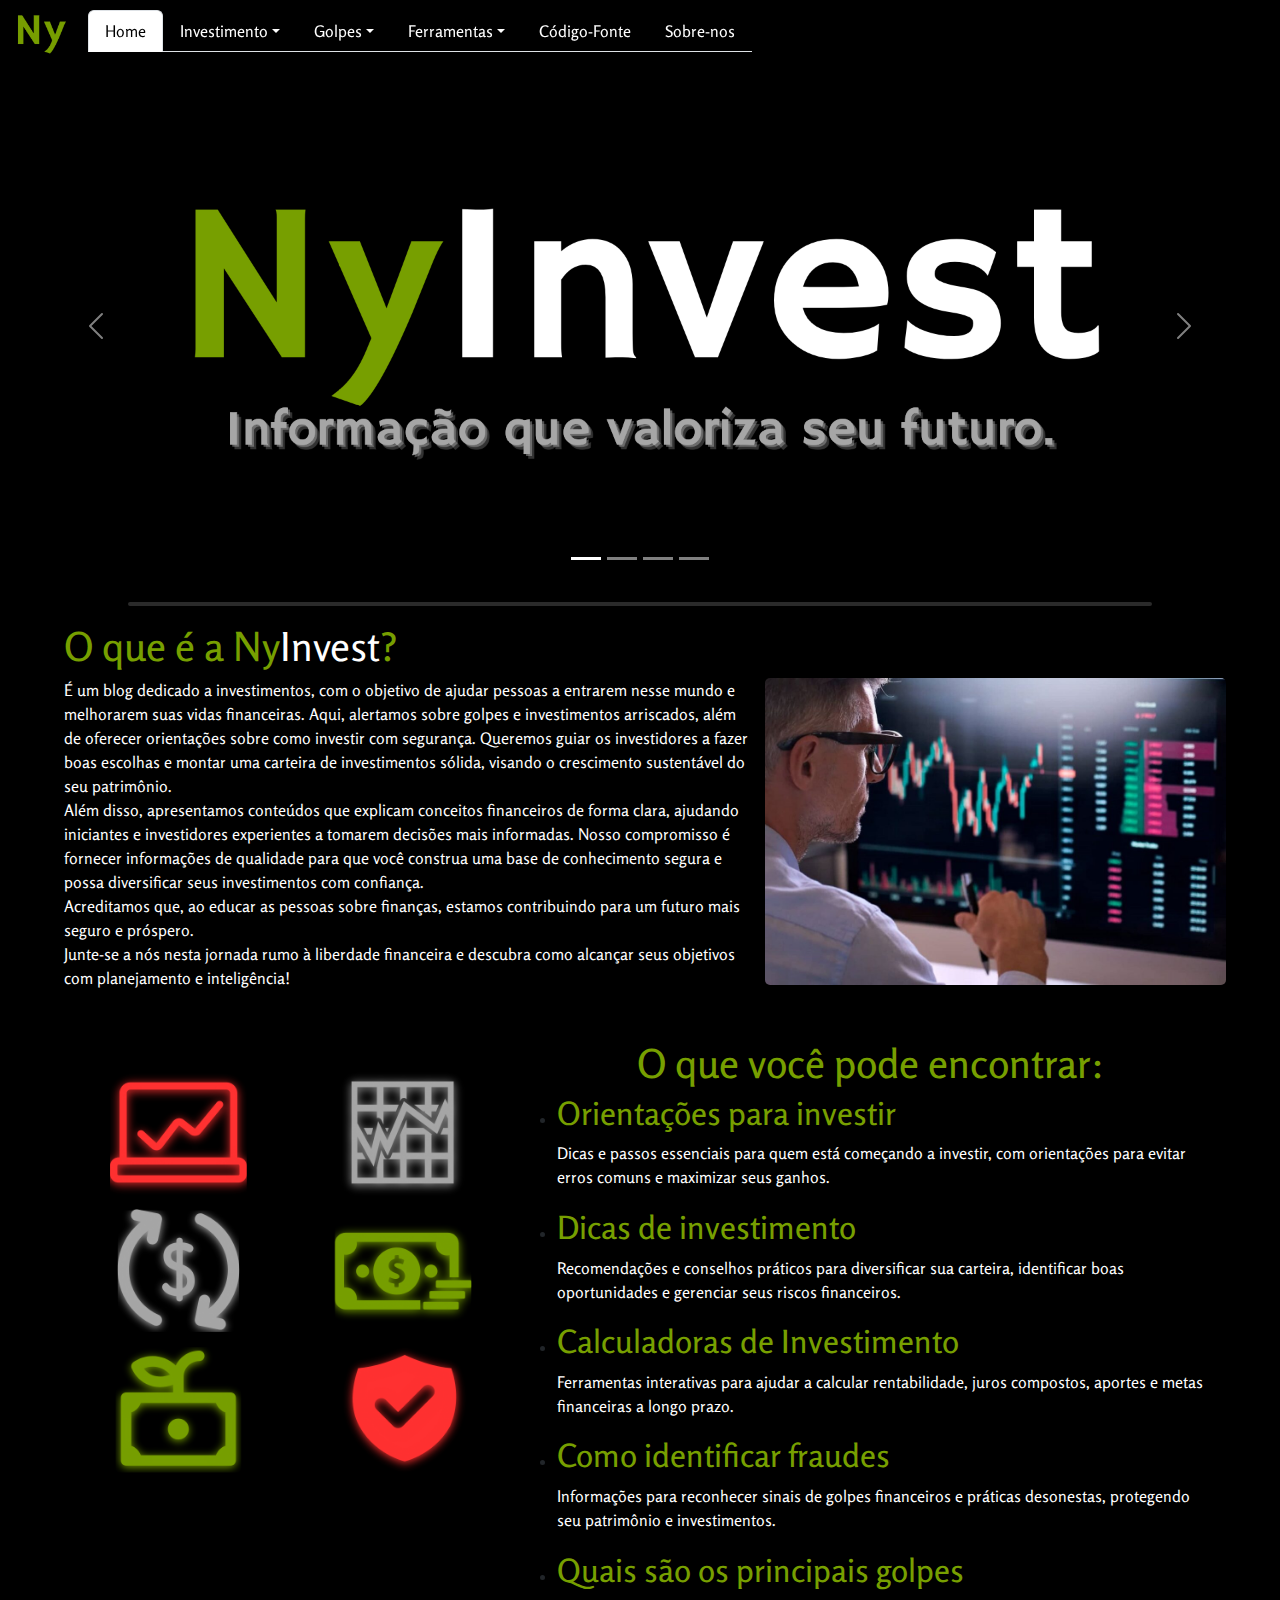
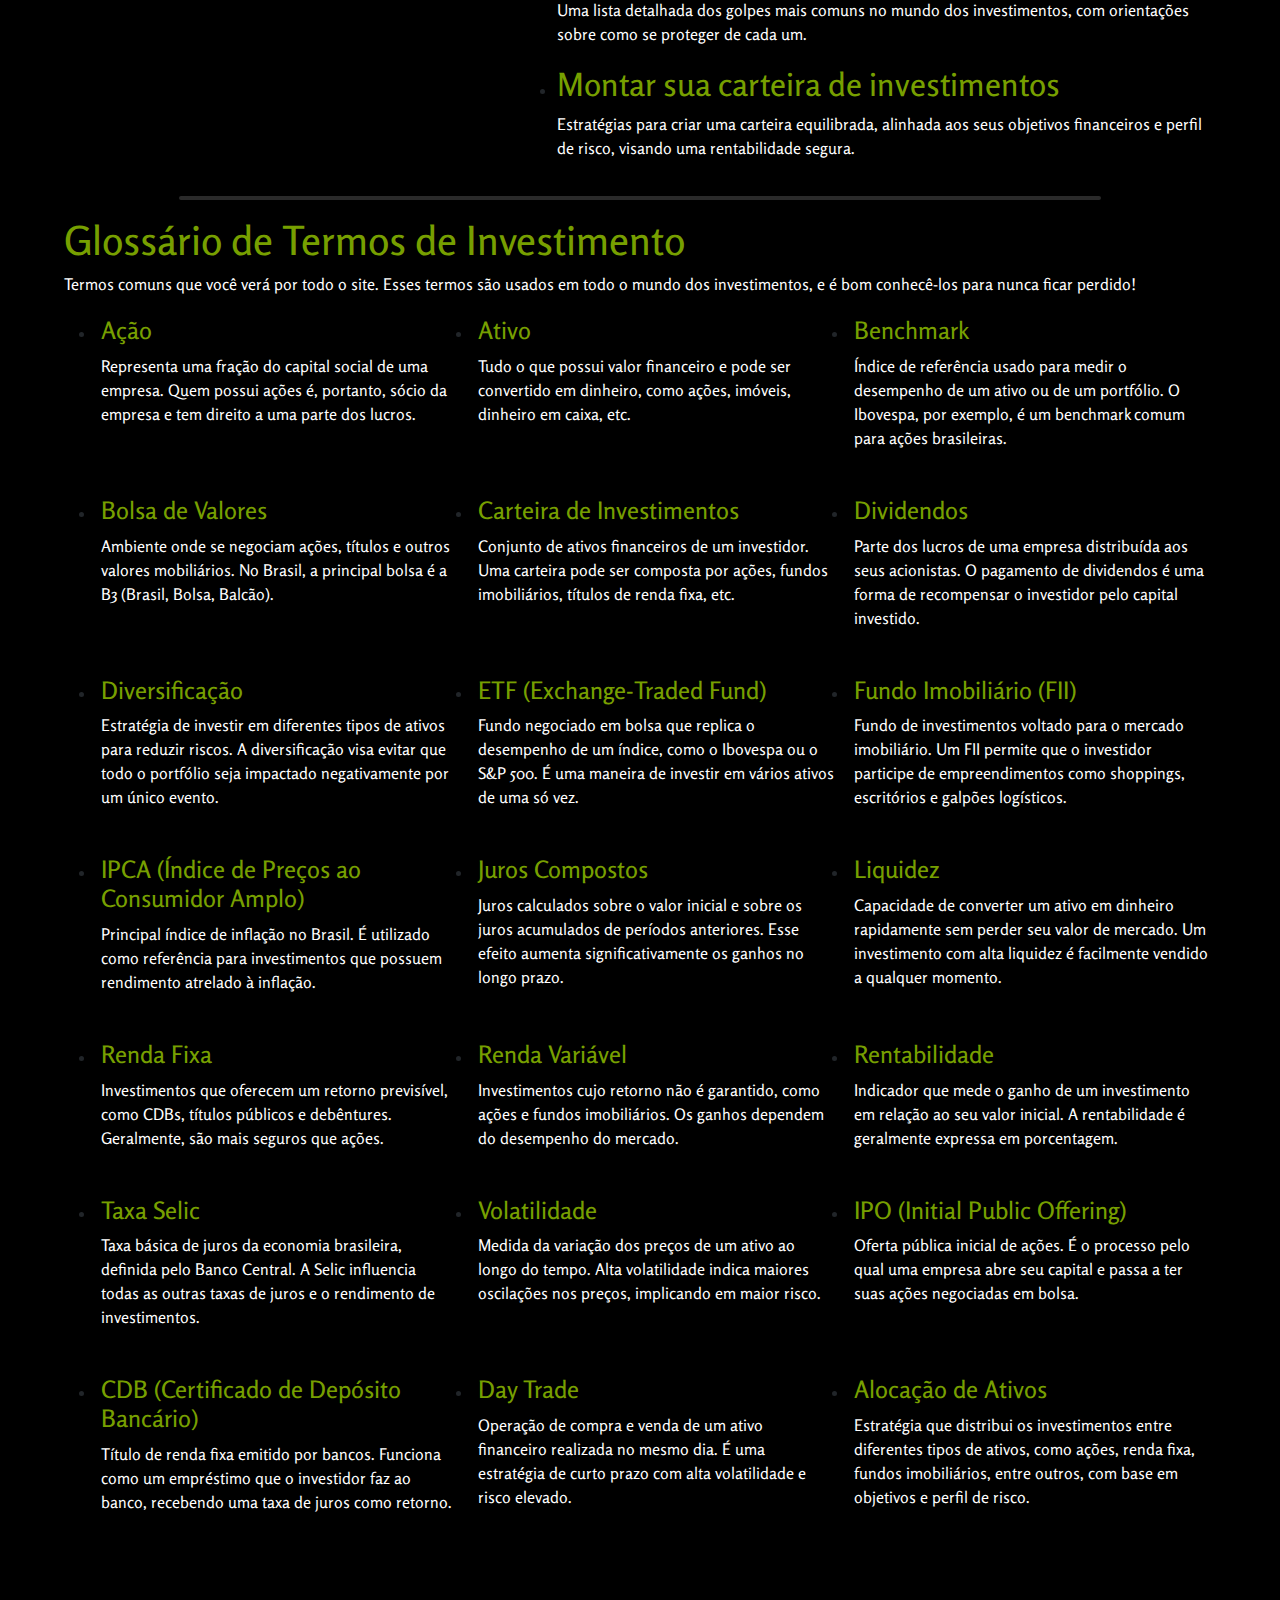
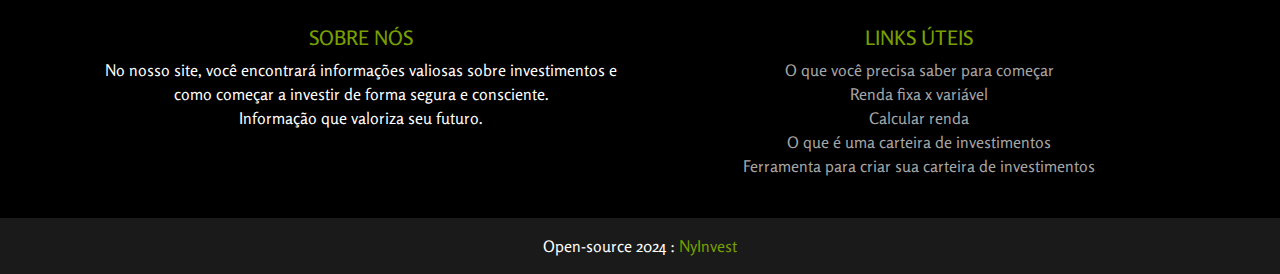
<file: index.html>
<!DOCTYPE html>
<html lang="PT-br">

<head>
    <meta charset="UTF-8">
    <meta http-equiv="X-UA-Compatible" content="IE=edge">
    <meta name="viewport" content="width=device-width, initial-scale=1.0">
    <link rel="stylesheet" href="style.css">
    <link rel="preconnect" href="https://fonts.googleapis.com">
    <link rel="preconnect" href="https://fonts.gstatic.com" crossorigin>

    <link href="https://fonts.googleapis.com/css2?family=Rosario&display=swap" rel="stylesheet">
    <link href="https://cdn.jsdelivr.net/npm/bootstrap@5.3.3/dist/css/bootstrap.min.css" rel="stylesheet"
        integrity="sha384-QWTKZyjpPEjISv5WaRU9OFeRpok6YctnYmDr5pNlyT2bRjXh0JMhjY6hW+ALEwIH" crossorigin="anonymous">
    <script src="https://cdn.jsdelivr.net/npm/bootstrap@5.3.3/dist/js/bootstrap.bundle.min.js"
        integrity="sha384-YvpcrYf0tY3lHB60NNkmXc5s9fDVZLESaAA55NDzOxhy9GkcIdslK1eN7N6jIeHz"
        crossorigin="anonymous"></script>
    <title>NyInvest</title>
    <link rel="icon" type="image/png" sizes="32x32" href="img/Ny.png">
</head>

<body>
    <header>
        <nav class="navbar navbar-expand-lg custom-navbar">
            <div class="container-fluid">
                <a class="navbar-brand" style="padding: 0;" href="index.html">
                    <img src="img/logoP.png" alt="Logo" width="60" height="60" class="d-inline-block align-text-top">
                </a>
                <button class="navbar-toggler" type="button" data-bs-toggle="collapse" data-bs-target="#navbarNav"
                    aria-controls="navbarNav" aria-expanded="false" aria-label="Toggle navigation">
                    <span class="menu-botao"> </span>
                </button>
                <div class="collapse navbar-collapse" id="navbarNav">
                    <ul class="nav nav-tabs">
                        <li class="nav-item">
                            <a class="nav-link active" aria-current="page" href="index.html">Home</a>
                        </li>
                        <li class="nav-item dropdown">
                            <a class="nav-link dropdown-toggle" data-bs-toggle="dropdown" role="button"
                                aria-expanded="false">Investimento</a>
                            <ul class="dropdown-menu">
                                <li class="dropdown-title">Introdução</li>
                                <li><a class="dropdown-item" href="comocomecar.html">Como começar</a></li>
                                <li><a class="dropdown-item" href="poupar.html">Poupar</a></li>
                                <li><a class="dropdown-item" href="renda.html">Renda fixa X variável</a></li>
                                <li><a class="dropdown-item" href="carteira.html">Carteira de Investimentos</a></li>
                            </ul>
                        <li class="nav-item dropdown">
                            <a class="nav-link dropdown-toggle" data-bs-toggle="dropdown" role="button"
                                aria-expanded="false">Golpes</a>
                            <ul class="dropdown-menu">
                                <li class="dropdown-title">Nos Investimentos</li>
                                <li><a class="dropdown-item" href="golpesinvestimento.html">Como identificar</a></li>
                                <li><a class="dropdown-item" href="golpesfamosos.html">Mais comuns</a></li>
                                <li>
                                    <hr class="dropdown-divider">
                                </li>
                                <li class="dropdown-title">Populares</li>
                                <li><a class="dropdown-item" href="cassinos.html">Cassinos</a></li>
                                <li><a class="dropdown-item" href="urubudopix.html">Urubo do PIX</a></li>

                            </ul>
                        </li>
                        <li class="nav-item dropdown">
                            <a class="nav-link dropdown-toggle" data-bs-toggle="dropdown" role="button"
                                aria-expanded="false">Ferramentas</a>
                            <ul class="dropdown-menu">
                                <li class="dropdown-title">Calculadoras Gráficas</li>
                                <li><a class="dropdown-item" href="rendafixa.html">Renda Fixa</a></li>
                                <li><a class="dropdown-item" href="montarcarteira.html">Monte sua carteira de
                                        investimentos</a></li>
                            </ul>
                        <li class="nav-item">
                            <a class="nav-link" href="https://github.com/Benininico/NyInvest">Código-Fonte</a>
                        </li>
                        <li class=" nav-item">
                            <a class="nav-link" href="sobrenos.html">Sobre-nos</a>
                        </li>
                    </ul>
                    </ul>
                </div>
            </div>
        </nav>
    </header>
    <div class="conteudo">
        <div id="carouselExampleIndicators" class="carousel slide" data-bs-ride="carousel">
            <div class="carousel-indicators">
                <button type="button" data-bs-target="#carouselExampleIndicators" data-bs-slide-to="0" class="active"
                    aria-current="true" aria-label="Slide 1"></button>
                <button type="button" data-bs-target="#carouselExampleIndicators" data-bs-slide-to="1"
                    aria-label="Slide 2"></button>
                <button type="button" data-bs-target="#carouselExampleIndicators" data-bs-slide-to="2"
                    aria-label="Slide 3"></button>
                <button type="button" data-bs-target="#carouselExampleIndicators" data-bs-slide-to="3"
                    aria-label="Slide 4"></button>
            </div>
            <div class="carousel-inner">
                <div class="carousel-item active">
                    <img src="img/banner/Banner1.png" class="d-block w-100" alt="Slide 1">
                </div>
                <div class="carousel-item">
                    <img src="img/banner/Banner2.png" class="d-block w-100" alt="Slide 2">
                </div>
                <div class="carousel-item">
                    <img src="img/banner/Banner3.png" class="d-block w-100" alt="Slide 3">
                </div>
                <div class="carousel-item">
                    <img src="img/banner/Banner4.png" class="d-block w-100" alt="Slide 4">
                </div>
            </div>
            <button class="carousel-control-prev" type="button" data-bs-target="#carouselExampleIndicators"
                data-bs-slide="prev">
                <span class="carousel-control-prev-icon" aria-hidden="true"></span>
                <span class="visually-hidden">Previous</span>
            </button>
            <button class="carousel-control-next" type="button" data-bs-target="#carouselExampleIndicators"
                data-bs-slide="next">
                <span class="carousel-control-next-icon" aria-hidden="true"></span>
                <span class="visually-hidden">Next</span>
            </button>
        </div>
        <hr class="linha">
        <div class="txt">
            <h1 class="title">O que é a Ny<span style="color: #fff;">Invest</span>?</h1>
            <div class="flexbox-index">
                <div class="item-flexbox-index" style="width: 60%;">
                    <p class="text">
                        É um blog dedicado a investimentos, com o objetivo de ajudar pessoas a entrarem nesse mundo e
                        melhorarem suas vidas financeiras. Aqui, alertamos sobre golpes e investimentos arriscados, além
                        de
                        oferecer orientações sobre como investir com segurança. Queremos guiar os investidores a fazer
                        boas
                        escolhas e montar uma carteira de investimentos sólida, visando o crescimento sustentável do seu
                        patrimônio. <br>
                        Além disso, apresentamos conteúdos que explicam conceitos financeiros de forma clara, ajudando
                        iniciantes e investidores experientes a tomarem decisões mais informadas. Nosso compromisso é
                        fornecer
                        informações de qualidade para que você construa uma base de conhecimento segura e possa
                        diversificar
                        seus investimentos com confiança. <br>
                        Acreditamos que, ao educar as pessoas sobre finanças, estamos contribuindo para um futuro mais
                        seguro e
                        próspero. <br>
                        Junte-se a nós nesta jornada rumo à liberdade financeira e descubra como alcançar seus
                        objetivos com planejamento e inteligência!
                    </p>
                </div>
                <div class="item-flexbox-index" style="width: 40%;">
                    <img src="img/investidor-index.jpg" style="margin-left: 10px;">
                </div>
            </div>
            <hr class="linhaC">
            <div class="flexbox-index">
                <div class="item-flexbox-index" style="width: 40%;">
                    <img src="img/info-index.png">
                </div>
                <div class="item-flexbox-index" style="width: 60%;">
                    <div class="info-index">
                        <h1 class="title">O que você pode encontrar:</h1>
                        <ul>
                            <li>
                                <a href="comocomecar.html">
                                    <h2 class="title">Orientações para investir</h2>
                                    <p class="text">
                                        Dicas e passos essenciais para quem está começando a investir, com orientações
                                        para
                                        evitar
                                        erros comuns e maximizar
                                        seus ganhos.
                                    </p>
                                </a>
                            </li>
                            <li>
                                <a href="renda.html">
                                    <h2 class="title">Dicas de investimento</h2>
                                    <p class="text">
                                        Recomendações e conselhos práticos para diversificar sua carteira, identificar
                                        boas
                                        oportunidades e gerenciar seus
                                        riscos financeiros.
                                    </p>
                                </a>
                            </li>
                            <li>
                                <a href="rendafixa.html">
                                    <h2 class="title">Calculadoras de Investimento</h2>
                                    <p class="text">
                                        Ferramentas interativas para ajudar a calcular rentabilidade, juros compostos,
                                        aportes e
                                        metas financeiras a longo
                                        prazo.
                                    </p>
                                </a>
                            </li>
                            <li>
                                <a href="golpesinvestimento.html">
                                    <h2 class="title">Como identificar fraudes</h2>
                                    <p class="text">
                                        Informações para reconhecer sinais de golpes financeiros e práticas desonestas,
                                        protegendo
                                        seu patrimônio e
                                        investimentos.
                                    </p>
                                </a>
                            </li>
                            <li>
                                <a href="golpesfamosos.html">
                                    <h2 class="title">Quais são os principais golpes</h2>
                                    <p class="text">
                                        Uma lista detalhada dos golpes mais comuns no mundo dos investimentos, com
                                        orientações
                                        sobre
                                        como se proteger de
                                        cada um.
                                    </p>
                                </a>
                            </li>
                            <li>
                                <a href="carteira.html">
                                    <h2 class="title">Montar sua carteira de investimentos</h2>
                                    <p class="text">
                                        Estratégias para criar uma carteira equilibrada, alinhada aos seus objetivos
                                        financeiros
                                        e
                                        perfil de risco, visando
                                        uma rentabilidade segura.
                                    </p>
                                </a>
                            </li>
                        </ul>
                    </div>
                </div>
            </div>
            <hr class="linha">
            <h1 class="title">Glossário de Termos de Investimento</h1>
            <p class="text">Termos comuns que você verá por todo o site. Esses termos são usados em todo o mundo dos
                investimentos, e é bom conhecê-los para nunca ficar perdido!</p>
            <ul class="termos-index">
                <li>
                    <h4 class="title">Ação</h4>
                    <p class="text">
                        Representa uma fração do capital social de uma empresa. Quem possui ações é, portanto, sócio
                        da empresa e tem direito a uma parte dos lucros.
                    </p>
                </li>
                <li>
                    <h4 class="title">Ativo</h4>
                    <p class="text">
                        Tudo o que possui valor financeiro e pode ser convertido em dinheiro, como ações, imóveis,
                        dinheiro em caixa, etc.
                    </p>
                </li>
                <li>
                    <h4 class="title">Benchmark</h4>
                    <p class="text">
                        Índice de referência usado para medir o desempenho de um ativo ou de um portfólio. O
                        Ibovespa, por exemplo, é um benchmark comum para ações brasileiras.
                    </p>
                </li>
                <li>
                    <h4 class="title">Bolsa de Valores</h4>
                    <p class="text">
                        Ambiente onde se negociam ações, títulos e outros valores mobiliários. No Brasil, a
                        principal bolsa é a B3 (Brasil, Bolsa, Balcão).
                    </p>
                </li>
                <li>
                    <h4 class="title">Carteira de Investimentos</h4>
                    <p class="text">
                        Conjunto de ativos financeiros de um investidor. Uma carteira pode ser composta por ações,
                        fundos imobiliários, títulos de renda fixa, etc.
                    </p>
                </li>
                <li>
                    <h4 class="title">Dividendos</h4>
                    <p class="text">
                        Parte dos lucros de uma empresa distribuída aos seus acionistas. O pagamento de dividendos é
                        uma forma de recompensar o investidor pelo capital investido.
                    </p>
                </li>
                <li>
                    <h4 class="title">Diversificação</h4>
                    <p class="text">
                        Estratégia de investir em diferentes tipos de ativos para reduzir riscos. A diversificação
                        visa evitar que todo o portfólio seja impactado negativamente por um único evento.
                    </p>
                </li>
                <li>
                    <h4 class="title">ETF (Exchange-Traded Fund)</h4>
                    <p class="text">
                        Fundo negociado em bolsa que replica o desempenho de um índice, como o Ibovespa ou o S&P
                        500. É uma maneira de investir em vários ativos de uma só vez.
                    </p>
                </li>
                <li>
                    <h4 class="title">Fundo Imobiliário (FII)</h4>
                    <p class="text">
                        Fundo de investimentos voltado para o mercado imobiliário. Um FII permite que o investidor
                        participe de empreendimentos como shoppings, escritórios e galpões logísticos.
                    </p>
                </li>
                <li>
                    <h4 class="title">IPCA (Índice de Preços ao Consumidor Amplo)</h4>
                    <p class="text">
                        Principal índice de inflação no Brasil. É utilizado como referência para investimentos que
                        possuem rendimento atrelado à inflação.
                    </p>
                </li>
                <li>
                    <h4 class="title">Juros Compostos</h4>
                    <p class="text">
                        Juros calculados sobre o valor inicial e sobre os juros acumulados de períodos anteriores.
                        Esse efeito aumenta significativamente os ganhos no longo prazo.
                    </p>
                </li>
                <li>
                    <h4 class="title">Liquidez</h4>
                    <p class="text">
                        Capacidade de converter um ativo em dinheiro rapidamente sem perder seu valor de mercado. Um
                        investimento com alta liquidez é facilmente vendido a qualquer momento.
                    </p>
                </li>
                <li>
                    <h4 class="title">Renda Fixa</h4>
                    <p class="text">
                        Investimentos que oferecem um retorno previsível, como CDBs, títulos públicos e debêntures.
                        Geralmente, são mais seguros que ações.
                    </p>
                </li>
                <li>
                    <h4 class="title">Renda Variável</h4>
                    <p class="text">
                        Investimentos cujo retorno não é garantido, como ações e fundos imobiliários. Os ganhos
                        dependem do desempenho do mercado.
                    </p>
                </li>
                <li>
                    <h4 class="title">Rentabilidade</h4>
                    <p class="text">
                        Indicador que mede o ganho de um investimento em relação ao seu valor inicial. A
                        rentabilidade é geralmente expressa em porcentagem.
                    </p>
                </li>
                <li>
                    <h4 class="title">Taxa Selic</h4>
                    <p class="text">
                        Taxa básica de juros da economia brasileira, definida pelo Banco Central. A Selic influencia
                        todas as outras taxas de juros e o rendimento de investimentos.
                    </p>
                </li>
                <li>
                    <h4 class="title">Volatilidade</h4>
                    <p class="text">
                        Medida da variação dos preços de um ativo ao longo do tempo. Alta volatilidade indica
                        maiores oscilações nos preços, implicando em maior risco.
                    </p>
                </li>
                <li>
                    <h4 class="title">IPO (Initial Public Offering)</h4>
                    <p class="text">
                        Oferta pública inicial de ações. É o processo pelo qual uma empresa abre seu capital e passa
                        a ter suas ações negociadas em bolsa.
                    </p>
                </li>
                <li>
                    <h4 class="title">CDB (Certificado de Depósito Bancário)</h4>
                    <p class="text">
                        Título de renda fixa emitido por bancos. Funciona como um empréstimo que o investidor faz ao
                        banco, recebendo uma taxa de juros como retorno.
                    </p>
                </li>
                <li>
                    <h4 class="title">Day Trade</h4>
                    <p class="text">
                        Operação de compra e venda de um ativo financeiro realizada no mesmo dia. É uma estratégia
                        de curto prazo com alta volatilidade e risco elevado.
                    </p>
                </li>
                <li>
                    <h4 class="title">Alocação de Ativos</h4>
                    <p class="text">Estratégia que distribui os investimentos entre diferentes tipos de ativos, como
                        ações, renda fixa, fundos imobiliários, entre outros, com base em objetivos e perfil de risco.
                    </p>
                </li>
            </ul>
        </div>
    </div>
    <footer class="text-center custom-footer">
        <div class="container p-4">
            <div class="row">
                <div class="col-lg-6 col-md-12 mb-4 mb-md-0">
                    <h5 class="text-uppercase" style="color: #779f00;">Sobre nós</h5>
                    <p style="color: #fff;">
                        No nosso site, você encontrará informações valiosas sobre investimentos e como começar a
                        investir de forma segura e consciente. <br>
                        Informação que valoriza seu futuro.
                    </p>
                </div>
                <div class="col-lg-6 col-md-12 mb-4 mb-md-0">
                    <h5 class="text-uppercase" style="color: #779f00;">Links úteis</h5>
                    <ul class="list-unstyled">
                        <li><a href="comocomecar.html" style="color: #a6a6a6;">O que você precisa saber para começar</a>
                        </li>
                        <li><a href="renda.html" style="color: #a6a6a6;">Renda fixa x variável</a></li>
                        <li><a href="rendafixa.html" style="color: #a6a6a6;">Calcular renda</a></li>
                        <li><a href="carteira.html" style="color: #a6a6a6;">O que é uma carteira de investimentos</a>
                        </li>
                        <li><a href="montarcarteira.html" style="color: #a6a6a6;">Ferramenta para criar sua carteira de
                                investimentos</a></li>
                    </ul>
                </div>
            </div>
        </div>
        <div class="text-center p-3" style="background-color: rgba(255, 255, 255, 0.1); color: #ffffff;">
            Open-source 2024 :
            <a href="index.html" style="color: #779f00;">NyInvest</a>
        </div>
    </footer>

</body>

</html>
</file>
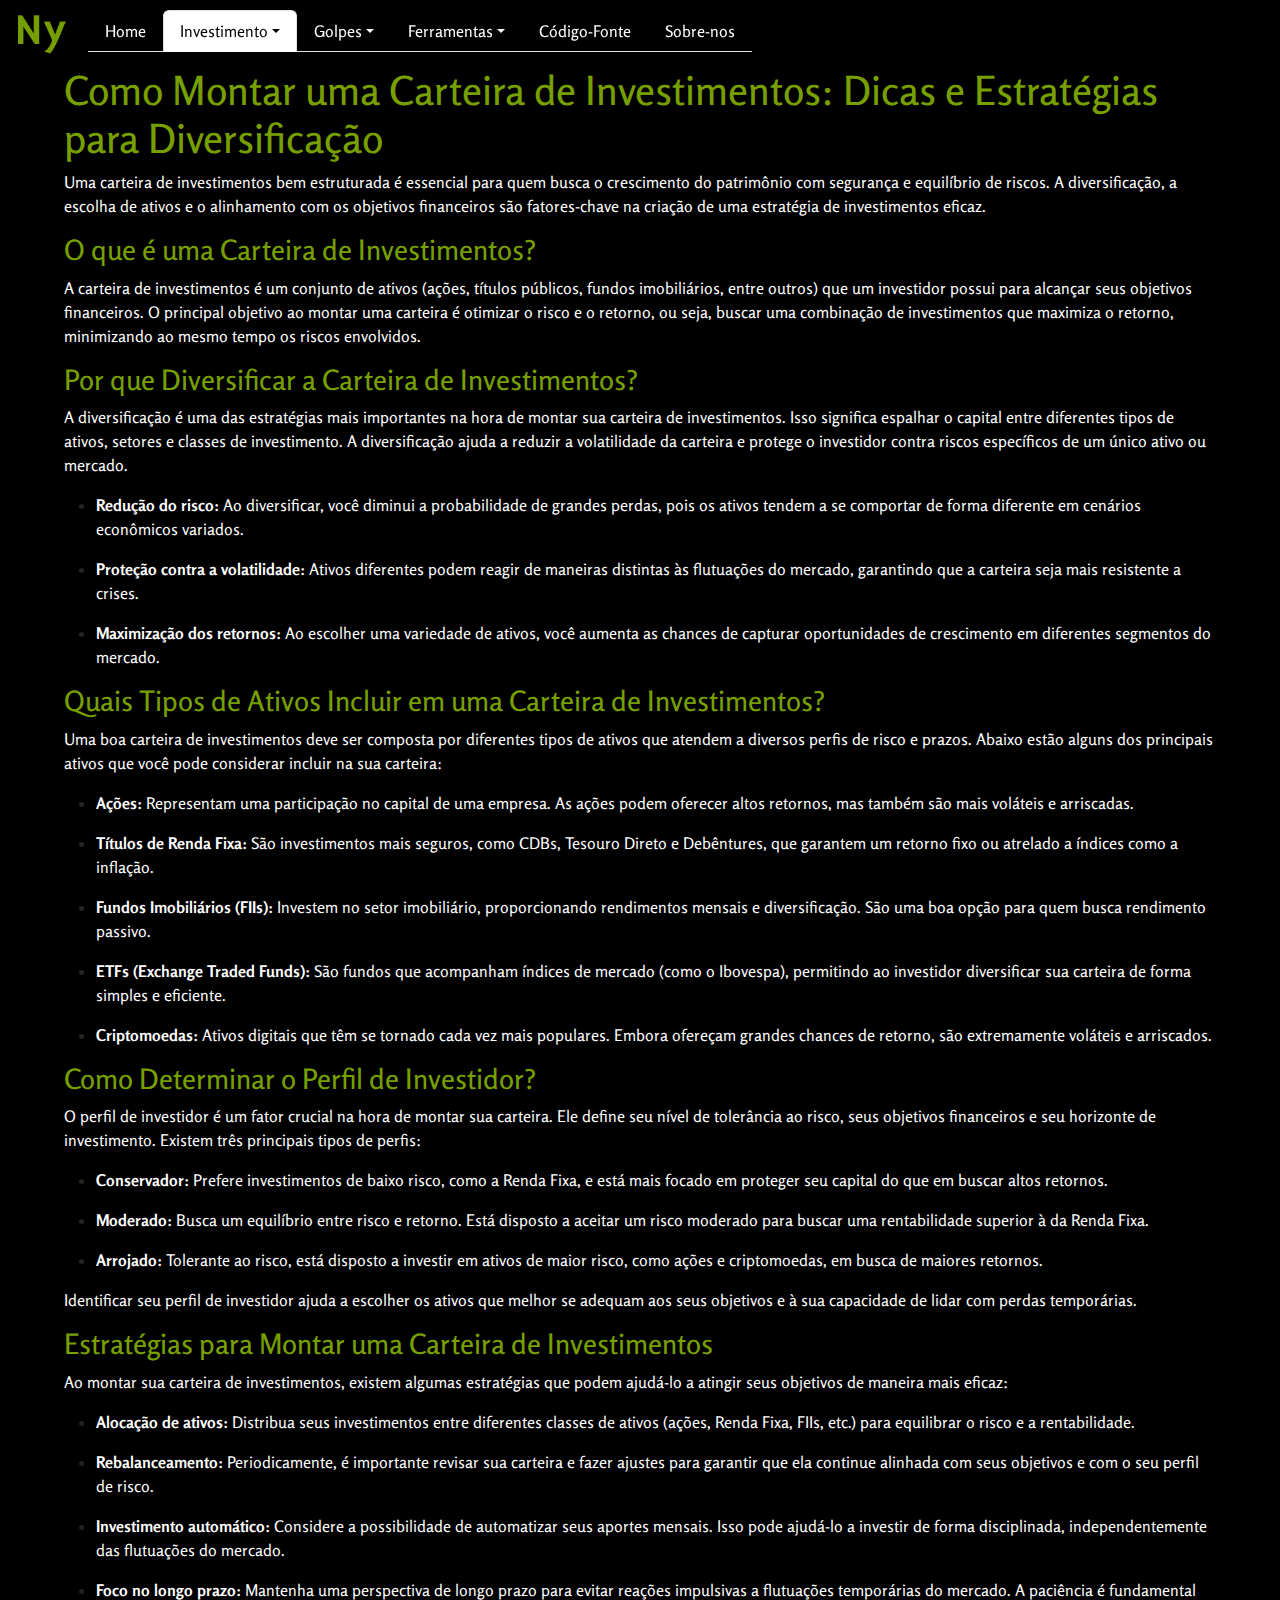
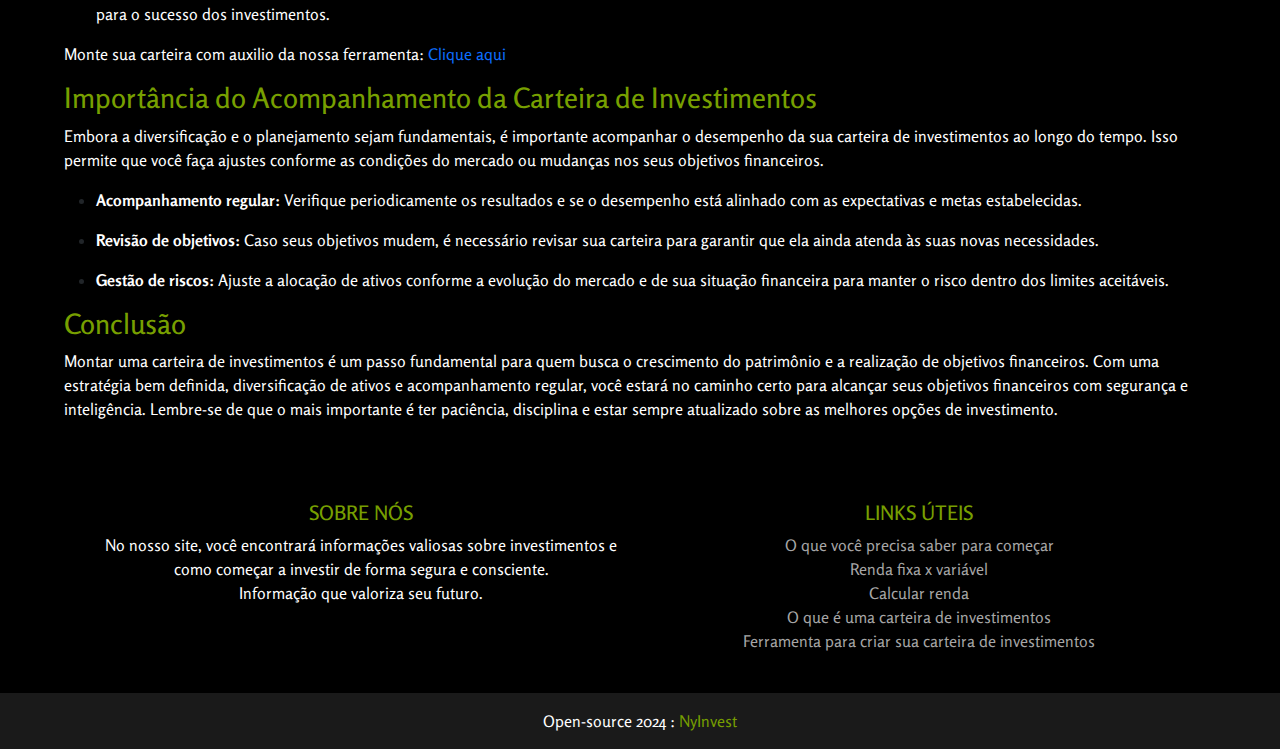
<file: carteira.html>
<!DOCTYPE html>
<html lang="PT-br">

<head>
    <meta charset="UTF-8">
    <meta http-equiv="X-UA-Compatible" content="IE=edge">
    <meta name="viewport" content="width=device-width, initial-scale=1.0">
    <link rel="stylesheet" href="style.css">
    <link rel="preconnect" href="https://fonts.googleapis.com">
    <link rel="preconnect" href="https://fonts.gstatic.com" crossorigin>

<link href="https://fonts.googleapis.com/css2?family=Rosario&display=swap" rel="stylesheet">
    <link href="https://cdn.jsdelivr.net/npm/bootstrap@5.3.3/dist/css/bootstrap.min.css" rel="stylesheet"
        integrity="sha384-QWTKZyjpPEjISv5WaRU9OFeRpok6YctnYmDr5pNlyT2bRjXh0JMhjY6hW+ALEwIH" crossorigin="anonymous">
    <script src="https://cdn.jsdelivr.net/npm/bootstrap@5.3.3/dist/js/bootstrap.bundle.min.js"
        integrity="sha384-YvpcrYf0tY3lHB60NNkmXc5s9fDVZLESaAA55NDzOxhy9GkcIdslK1eN7N6jIeHz"
        crossorigin="anonymous"></script>
    <title>Ny: Carteira de Investimentos</title>
    <link rel="icon" type="image/png" sizes="32x32" href="img/Ny.png">
</head>

<body>
    <header>
        <nav class="navbar navbar-expand-lg custom-navbar">
            <div class="container-fluid">
                <a class="navbar-brand" style="padding: 0;" href="index.html">
                    <img src="img/logoP.png" alt="Logo" width="60" height="60" class="d-inline-block align-text-top">
                </a>
                <button class="navbar-toggler" type="button" data-bs-toggle="collapse" data-bs-target="#navbarNav"
                    aria-controls="navbarNav" aria-expanded="false" aria-label="Toggle navigation">
                    <span class="menu-botao"> </span>
                </button>
                <div class="collapse navbar-collapse" id="navbarNav">
                    <ul class="nav nav-tabs">
                        <li class="nav-item">
                            <a class="nav-link" aria-current="page" href="index.html">Home</a>
                        </li>
                        <li class="nav-item dropdown">
                            <a class="nav-link dropdown-toggle active" data-bs-toggle="dropdown" role="button"
                                aria-expanded="false">Investimento</a>
                            <ul class="dropdown-menu">
                                <li class="dropdown-title">Introdução</li>
                                <li><a class="dropdown-item" href="comocomecar.html">Como começar</a></li>
                                <li><a class="dropdown-item" href="poupar.html">Poupar</a></li>
                                <li><a class="dropdown-item" href="renda.html">Renda fixa X variável</a></li>
                                <li><a class="dropdown-item" href="carteira.html">Carteira de Investimentos</a></li>
                            </ul>
                        <li class="nav-item dropdown">
                            <a class="nav-link dropdown-toggle" data-bs-toggle="dropdown" role="button"
                                aria-expanded="false">Golpes</a>
                            <ul class="dropdown-menu">
                                <li class="dropdown-title">Nos Investimentos</li>
                                <li><a class="dropdown-item" href="golpesinvestimento.html">Como identificar</a></li>
                                <li><a class="dropdown-item" href="golpesfamosos.html">Mais comuns</a></li>
                                <li>
                                    <hr class="dropdown-divider">
                                </li>
                                <li class="dropdown-title">Populares</li>
                                <li><a class="dropdown-item" href="cassinos.html">Cassinos</a></li>
                                <li><a class="dropdown-item" href="urubudopix.html">Urubo do PIX</a></li>
                                
                            </ul>
                        </li>
                        <li class="nav-item dropdown">
                            <a class="nav-link dropdown-toggle" data-bs-toggle="dropdown" role="button"
                                aria-expanded="false">Ferramentas</a>
                            <ul class="dropdown-menu">
                                <li class="dropdown-title">Calculadoras Gráficas</li>
                                <li><a class="dropdown-item" href="rendafixa.html">Renda Fixa</a></li>
                                <li><a class="dropdown-item" href="montarcarteira.html">Monte sua carteira de
                                        investimentos</a></li>
                            </ul>
                        <li class="nav-item">
                            <a class="nav-link" href="https://github.com/Benininico/NyInvest">Código-Fonte</a>
                        </li>
                        <li class=" nav-item">
                            <a class="nav-link" href="sobrenos.html">Sobre-nos</a>
                        </li>
                    </ul>
                    </ul>
                </div>
            </div>
        </nav>
    </header>
    <div class="conteudo">
        <div class="txt">
            <h1 class="title">Como Montar uma Carteira de Investimentos: Dicas e Estratégias para Diversificação</h1>

            <p class="text">
                Uma carteira de investimentos bem estruturada é essencial para quem busca o crescimento do patrimônio
                com segurança e equilíbrio de riscos. A diversificação, a escolha de ativos e o alinhamento com os
                objetivos financeiros são fatores-chave na criação de uma estratégia de investimentos eficaz.
            </p>

            <h3 class="title">O que é uma Carteira de Investimentos?</h3>

            <p class="text">
                A carteira de investimentos é um conjunto de ativos (ações, títulos públicos, fundos imobiliários, entre
                outros) que um investidor possui para alcançar seus objetivos financeiros. O principal objetivo ao
                montar uma carteira é otimizar o risco e o retorno, ou seja, buscar uma combinação de investimentos que
                maximiza o retorno, minimizando ao mesmo tempo os riscos envolvidos.
            </p>

            <h3 class="title">Por que Diversificar a Carteira de Investimentos?</h3>

            <p class="text">
                A diversificação é uma das estratégias mais importantes na hora de montar sua carteira de investimentos.
                Isso significa espalhar o capital entre diferentes tipos de ativos, setores e classes de investimento. A
                diversificação ajuda a reduzir a volatilidade da carteira e protege o investidor contra riscos
                específicos de um único ativo ou mercado.
            </p>

            <ul class="text">
                <li>
                    <p class="text"><strong>Redução do risco:</strong> Ao diversificar, você diminui a probabilidade de
                        grandes perdas, pois os ativos tendem a se comportar de forma diferente em cenários econômicos
                        variados.</p>
                </li>
                <li>
                    <p class="text"><strong>Proteção contra a volatilidade:</strong> Ativos diferentes podem reagir de
                        maneiras distintas às flutuações do mercado, garantindo que a carteira seja mais resistente a
                        crises.</p>
                </li>
                <li>
                    <p class="text"><strong>Maximização dos retornos:</strong> Ao escolher uma variedade de ativos, você
                        aumenta as chances de capturar oportunidades de crescimento em diferentes segmentos do mercado.
                    </p>
                </li>
            </ul>

            <h3 class="title">Quais Tipos de Ativos Incluir em uma Carteira de Investimentos?</h3>

            <p class="text">
                Uma boa carteira de investimentos deve ser composta por diferentes tipos de ativos que atendem a
                diversos perfis de risco e prazos. Abaixo estão alguns dos principais ativos que você pode considerar
                incluir na sua carteira:
            </p>

            <ul class="text">
                <li>
                    <p class="text"><strong>Ações:</strong> Representam uma participação no capital de uma empresa. As
                        ações podem oferecer altos retornos, mas também são mais voláteis e arriscadas.</p>
                </li>
                <li>
                    <p class="text"><strong>Títulos de Renda Fixa:</strong> São investimentos mais seguros, como CDBs,
                        Tesouro Direto e Debêntures, que garantem um retorno fixo ou atrelado a índices como a inflação.
                    </p>
                </li>
                <li>
                    <p class="text"><strong>Fundos Imobiliários (FIIs):</strong> Investem no setor imobiliário,
                        proporcionando rendimentos mensais e diversificação. São uma boa opção para quem busca
                        rendimento passivo.</p>
                </li>
                <li>
                    <p class="text"><strong>ETFs (Exchange Traded Funds):</strong> São fundos que acompanham índices de
                        mercado (como o Ibovespa), permitindo ao investidor diversificar sua carteira de forma simples e
                        eficiente.</p>
                </li>
                <li>
                    <p class="text"><strong>Criptomoedas:</strong> Ativos digitais que têm se tornado cada vez mais
                        populares. Embora ofereçam grandes chances de retorno, são extremamente voláteis e arriscados.
                    </p>
                </li>
            </ul>

            <h3 class="title">Como Determinar o Perfil de Investidor?</h3>

            <p class="text">
                O perfil de investidor é um fator crucial na hora de montar sua carteira. Ele define seu nível de
                tolerância ao risco, seus objetivos financeiros e seu horizonte de investimento. Existem três principais
                tipos de perfis:
            </p>

            <ul class="text">
                <li>
                    <p class="text"><strong>Conservador:</strong> Prefere investimentos de baixo risco, como a Renda
                        Fixa, e está mais focado em proteger seu capital do que em buscar altos retornos.</p>
                </li>
                <li>
                    <p class="text"><strong>Moderado:</strong> Busca um equilíbrio entre risco e retorno. Está disposto
                        a aceitar um risco moderado para buscar uma rentabilidade superior à da Renda Fixa.</p>
                </li>
                <li>
                    <p class="text"><strong>Arrojado:</strong> Tolerante ao risco, está disposto a investir em ativos de
                        maior risco, como ações e criptomoedas, em busca de maiores retornos.</p>
                </li>
            </ul>

            <p class="text">
                Identificar seu perfil de investidor ajuda a escolher os ativos que melhor se adequam aos seus objetivos
                e à sua capacidade de lidar com perdas temporárias.
            </p>

            <h3 class="title">Estratégias para Montar uma Carteira de Investimentos</h3>

            <p class="text">
                Ao montar sua carteira de investimentos, existem algumas estratégias que podem ajudá-lo a atingir seus
                objetivos de maneira mais eficaz:
            </p>

            <ul class="text">
                <li>
                    <p class="text"><strong>Alocação de ativos:</strong> Distribua seus investimentos entre diferentes
                        classes de ativos (ações, Renda Fixa, FIIs, etc.) para equilibrar o risco e a rentabilidade.</p>
                </li>
                <li>
                    <p class="text"><strong>Rebalanceamento:</strong> Periodicamente, é importante revisar sua carteira
                        e fazer ajustes para garantir que ela continue alinhada com seus objetivos e com o seu perfil de
                        risco.</p>
                </li>
                <li>
                    <p class="text"><strong>Investimento automático:</strong> Considere a possibilidade de automatizar
                        seus aportes mensais. Isso pode ajudá-lo a investir de forma disciplinada, independentemente das
                        flutuações do mercado.</p>
                </li>
                <li>
                    <p class="text"><strong>Foco no longo prazo:</strong> Mantenha uma perspectiva de longo prazo para
                        evitar reações impulsivas a flutuações temporárias do mercado. A paciência é fundamental para o
                        sucesso dos investimentos.</p>
                </li>
            </ul>
            <p class="text">Monte sua carteira com auxilio da nossa ferramenta: <a href="montarcarteira.html">Clique
                    aqui</a></p>

            <h3 class="title">Importância do Acompanhamento da Carteira de Investimentos</h3>

            <p class="text">
                Embora a diversificação e o planejamento sejam fundamentais, é importante acompanhar o desempenho da sua
                carteira de investimentos ao longo do tempo. Isso permite que você faça ajustes conforme as condições do
                mercado ou mudanças nos seus objetivos financeiros.
            </p>

            <ul class="text">
                <li>
                    <p class="text"><strong>Acompanhamento regular:</strong> Verifique periodicamente os resultados e se
                        o desempenho está alinhado com as expectativas e metas estabelecidas.</p>
                </li>
                <li>
                    <p class="text"><strong>Revisão de objetivos:</strong> Caso seus objetivos mudem, é necessário
                        revisar sua carteira para garantir que ela ainda atenda às suas novas necessidades.</p>
                </li>
                <li>
                    <p class="text"><strong>Gestão de riscos:</strong> Ajuste a alocação de ativos conforme a evolução
                        do mercado e de sua situação financeira para manter o risco dentro dos limites aceitáveis.</p>
                </li>
            </ul>

            <h3 class="title">Conclusão</h3>

            <p class="text">
                Montar uma carteira de investimentos é um passo fundamental para quem busca o crescimento do patrimônio
                e a realização de objetivos financeiros. Com uma estratégia bem definida, diversificação de ativos e
                acompanhamento regular, você estará no caminho certo para alcançar seus objetivos financeiros com
                segurança e inteligência. Lembre-se de que o mais importante é ter paciência, disciplina e estar sempre
                atualizado sobre as melhores opções de investimento.
            </p>
        </div>

    </div>
    <footer class="text-center custom-footer">
        <div class="container p-4">
            <div class="row">
                <div class="col-lg-6 col-md-12 mb-4 mb-md-0">
                    <h5 class="text-uppercase" style="color: #779f00;">Sobre nós</h5>
                    <p style="color: #fff;">
                        No nosso site, você encontrará informações valiosas sobre investimentos e como começar a
                        investir de forma segura e consciente. <br>
                        Informação que valoriza seu futuro.
                    </p>
                </div>
                <div class="col-lg-6 col-md-12 mb-4 mb-md-0">
                    <h5 class="text-uppercase" style="color: #779f00;">Links úteis</h5>
                    <ul class="list-unstyled">
                        <li><a href="comocomecar.html" style="color: #a6a6a6;">O que você precisa saber para começar</a>
                        </li>
                        <li><a href="renda.html" style="color: #a6a6a6;">Renda fixa x variável</a></li>
                        <li><a href="rendafixa.html" style="color: #a6a6a6;">Calcular renda</a></li>
                        <li><a href="carteira.html" style="color: #a6a6a6;">O que é uma carteira de investimentos</a>
                        </li>
                        <li><a href="montarcarteira.html" style="color: #a6a6a6;">Ferramenta para criar sua carteira de
                                investimentos</a></li>
                    </ul>
                </div>
            </div>
        </div>
        <div class="text-center p-3" style="background-color: rgba(255, 255, 255, 0.1); color: #ffffff;">
            Open-source 2024 :
            <a href="index.html" style="color: #779f00;">NyInvest</a>
        </div>
    </footer>

</body>

</html>
</file>
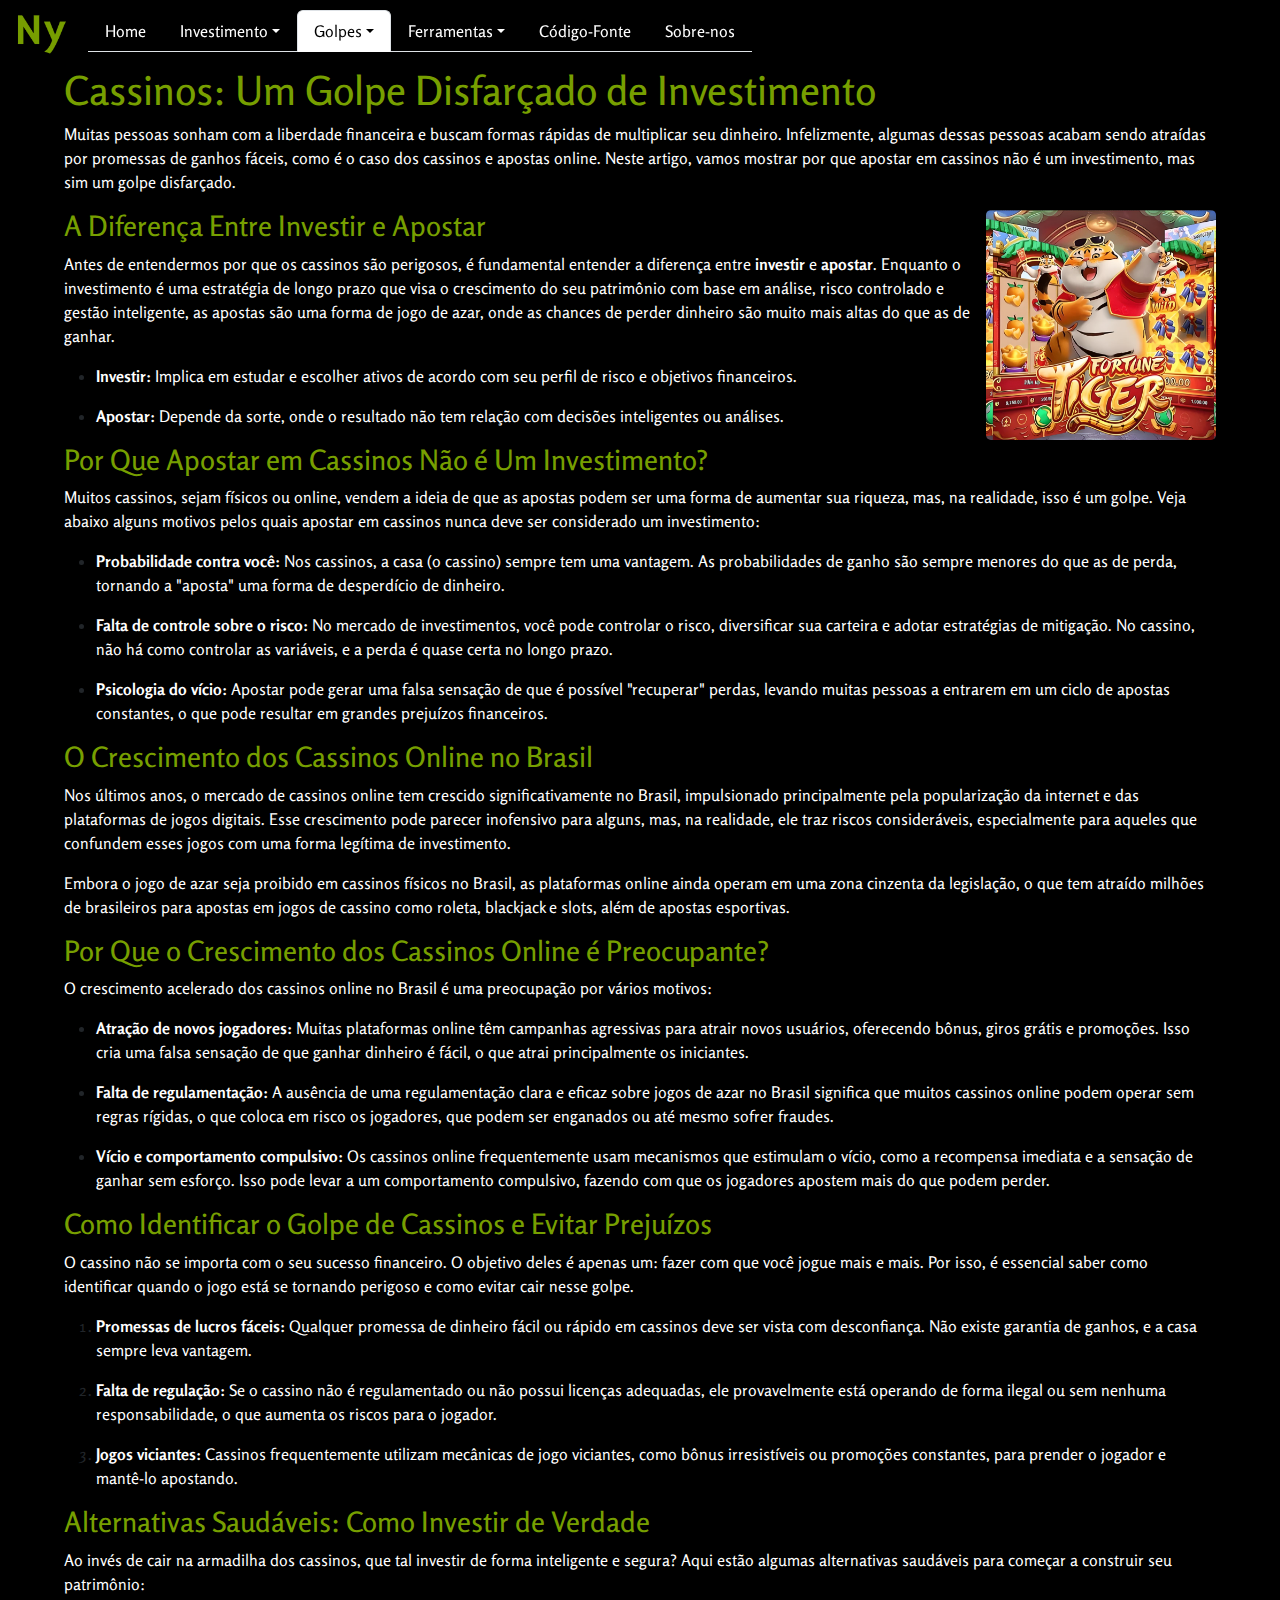
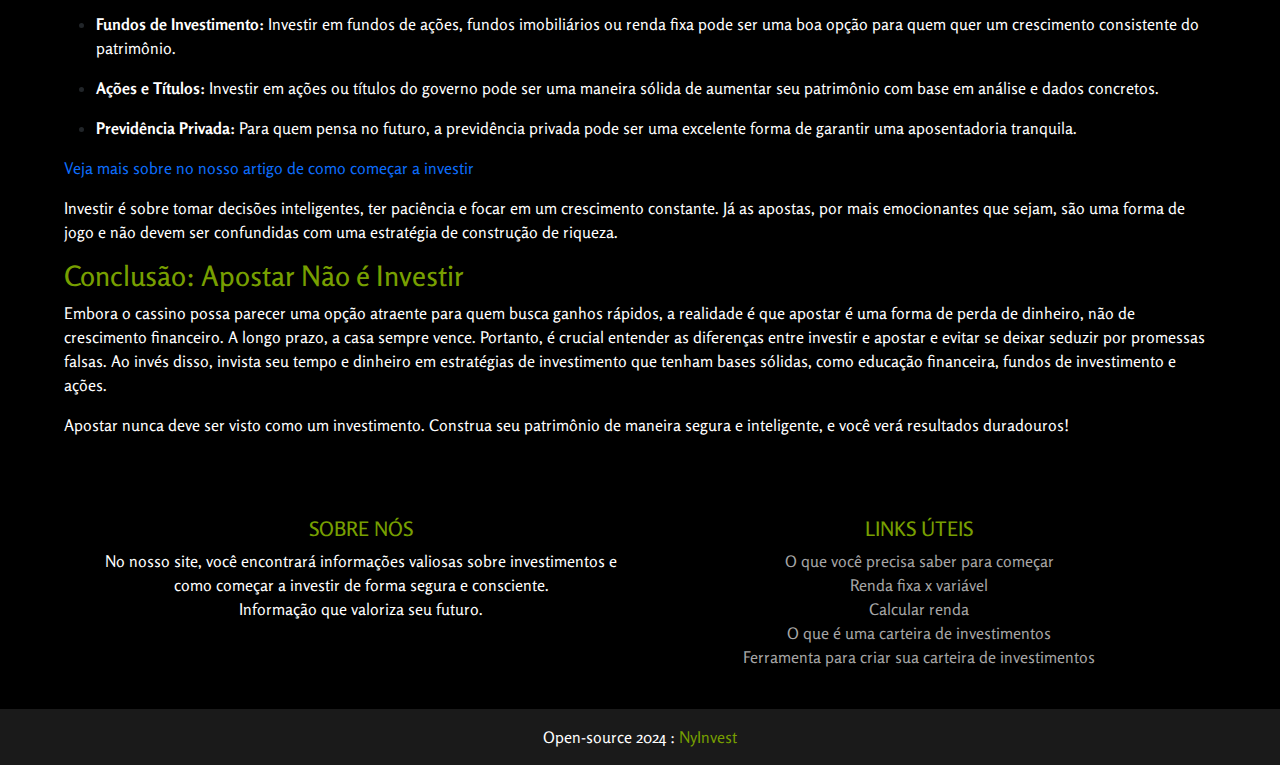
<file: cassinos.html>
<!DOCTYPE html>
<html lang="PT-br">

<head>
    <meta charset="UTF-8">
    <meta http-equiv="X-UA-Compatible" content="IE=edge">
    <meta name="viewport" content="width=device-width, initial-scale=1.0">
    <link rel="stylesheet" href="style.css">
    <link rel="preconnect" href="https://fonts.googleapis.com">
    <link rel="preconnect" href="https://fonts.gstatic.com" crossorigin>

<link href="https://fonts.googleapis.com/css2?family=Rosario&display=swap" rel="stylesheet">
    <link href="https://cdn.jsdelivr.net/npm/bootstrap@5.3.3/dist/css/bootstrap.min.css" rel="stylesheet"
        integrity="sha384-QWTKZyjpPEjISv5WaRU9OFeRpok6YctnYmDr5pNlyT2bRjXh0JMhjY6hW+ALEwIH" crossorigin="anonymous">
    <script src="https://cdn.jsdelivr.net/npm/bootstrap@5.3.3/dist/js/bootstrap.bundle.min.js"
        integrity="sha384-YvpcrYf0tY3lHB60NNkmXc5s9fDVZLESaAA55NDzOxhy9GkcIdslK1eN7N6jIeHz"
        crossorigin="anonymous"></script>
    <title>Ny: Cassinos</title>
    <link rel="icon" type="image/png" sizes="32x32" href="img/Ny.png">
</head>

<body>
    <header>
        <nav class="navbar navbar-expand-lg custom-navbar">
            <div class="container-fluid">
                <a class="navbar-brand" style="padding: 0;" href="index.html">
                    <img src="img/logoP.png" alt="Logo" width="60" height="60" class="d-inline-block align-text-top">
                </a>
                <button class="navbar-toggler" type="button" data-bs-toggle="collapse" data-bs-target="#navbarNav"
                    aria-controls="navbarNav" aria-expanded="false" aria-label="Toggle navigation">
                    <span class="menu-botao"> </span>
                </button>
                <div class="collapse navbar-collapse" id="navbarNav">
                    <ul class="nav nav-tabs">
                        <li class="nav-item">
                            <a class="nav-link" aria-current="page" href="index.html">Home</a>
                        </li>
                        <li class="nav-item dropdown">
                            <a class="nav-link dropdown-toggle" data-bs-toggle="dropdown" role="button"
                                aria-expanded="false">Investimento</a>
                            <ul class="dropdown-menu">
                                <li class="dropdown-title">Introdução</li>
                                <li><a class="dropdown-item" href="comocomecar.html">Como começar</a></li>
                                <li><a class="dropdown-item" href="poupar.html">Poupar</a></li>
                                <li><a class="dropdown-item" href="renda.html">Renda fixa X variável</a></li>
                                <li><a class="dropdown-item" href="carteira.html">Carteira de Investimentos</a></li>
                            </ul>
                        <li class="nav-item dropdown">
                            <a class="nav-link dropdown-toggle active" data-bs-toggle="dropdown" role="button"
                                aria-expanded="false">Golpes</a>
                            <ul class="dropdown-menu">
                                <li class="dropdown-title">Nos Investimentos</li>
                                <li><a class="dropdown-item" href="golpesinvestimento.html">Como identificar</a></li>
                                <li><a class="dropdown-item" href="golpesfamosos.html">Mais comuns</a></li>
                                <li>
                                    <hr class="dropdown-divider">
                                </li>
                                <li class="dropdown-title">Populares</li>
                                <li><a class="dropdown-item" href="cassinos.html">Cassinos</a></li>
                                <li><a class="dropdown-item" href="urubudopix.html">Urubo do PIX</a></li>
                                
                            </ul>
                        </li>
                        <li class="nav-item dropdown">
                            <a class="nav-link dropdown-toggle" data-bs-toggle="dropdown" role="button"
                                aria-expanded="false">Ferramentas</a>
                            <ul class="dropdown-menu">
                                <li class="dropdown-title">Calculadoras Gráficas</li>
                                <li><a class="dropdown-item" href="rendafixa.html">Renda Fixa</a></li>
                                <li><a class="dropdown-item" href="montarcarteira.html">Monte sua carteira de
                                        investimentos</a></li>
                            </ul>
                        <li class="nav-item">
                            <a class="nav-link" href="https://github.com/Benininico/NyInvest">Código-Fonte</a>
                        </li>
                        <li class=" nav-item">
                            <a class="nav-link" href="sobrenos.html">Sobre-nos</a>
                        </li>
                    </ul>
                    </ul>
                </div>
            </div>
        </nav>
    </header>
    <div class="conteudo">
        <div class="txt">
            <h1 class="title">Cassinos: Um Golpe Disfarçado de Investimento</h1>

            <p class="text">Muitas pessoas sonham com a liberdade financeira e buscam formas rápidas de multiplicar seu
                dinheiro. Infelizmente, algumas dessas pessoas acabam sendo atraídas por promessas de ganhos fáceis,
                como é o caso dos cassinos e apostas online. Neste artigo, vamos mostrar por que apostar em cassinos não
                é um investimento, mas sim um golpe disfarçado.</p>

            <div class="flexbox-index">
                <div class="item-flexbox-index" style="width: 80%;">
                    <h3 class="title">A Diferença Entre Investir e Apostar</h3>

                    <p class="text">Antes de entendermos por que os cassinos são perigosos, é fundamental entender a
                        diferença
                        entre <strong>investir</strong> e <strong>apostar</strong>. Enquanto o investimento é uma
                        estratégia de
                        longo prazo que visa o crescimento do seu patrimônio com base em análise, risco controlado e
                        gestão
                        inteligente, as apostas são uma forma de jogo de azar, onde as chances de perder dinheiro são
                        muito mais
                        altas do que as de ganhar.</p>

                    <ul>
                        <li>
                            <p class="text"><strong>Investir:</strong> Implica em estudar e escolher ativos de acordo
                                com seu
                                perfil de risco e objetivos financeiros.</p>
                        </li>
                        <li>
                            <p class="text"><strong>Apostar:</strong> Depende da sorte, onde o resultado não tem relação
                                com
                                decisões inteligentes ou análises.</p>
                        </li>
                    </ul>
                </div>
                <div class="item-flexbox-index" style="width: 20%;">
                    <img src="img/tigre.png">
                </div>
            </div>
            <h3 class="title">Por Que Apostar em Cassinos Não é Um Investimento?</h3>

            <p class="text">Muitos cassinos, sejam físicos ou online, vendem a ideia de que as apostas podem ser uma
                forma de aumentar sua riqueza, mas, na realidade, isso é um golpe. Veja abaixo alguns motivos pelos
                quais apostar em cassinos nunca deve ser considerado um investimento:</p>

            <ul>
                <li>
                    <p class="text"><strong>Probabilidade contra você:</strong> Nos cassinos, a casa (o cassino) sempre
                        tem uma vantagem. As probabilidades de ganho são sempre menores do que as de perda, tornando a
                        "aposta" uma forma de desperdício de dinheiro.</p>
                </li>
                <li>
                    <p class="text"><strong>Falta de controle sobre o risco:</strong> No mercado de investimentos, você
                        pode controlar o risco, diversificar sua carteira e adotar estratégias de mitigação. No cassino,
                        não há como controlar as variáveis, e a perda é quase certa no longo prazo.</p>
                </li>
                <li>
                    <p class="text"><strong>Psicologia do vício:</strong> Apostar pode gerar uma falsa sensação de que é
                        possível "recuperar" perdas, levando muitas pessoas a entrarem em um ciclo de apostas
                        constantes, o que pode resultar em grandes prejuízos financeiros.</p>
                </li>
            </ul>

            <h3 class="title">O Crescimento dos Cassinos Online no Brasil</h3>

            <p class="text">Nos últimos anos, o mercado de cassinos online tem crescido significativamente no Brasil,
                impulsionado principalmente pela popularização da internet e das plataformas de jogos digitais. Esse
                crescimento pode parecer inofensivo para alguns, mas, na realidade, ele traz riscos consideráveis,
                especialmente para aqueles que confundem esses jogos com uma forma legítima de investimento.</p>

            <p class="text">Embora o jogo de azar seja proibido em cassinos físicos no Brasil, as plataformas online
                ainda operam em uma zona cinzenta da legislação, o que tem atraído milhões de brasileiros para apostas
                em jogos de cassino como roleta, blackjack e slots, além de apostas esportivas.</p>

            <h3 class="title">Por Que o Crescimento dos Cassinos Online é Preocupante?</h3>

            <p class="text">O crescimento acelerado dos cassinos online no Brasil é uma preocupação por vários motivos:
            </p>

            <ul>
                <li>
                    <p class="text"><strong>Atração de novos jogadores:</strong> Muitas plataformas online têm campanhas
                        agressivas para atrair novos usuários, oferecendo bônus, giros grátis e promoções. Isso cria uma
                        falsa sensação de que ganhar dinheiro é fácil, o que atrai principalmente os iniciantes.</p>
                </li>
                <li>
                    <p class="text"><strong>Falta de regulamentação:</strong> A ausência de uma regulamentação clara e
                        eficaz sobre jogos de azar no Brasil significa que muitos cassinos online podem operar sem
                        regras rígidas, o que coloca em risco os jogadores, que podem ser enganados ou até mesmo sofrer
                        fraudes.</p>
                </li>
                <li>
                    <p class="text"><strong>Vício e comportamento compulsivo:</strong> Os cassinos online frequentemente
                        usam mecanismos que estimulam o vício, como a recompensa imediata e a sensação de ganhar sem
                        esforço. Isso pode levar a um comportamento compulsivo, fazendo com que os jogadores apostem
                        mais do que podem perder.</p>
                </li>
            </ul>

            <h3 class="title">Como Identificar o Golpe de Cassinos e Evitar Prejuízos</h3>

            <p class="text">O cassino não se importa com o seu sucesso financeiro. O objetivo deles é apenas um: fazer
                com que você jogue mais e mais. Por isso, é essencial saber como identificar quando o jogo está se
                tornando perigoso e como evitar cair nesse golpe.</p>

            <ol>
                <li>
                    <p class="text"><strong>Promessas de lucros fáceis:</strong> Qualquer promessa de dinheiro fácil ou
                        rápido em cassinos deve ser vista com desconfiança. Não existe garantia de ganhos, e a casa
                        sempre leva vantagem.</p>
                </li>
                <li>
                    <p class="text"><strong>Falta de regulação:</strong> Se o cassino não é regulamentado ou não possui
                        licenças adequadas, ele provavelmente está operando de forma ilegal ou sem nenhuma
                        responsabilidade, o que aumenta os riscos para o jogador.</p>
                </li>
                <li>
                    <p class="text"><strong>Jogos viciantes:</strong> Cassinos frequentemente utilizam mecânicas de jogo
                        viciantes, como bônus irresistíveis ou promoções constantes, para prender o jogador e mantê-lo
                        apostando.</p>
                </li>
            </ol>

            <h3 class="title">Alternativas Saudáveis: Como Investir de Verdade</h3>

            <p class="text">Ao invés de cair na armadilha dos cassinos, que tal investir de forma inteligente e segura?
                Aqui estão algumas alternativas saudáveis para começar a construir seu patrimônio:</p>

            <ul>
                <li>
                    <p class="text"><strong>Fundos de Investimento:</strong> Investir em fundos de ações, fundos
                        imobiliários ou renda fixa pode ser uma boa opção para quem quer um crescimento consistente do
                        patrimônio.</p>
                </li>
                <li>
                    <p class="text"><strong>Ações e Títulos:</strong> Investir em ações ou títulos do governo pode ser
                        uma maneira sólida de aumentar seu patrimônio com base em análise e dados concretos.</p>
                </li>
                <li>
                    <p class="text"><strong>Previdência Privada:</strong> Para quem pensa no futuro, a previdência
                        privada pode ser uma excelente forma de garantir uma aposentadoria tranquila.</p>
                </li>
            </ul>
            <p class="text"><a href="comocomecar.html">Veja mais sobre no nosso artigo de como começar a investir</a>
            </p>

            <p class="text">Investir é sobre tomar decisões inteligentes, ter paciência e focar em um crescimento
                constante. Já as apostas, por mais emocionantes que sejam, são uma forma de jogo e não devem ser
                confundidas com uma estratégia de construção de riqueza.</p>

            <h3 class="title">Conclusão: Apostar Não é Investir</h3>

            <p class="text">Embora o cassino possa parecer uma opção atraente para quem busca ganhos rápidos, a
                realidade é que apostar é uma forma de perda de dinheiro, não de crescimento financeiro. A longo prazo,
                a casa sempre vence. Portanto, é crucial entender as diferenças entre investir e apostar e evitar se
                deixar seduzir por promessas falsas. Ao invés disso, invista seu tempo e dinheiro em estratégias de
                investimento que tenham bases sólidas, como educação financeira, fundos de investimento e ações.</p>

            <p class="text">Apostar nunca deve ser visto como um investimento. Construa seu patrimônio de maneira segura
                e inteligente, e você verá resultados duradouros!</p>

        </div>
    </div>
    <footer class="text-center custom-footer">
        <div class="container p-4">
            <div class="row">
                <div class="col-lg-6 col-md-12 mb-4 mb-md-0">
                    <h5 class="text-uppercase" style="color: #779f00;">Sobre nós</h5>
                    <p style="color: #fff;">
                        No nosso site, você encontrará informações valiosas sobre investimentos e como começar a
                        investir de forma segura e consciente. <br>
                        Informação que valoriza seu futuro.
                    </p>
                </div>
                <div class="col-lg-6 col-md-12 mb-4 mb-md-0">
                    <h5 class="text-uppercase" style="color: #779f00;">Links úteis</h5>
                    <ul class="list-unstyled">
                        <li><a href="comocomecar.html" style="color: #a6a6a6;">O que você precisa saber para começar</a>
                        </li>
                        <li><a href="renda.html" style="color: #a6a6a6;">Renda fixa x variável</a></li>
                        <li><a href="rendafixa.html" style="color: #a6a6a6;">Calcular renda</a></li>
                        <li><a href="carteira.html" style="color: #a6a6a6;">O que é uma carteira de investimentos</a>
                        </li>
                        <li><a href="montarcarteira.html" style="color: #a6a6a6;">Ferramenta para criar sua carteira de
                                investimentos</a></li>
                    </ul>
                </div>
            </div>
        </div>
        <div class="text-center p-3" style="background-color: rgba(255, 255, 255, 0.1); color: #ffffff;">
            Open-source 2024 :
            <a href="index.html" style="color: #779f00;">NyInvest</a>
        </div>
    </footer>

</body>

</html>
</file>
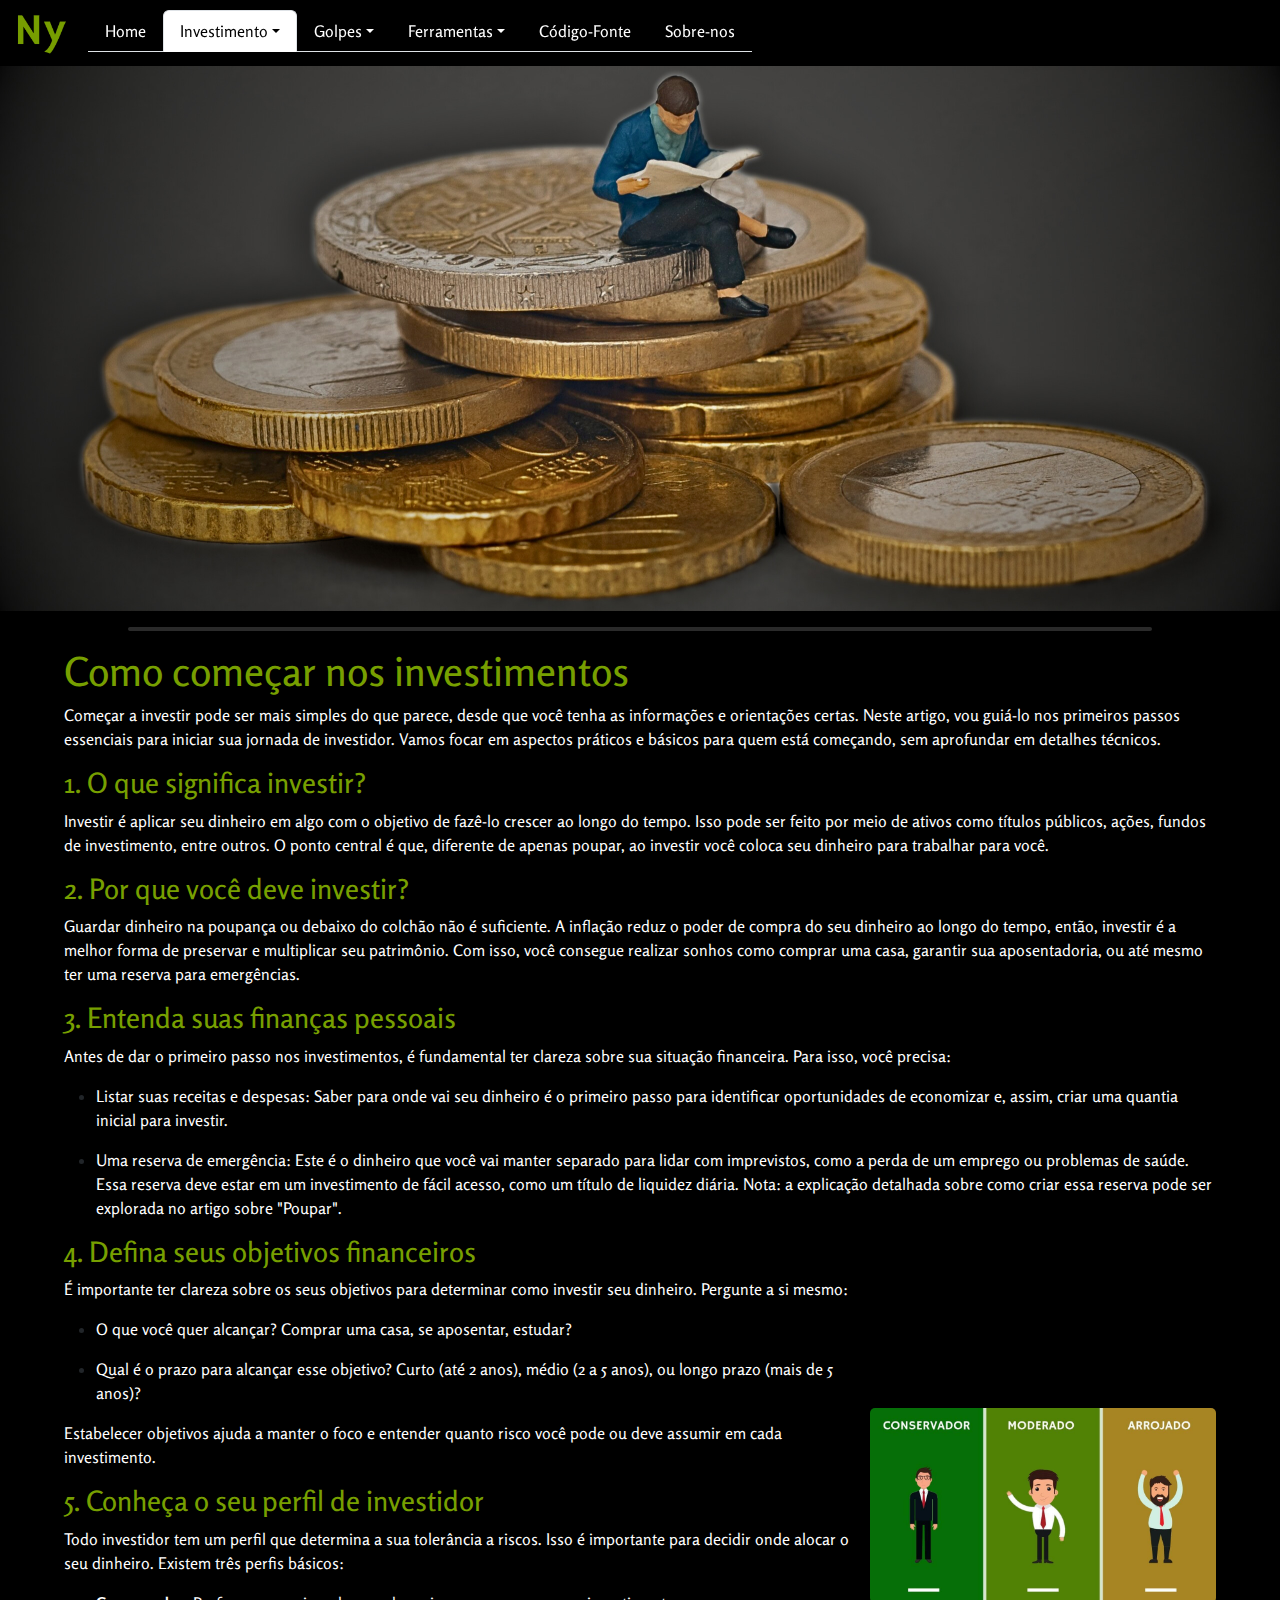
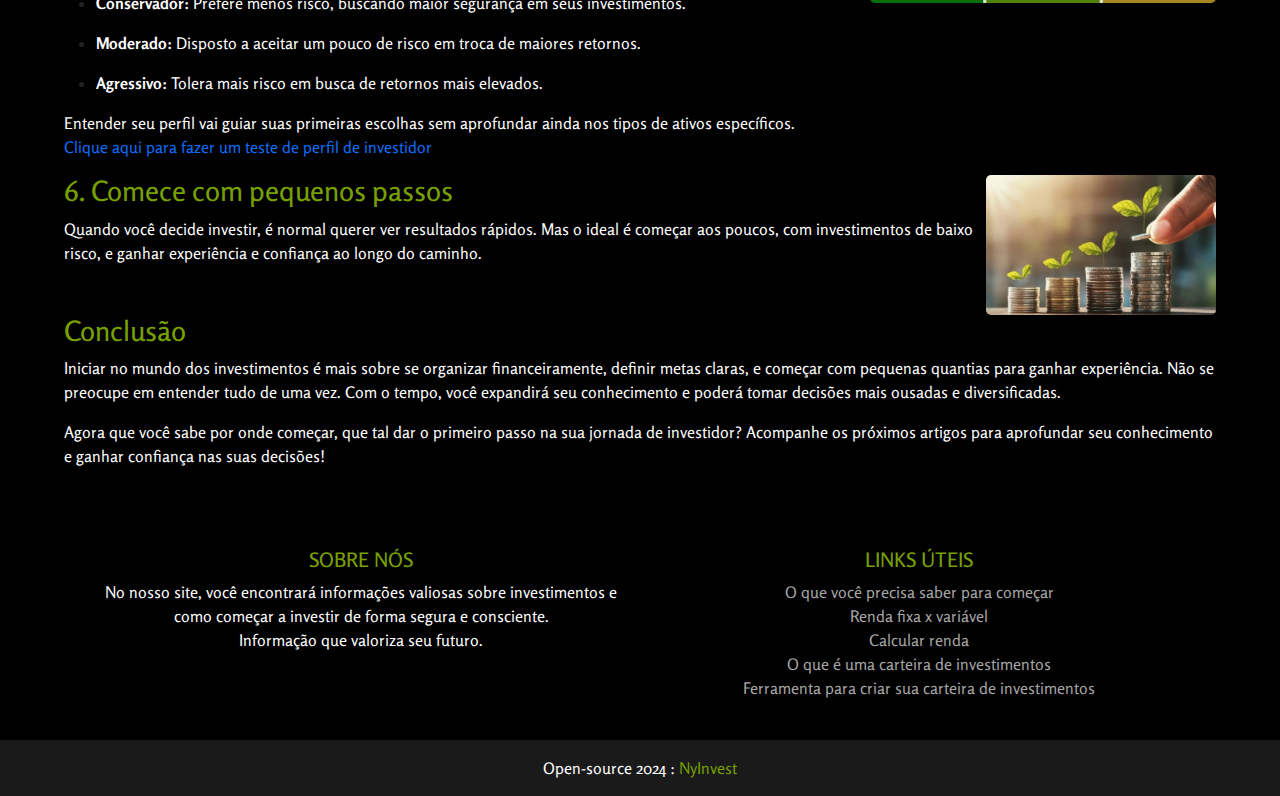
<file: comocomecar.html>
<!DOCTYPE html>
<html lang="PT-br">

<head>
    <meta charset="UTF-8">
    <meta http-equiv="X-UA-Compatible" content="IE=edge">
    <meta name="viewport" content="width=device-width, initial-scale=1.0">
    <link rel="stylesheet" href="style.css">
    <link rel="preconnect" href="https://fonts.googleapis.com">
    <link rel="preconnect" href="https://fonts.gstatic.com" crossorigin>

<link href="https://fonts.googleapis.com/css2?family=Rosario&display=swap" rel="stylesheet">
    <link href="https://cdn.jsdelivr.net/npm/bootstrap@5.3.3/dist/css/bootstrap.min.css" rel="stylesheet"
        integrity="sha384-QWTKZyjpPEjISv5WaRU9OFeRpok6YctnYmDr5pNlyT2bRjXh0JMhjY6hW+ALEwIH" crossorigin="anonymous">
    <script src="https://cdn.jsdelivr.net/npm/bootstrap@5.3.3/dist/js/bootstrap.bundle.min.js"
        integrity="sha384-YvpcrYf0tY3lHB60NNkmXc5s9fDVZLESaAA55NDzOxhy9GkcIdslK1eN7N6jIeHz"
        crossorigin="anonymous"></script>
    <title>Ny: Começar</title>
    <link rel="icon" type="image/png" sizes="32x32" href="img/Ny.png">
</head>

<body>
    <header>
        <nav class="navbar navbar-expand-lg custom-navbar">
            <div class="container-fluid">
                <a class="navbar-brand" style="padding: 0;" href="index.html">
                    <img src="img/logoP.png" alt="Logo" width="60" height="60" class="d-inline-block align-text-top">
                </a>
                <button class="navbar-toggler" type="button" data-bs-toggle="collapse" data-bs-target="#navbarNav"
                    aria-controls="navbarNav" aria-expanded="false" aria-label="Toggle navigation">
                    <span class="menu-botao"> </span>
                </button>
                <div class="collapse navbar-collapse" id="navbarNav">
                    <ul class="nav nav-tabs">
                        <li class="nav-item">
                            <a class="nav-link" aria-current="page" href="index.html">Home</a>
                        </li>
                        <li class="nav-item dropdown">
                            <a class="nav-link dropdown-toggle active" data-bs-toggle="dropdown" role="button"
                                aria-expanded="false">Investimento</a>
                            <ul class="dropdown-menu">
                                <li class="dropdown-title">Introdução</li>
                                <li><a class="dropdown-item" href="comocomecar.html">Como começar</a></li>
                                <li><a class="dropdown-item" href="poupar.html">Poupar</a></li>
                                <li><a class="dropdown-item" href="renda.html">Renda fixa X variável</a></li>
                                <li><a class="dropdown-item" href="carteira.html">Carteira de Investimentos</a></li>
                            </ul>
                        <li class="nav-item dropdown">
                            <a class="nav-link dropdown-toggle" data-bs-toggle="dropdown" role="button"
                                aria-expanded="false">Golpes</a>
                            <ul class="dropdown-menu">
                                <li class="dropdown-title">Nos Investimentos</li>
                                <li><a class="dropdown-item" href="golpesinvestimento.html">Como identificar</a></li>
                                <li><a class="dropdown-item" href="golpesfamosos.html">Mais comuns</a></li>
                                <li>
                                    <hr class="dropdown-divider">
                                </li>
                                <li class="dropdown-title">Populares</li>
                                <li><a class="dropdown-item" href="cassinos.html">Cassinos</a></li>
                                <li><a class="dropdown-item" href="urubudopix.html">Urubo do PIX</a></li>
                                
                            </ul>
                        </li>
                        <li class="nav-item dropdown">
                            <a class="nav-link dropdown-toggle" data-bs-toggle="dropdown" role="button"
                                aria-expanded="false">Ferramentas</a>
                            <ul class="dropdown-menu">
                                <li class="dropdown-title">Calculadoras Gráficas</li>
                                <li><a class="dropdown-item" href="rendafixa.html">Renda Fixa</a></li>
                                <li><a class="dropdown-item" href="montarcarteira.html">Monte sua carteira de
                                        investimentos</a></li>
                            </ul>
                        <li class="nav-item">
                            <a class="nav-link" href="https://github.com/Benininico/NyInvest">Código-Fonte</a>
                        </li>
                        <li class=" nav-item">
                            <a class="nav-link" href="sobrenos.html">Sobre-nos</a>
                        </li>
                    </ul>
                    </ul>
                </div>
            </div>
        </nav>
    </header>
    <div class="conteudo">
        <img src="img/investimento/bannercomeco.jpg" width="100%">
        <hr class="linha">
        <div class="txt">
            <h1 class="title">Como começar nos investimentos</h1>
            <p class="text">Começar a investir pode ser mais simples do que parece, desde que você tenha as informações
                e
                orientações certas. Neste artigo, vou guiá-lo nos primeiros passos essenciais para iniciar sua jornada
                de
                investidor. Vamos focar em aspectos práticos e básicos para quem está começando, sem aprofundar em
                detalhes
                técnicos.</p>

            <h3 class="title">1. O que significa investir?</h3>
            <p class="text">Investir é aplicar seu dinheiro em algo com o objetivo de fazê-lo crescer ao longo do tempo.
                Isso pode ser feito por meio de ativos como títulos públicos, ações, fundos de investimento, entre
                outros. O
                ponto central é que, diferente de apenas poupar, ao investir você coloca seu dinheiro para trabalhar
                para
                você.</p>

            <h3 class="title">2. Por que você deve investir?</h3>
            <p class="text">Guardar dinheiro na poupança ou debaixo do colchão não é suficiente. A inflação reduz o
                poder de
                compra do seu dinheiro ao longo do tempo, então, investir é a melhor forma de preservar e multiplicar
                seu
                patrimônio. Com isso, você consegue realizar sonhos como comprar uma casa, garantir sua aposentadoria,
                ou
                até mesmo ter uma reserva para emergências.</p>

            <h3 class="title">3. Entenda suas finanças pessoais</h3>
            <p class="text">Antes de dar o primeiro passo nos investimentos, é fundamental ter clareza sobre sua
                situação
                financeira. Para isso, você precisa:</p>
            <ul class="text">
                <li>
                    <p class="text">Listar suas receitas e despesas: Saber para onde vai seu dinheiro é o primeiro passo
                        para
                        identificar
                        oportunidades de economizar e, assim, criar uma quantia inicial para investir.</p>
                </li>
                <li>
                    <p class="text">Uma reserva de emergência: Este é o dinheiro que você vai manter separado para lidar
                        com
                        imprevistos, como a perda de um emprego ou problemas de saúde. Essa reserva deve estar em um
                        investimento de fácil acesso, como um título de liquidez diária. Nota: a explicação detalhada
                        sobre
                        como
                        criar essa reserva pode ser explorada no artigo sobre "Poupar".</p>
                </li>
            </ul>
            <div class="flexbox-index">
                <div class="item-flexbox-index" style="width: 70%;">
                    <h3 class="title">4. Defina seus objetivos financeiros</h3>
                    <p class="text">É importante ter clareza sobre os seus objetivos para determinar como investir seu
                        dinheiro.
                        Pergunte a si mesmo:</p>
                    <ul class="text">
                        <li>
                            <p class="text">O que você quer alcançar? Comprar uma casa, se aposentar, estudar?</p>
                        </li>
                        <li>
                            <p class="text">Qual é o prazo para alcançar esse objetivo? Curto (até 2 anos), médio (2 a 5
                                anos), ou longo prazo
                                (mais
                                de 5 anos)?</p>
                        </li>
                    </ul>
                    <p class="text">Estabelecer objetivos ajuda a manter o foco e entender quanto risco você pode ou
                        deve
                        assumir em
                        cada investimento.</p>

                    <h3 class="title">5. Conheça o seu perfil de investidor</h3>
                    <p class="text">Todo investidor tem um perfil que determina a sua tolerância a riscos. Isso é
                        importante
                        para
                        decidir onde alocar o seu dinheiro. Existem três perfis básicos:</p>
                    <ul class="text">
                        <li>
                            <p class="text"><strong>Conservador:</strong> Prefere menos risco, buscando maior segurança
                                em
                                seus investimentos.
                            </p>
                        </li>
                        <li>
                            <p class="text"><strong>Moderado:</strong> Disposto a aceitar um pouco de risco em troca de
                                maiores retornos.</p>
                        </li>
                        <li>
                            <p class="text"><strong>Agressivo:</strong> Tolera mais risco em busca de retornos mais
                                elevados.</p>
                        </li>
                    </ul>
                    <p class="text">Entender seu perfil vai guiar suas primeiras escolhas sem aprofundar ainda nos tipos
                        de
                        ativos
                        específicos.<br>
                        <a href="https://www.economus.com.br/teste_perfil_investidor/">Clique aqui para fazer um teste
                            de
                            perfil de investidor</a>
                    </p>
                </div>
                <div class="item-flexbox-index img-center" style="width: 30%;">
                    <img src="img/investimento/perffilinvest.jpg">
                </div>
            </div>
            <div class="flexbox-index">
                <div class="item-flexbox-index" style="width: 80%;">
                    <h3 class="title">6. Comece com pequenos passos</h3>
                    <p class="text">Quando você decide investir, é normal querer ver resultados rápidos. Mas o ideal é
                        começar
                        aos
                        poucos, com investimentos de baixo risco, e ganhar experiência e confiança ao longo do caminho.
                    </p>
                </div>
                <div class="item-flexbox-index img-center" style="width: 20%;">
                    <img src="img/investimento/b2ap3_medium_investir.jpg">
                </div>
            </div>
            <h3 class="title">Conclusão</h3>
            <p class="text">Iniciar no mundo dos investimentos é mais sobre se organizar financeiramente, definir metas
                claras, e começar com pequenas quantias para ganhar experiência. Não se preocupe em entender tudo de uma
                vez. Com o tempo, você expandirá seu conhecimento e poderá tomar decisões mais ousadas e diversificadas.
            </p>
            <p class="text">Agora que você sabe por onde começar, que tal dar o primeiro passo na sua jornada de
                investidor?
                Acompanhe os próximos artigos para aprofundar seu conhecimento e ganhar confiança nas suas decisões!</p>
        </div>
    </div>
    <footer class="text-center custom-footer">
        <div class="container p-4">
            <div class="row">
                <div class="col-lg-6 col-md-12 mb-4 mb-md-0">
                    <h5 class="text-uppercase" style="color: #779f00;">Sobre nós</h5>
                    <p style="color: #fff;">
                        No nosso site, você encontrará informações valiosas sobre investimentos e como começar a
                        investir de forma segura e consciente. <br>
                        Informação que valoriza seu futuro.
                    </p>
                </div>
                <div class="col-lg-6 col-md-12 mb-4 mb-md-0">
                    <h5 class="text-uppercase" style="color: #779f00;">Links úteis</h5>
                    <ul class="list-unstyled">
                        <li><a href="comocomecar.html" style="color: #a6a6a6;">O que você precisa saber para começar</a>
                        </li>
                        <li><a href="renda.html" style="color: #a6a6a6;">Renda fixa x variável</a></li>
                        <li><a href="rendafixa.html" style="color: #a6a6a6;">Calcular renda</a></li>
                        <li><a href="carteira.html" style="color: #a6a6a6;">O que é uma carteira de investimentos</a>
                        </li>
                        <li><a href="montarcarteira.html" style="color: #a6a6a6;">Ferramenta para criar sua carteira de
                                investimentos</a></li>
                    </ul>
                </div>
            </div>
        </div>
        <div class="text-center p-3" style="background-color: rgba(255, 255, 255, 0.1); color: #ffffff;">
            Open-source 2024 :
            <a href="index.html" style="color: #779f00;">NyInvest</a>
        </div>
    </footer>

</body>

</html>
</file>
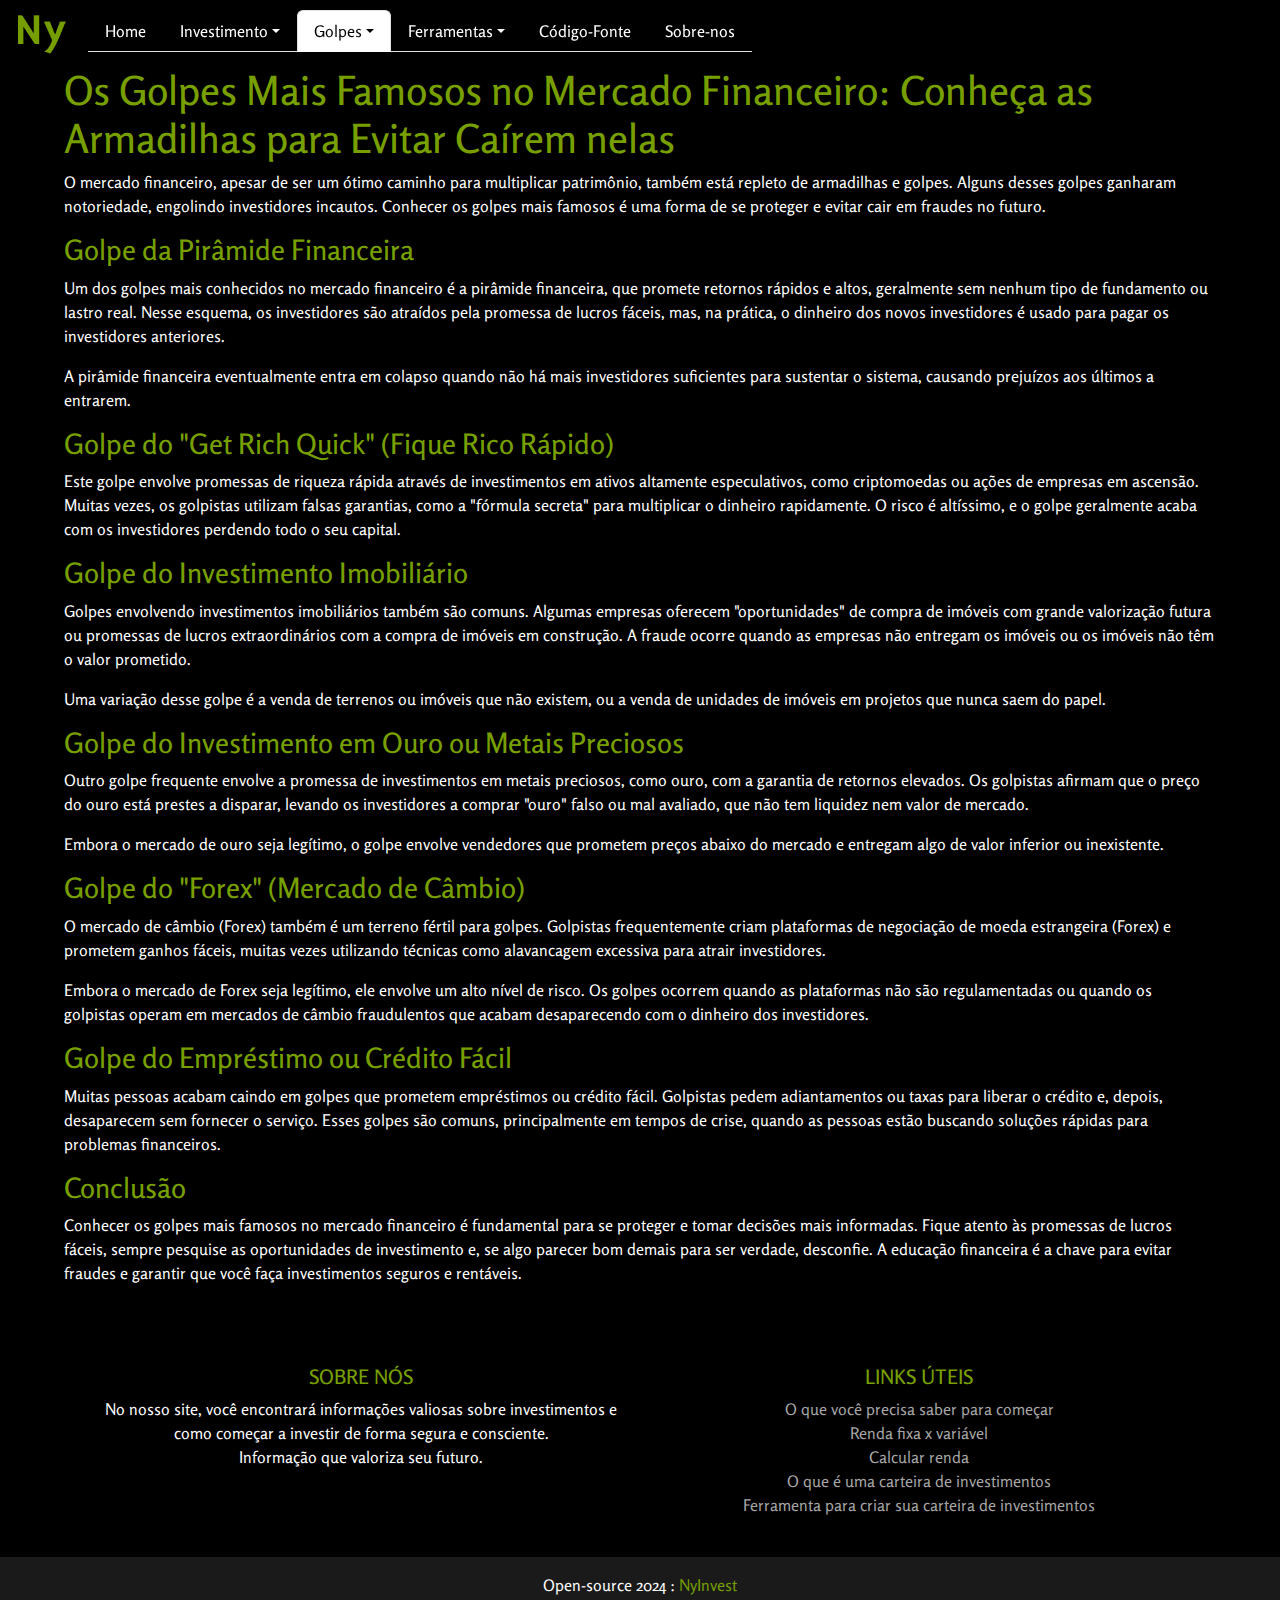
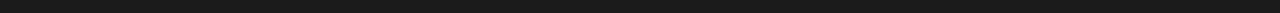
<file: golpesfamosos.html>
<!DOCTYPE html>
<html lang="PT-br">

<head>
    <meta charset="UTF-8">
    <meta http-equiv="X-UA-Compatible" content="IE=edge">
    <meta name="viewport" content="width=device-width, initial-scale=1.0">
    <link rel="stylesheet" href="style.css">
    <link rel="preconnect" href="https://fonts.googleapis.com">
    <link rel="preconnect" href="https://fonts.gstatic.com" crossorigin>

<link href="https://fonts.googleapis.com/css2?family=Rosario&display=swap" rel="stylesheet">
    <link href="https://cdn.jsdelivr.net/npm/bootstrap@5.3.3/dist/css/bootstrap.min.css" rel="stylesheet"
        integrity="sha384-QWTKZyjpPEjISv5WaRU9OFeRpok6YctnYmDr5pNlyT2bRjXh0JMhjY6hW+ALEwIH" crossorigin="anonymous">
    <script src="https://cdn.jsdelivr.net/npm/bootstrap@5.3.3/dist/js/bootstrap.bundle.min.js"
        integrity="sha384-YvpcrYf0tY3lHB60NNkmXc5s9fDVZLESaAA55NDzOxhy9GkcIdslK1eN7N6jIeHz"
        crossorigin="anonymous"></script>
    <title>Ny: Golpes</title>
    <link rel="icon" type="image/png" sizes="32x32" href="img/Ny.png">
</head>

<body>
    <header>
        <nav class="navbar navbar-expand-lg custom-navbar">
            <div class="container-fluid">
                <a class="navbar-brand" style="padding: 0;" href="index.html">
                    <img src="img/logoP.png" alt="Logo" width="60" height="60" class="d-inline-block align-text-top">
                </a>
                <button class="navbar-toggler" type="button" data-bs-toggle="collapse" data-bs-target="#navbarNav"
                    aria-controls="navbarNav" aria-expanded="false" aria-label="Toggle navigation">
                    <span class="menu-botao"> </span>
                </button>
                <div class="collapse navbar-collapse" id="navbarNav">
                    <ul class="nav nav-tabs">
                        <li class="nav-item">
                            <a class="nav-link" aria-current="page" href="index.html">Home</a>
                        </li>
                        <li class="nav-item dropdown">
                            <a class="nav-link dropdown-toggle" data-bs-toggle="dropdown" role="button"
                                aria-expanded="false">Investimento</a>
                            <ul class="dropdown-menu">
                                <li class="dropdown-title">Introdução</li>
                                <li><a class="dropdown-item" href="comocomecar.html">Como começar</a></li>
                                <li><a class="dropdown-item" href="poupar.html">Poupar</a></li>
                                <li><a class="dropdown-item" href="renda.html">Renda fixa X variável</a></li>
                                <li><a class="dropdown-item" href="carteira.html">Carteira de Investimentos</a></li>
                            </ul>
                        <li class="nav-item dropdown">
                            <a class="nav-link dropdown-toggle active" data-bs-toggle="dropdown" role="button"
                                aria-expanded="false">Golpes</a>
                            <ul class="dropdown-menu">
                                <li class="dropdown-title">Nos Investimentos</li>
                                <li><a class="dropdown-item" href="golpesinvestimento.html">Como identificar</a></li>
                                <li><a class="dropdown-item" href="golpesfamosos.html">Mais comuns</a></li>
                                <li>
                                    <hr class="dropdown-divider">
                                </li>
                                <li class="dropdown-title">Populares</li>
                                <li><a class="dropdown-item" href="cassinos.html">Cassinos</a></li>
                                <li><a class="dropdown-item" href="urubudopix.html">Urubo do PIX</a></li>
                                
                            </ul>
                        </li>
                        <li class="nav-item dropdown">
                            <a class="nav-link dropdown-toggle" data-bs-toggle="dropdown" role="button"
                                aria-expanded="false">Ferramentas</a>
                            <ul class="dropdown-menu">
                                <li class="dropdown-title">Calculadoras Gráficas</li>
                                <li><a class="dropdown-item" href="rendafixa.html">Renda Fixa</a></li>
                                <li><a class="dropdown-item" href="montarcarteira.html">Monte sua carteira de
                                        investimentos</a></li>
                            </ul>
                        <li class="nav-item">
                            <a class="nav-link" href="https://github.com/Benininico/NyInvest">Código-Fonte</a>
                        </li>
                        <li class=" nav-item">
                            <a class="nav-link" href="sobrenos.html">Sobre-nos</a>
                        </li>
                    </ul>
                    </ul>
                </div>
            </div>
        </nav>
    </header>
    <div class="conteudo">
        <div class="txt">
            <h1 class="title">Os Golpes Mais Famosos no Mercado Financeiro: Conheça as Armadilhas para Evitar Caírem
                nelas</h1>

            <p class="text">
                O mercado financeiro, apesar de ser um ótimo caminho para multiplicar patrimônio, também está repleto de
                armadilhas e golpes. Alguns desses golpes ganharam notoriedade, engolindo investidores incautos.
                Conhecer os golpes mais famosos é uma forma de se proteger e evitar cair em fraudes no futuro.
            </p>

            <h3 class="title">Golpe da Pirâmide Financeira</h3>

            <p class="text">
                Um dos golpes mais conhecidos no mercado financeiro é a pirâmide financeira, que promete retornos
                rápidos e altos, geralmente sem nenhum tipo de fundamento ou lastro real. Nesse esquema, os investidores
                são atraídos pela promessa de lucros fáceis, mas, na prática, o dinheiro dos novos investidores é usado
                para pagar os investidores anteriores.
            </p>

            <p class="text">
                A pirâmide financeira eventualmente entra em colapso quando não há mais investidores suficientes para
                sustentar o sistema, causando prejuízos aos últimos a entrarem.
            </p>

            <h3 class="title">Golpe do "Get Rich Quick" (Fique Rico Rápido)</h3>

            <p class="text">
                Este golpe envolve promessas de riqueza rápida através de investimentos em ativos altamente
                especulativos, como criptomoedas ou ações de empresas em ascensão. Muitas vezes, os golpistas utilizam
                falsas garantias, como a "fórmula secreta" para multiplicar o dinheiro rapidamente. O risco é altíssimo,
                e o golpe geralmente acaba com os investidores perdendo todo o seu capital.
            </p>

            <h3 class="title">Golpe do Investimento Imobiliário</h3>

            <p class="text">
                Golpes envolvendo investimentos imobiliários também são comuns. Algumas empresas oferecem
                "oportunidades" de compra de imóveis com grande valorização futura ou promessas de lucros
                extraordinários com a compra de imóveis em construção. A fraude ocorre quando as empresas não entregam
                os imóveis ou os imóveis não têm o valor prometido.
            </p>

            <p class="text">
                Uma variação desse golpe é a venda de terrenos ou imóveis que não existem, ou a venda de unidades de
                imóveis em projetos que nunca saem do papel.
            </p>

            <h3 class="title">Golpe do Investimento em Ouro ou Metais Preciosos</h3>

            <p class="text">
                Outro golpe frequente envolve a promessa de investimentos em metais preciosos, como ouro, com a garantia
                de retornos elevados. Os golpistas afirmam que o preço do ouro está prestes a disparar, levando os
                investidores a comprar "ouro" falso ou mal avaliado, que não tem liquidez nem valor de mercado.
            </p>

            <p class="text">
                Embora o mercado de ouro seja legítimo, o golpe envolve vendedores que prometem preços abaixo do mercado
                e entregam algo de valor inferior ou inexistente.
            </p>

            <h3 class="title">Golpe do "Forex" (Mercado de Câmbio)</h3>

            <p class="text">
                O mercado de câmbio (Forex) também é um terreno fértil para golpes. Golpistas frequentemente criam
                plataformas de negociação de moeda estrangeira (Forex) e prometem ganhos fáceis, muitas vezes utilizando
                técnicas como alavancagem excessiva para atrair investidores.
            </p>

            <p class="text">
                Embora o mercado de Forex seja legítimo, ele envolve um alto nível de risco. Os golpes ocorrem quando as
                plataformas não são regulamentadas ou quando os golpistas operam em mercados de câmbio fraudulentos que
                acabam desaparecendo com o dinheiro dos investidores.
            </p>

            <h3 class="title">Golpe do Empréstimo ou Crédito Fácil</h3>

            <p class="text">
                Muitas pessoas acabam caindo em golpes que prometem empréstimos ou crédito fácil. Golpistas pedem
                adiantamentos ou taxas para liberar o crédito e, depois, desaparecem sem fornecer o serviço. Esses
                golpes são comuns, principalmente em tempos de crise, quando as pessoas estão buscando soluções rápidas
                para problemas financeiros.
            </p>

            <h3 class="title">Conclusão</h3>

            <p class="text">
                Conhecer os golpes mais famosos no mercado financeiro é fundamental para se proteger e tomar decisões
                mais informadas. Fique atento às promessas de lucros fáceis, sempre pesquise as oportunidades de
                investimento e, se algo parecer bom demais para ser verdade, desconfie. A educação financeira é a chave
                para evitar fraudes e garantir que você faça investimentos seguros e rentáveis.
            </p>

        </div>
    </div>
    <footer class="text-center custom-footer">
        <div class="container p-4">
            <div class="row">
                <div class="col-lg-6 col-md-12 mb-4 mb-md-0">
                    <h5 class="text-uppercase" style="color: #779f00;">Sobre nós</h5>
                    <p style="color: #fff;">
                        No nosso site, você encontrará informações valiosas sobre investimentos e como começar a
                        investir de forma segura e consciente. <br>
                        Informação que valoriza seu futuro.
                    </p>
                </div>
                <div class="col-lg-6 col-md-12 mb-4 mb-md-0">
                    <h5 class="text-uppercase" style="color: #779f00;">Links úteis</h5>
                    <ul class="list-unstyled">
                        <li><a href="comocomecar.html" style="color: #a6a6a6;">O que você precisa saber para começar</a>
                        </li>
                        <li><a href="renda.html" style="color: #a6a6a6;">Renda fixa x variável</a></li>
                        <li><a href="rendafixa.html" style="color: #a6a6a6;">Calcular renda</a></li>
                        <li><a href="carteira.html" style="color: #a6a6a6;">O que é uma carteira de investimentos</a>
                        </li>
                        <li><a href="montarcarteira.html" style="color: #a6a6a6;">Ferramenta para criar sua carteira de
                                investimentos</a></li>
                    </ul>
                </div>
            </div>
        </div>
        <div class="text-center p-3" style="background-color: rgba(255, 255, 255, 0.1); color: #ffffff;">
            Open-source 2024 :
            <a href="index.html" style="color: #779f00;">NyInvest</a>
        </div>
    </footer>

</body>

</html>
</file>
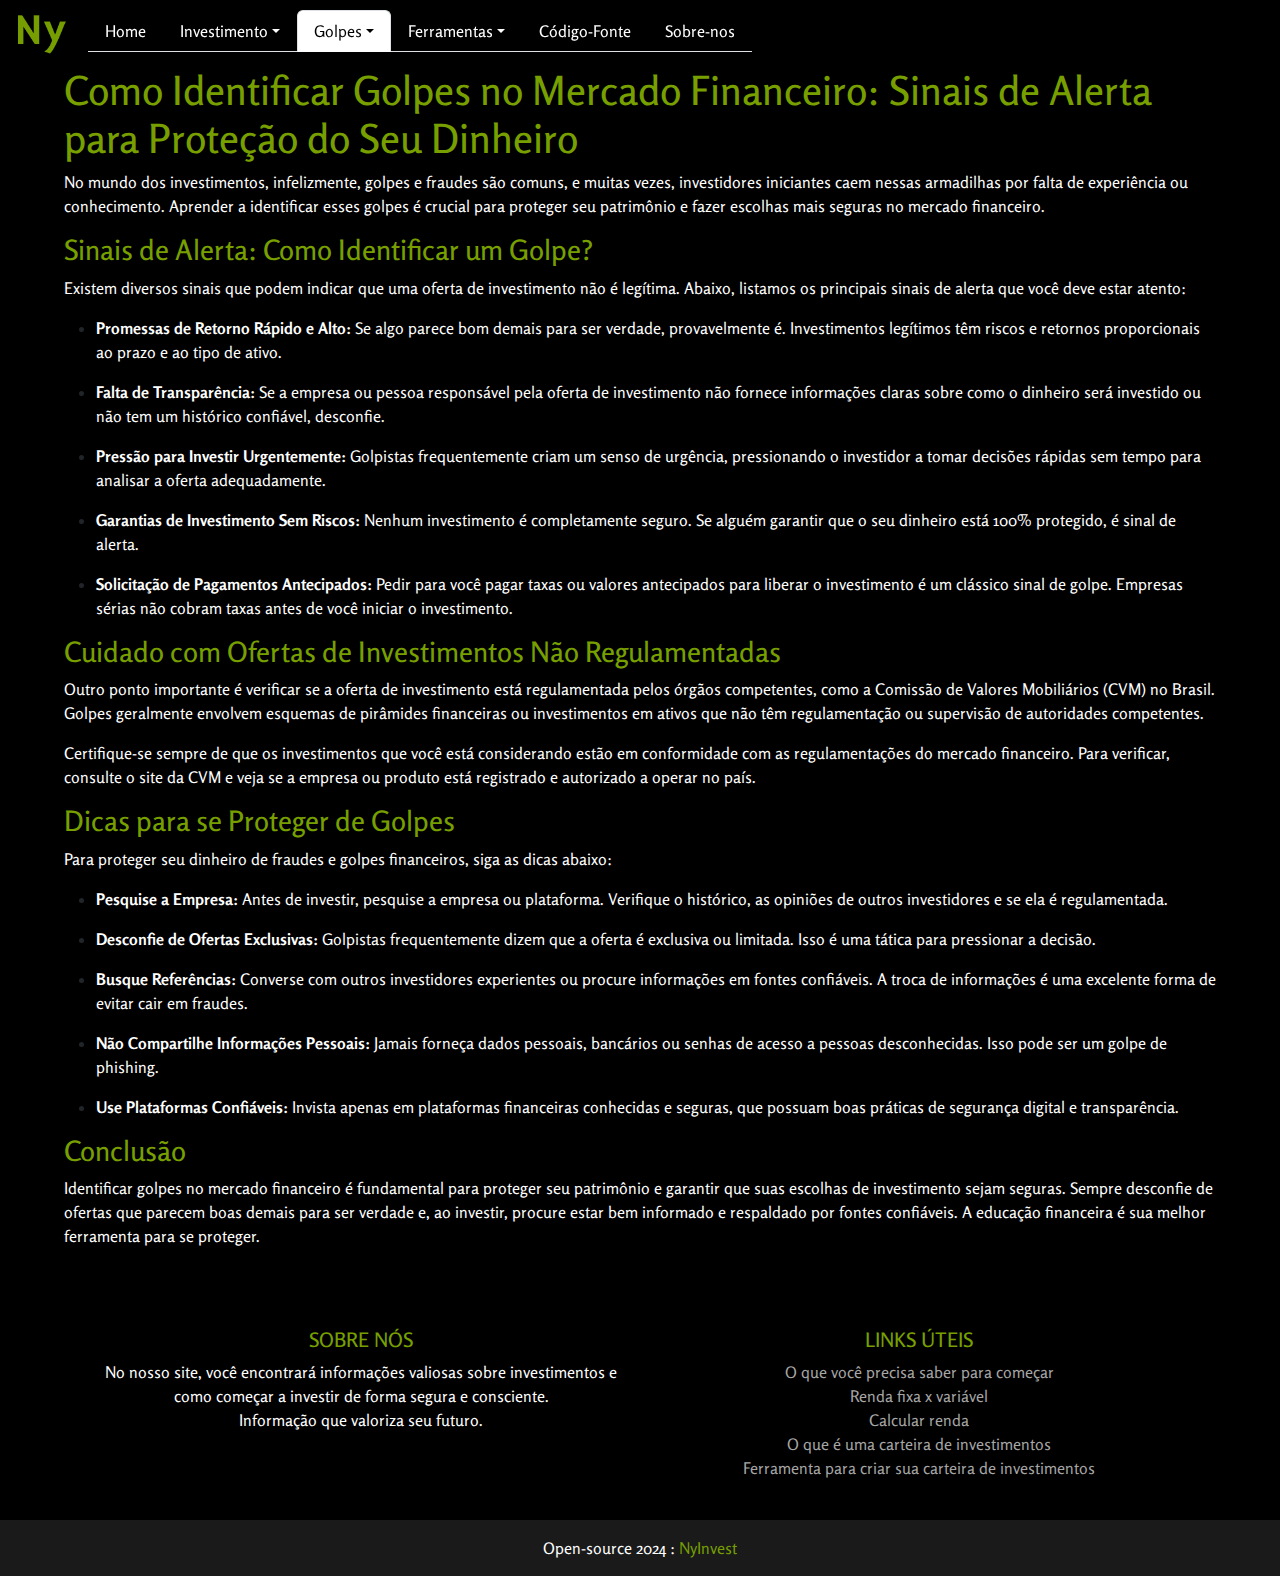
<file: golpesinvestimento.html>
<!DOCTYPE html>
<html lang="PT-br">

<head>
    <meta charset="UTF-8">
    <meta http-equiv="X-UA-Compatible" content="IE=edge">
    <meta name="viewport" content="width=device-width, initial-scale=1.0">
    <link rel="stylesheet" href="style.css">
    <link rel="preconnect" href="https://fonts.googleapis.com">
    <link rel="preconnect" href="https://fonts.gstatic.com" crossorigin>

<link href="https://fonts.googleapis.com/css2?family=Rosario&display=swap" rel="stylesheet">
    <link href="https://cdn.jsdelivr.net/npm/bootstrap@5.3.3/dist/css/bootstrap.min.css" rel="stylesheet"
        integrity="sha384-QWTKZyjpPEjISv5WaRU9OFeRpok6YctnYmDr5pNlyT2bRjXh0JMhjY6hW+ALEwIH" crossorigin="anonymous">
    <script src="https://cdn.jsdelivr.net/npm/bootstrap@5.3.3/dist/js/bootstrap.bundle.min.js"
        integrity="sha384-YvpcrYf0tY3lHB60NNkmXc5s9fDVZLESaAA55NDzOxhy9GkcIdslK1eN7N6jIeHz"
        crossorigin="anonymous"></script>
    <title>Ny: Identificar Golpes</title>
    <link rel="icon" type="image/png" sizes="32x32" href="img/Ny.png">
</head>

<body>
    <header>
        <nav class="navbar navbar-expand-lg custom-navbar">
            <div class="container-fluid">
                <a class="navbar-brand" style="padding: 0;" href="index.html">
                    <img src="img/logoP.png" alt="Logo" width="60" height="60" class="d-inline-block align-text-top">
                </a>
                <button class="navbar-toggler" type="button" data-bs-toggle="collapse" data-bs-target="#navbarNav"
                    aria-controls="navbarNav" aria-expanded="false" aria-label="Toggle navigation">
                    <span class="menu-botao"> </span>
                </button>
                <div class="collapse navbar-collapse" id="navbarNav">
                    <ul class="nav nav-tabs">
                        <li class="nav-item">
                            <a class="nav-link" aria-current="page" href="index.html">Home</a>
                        </li>
                        <li class="nav-item dropdown">
                            <a class="nav-link dropdown-toggle" data-bs-toggle="dropdown" role="button"
                                aria-expanded="false">Investimento</a>
                            <ul class="dropdown-menu">
                                <li class="dropdown-title">Introdução</li>
                                <li><a class="dropdown-item" href="comocomecar.html">Como começar</a></li>
                                <li><a class="dropdown-item" href="poupar.html">Poupar</a></li>
                                <li><a class="dropdown-item" href="renda.html">Renda fixa X variável</a></li>
                                <li><a class="dropdown-item" href="carteira.html">Carteira de Investimentos</a></li>
                            </ul>
                        <li class="nav-item dropdown">
                            <a class="nav-link dropdown-toggle active" data-bs-toggle="dropdown" role="button"
                                aria-expanded="false">Golpes</a>
                            <ul class="dropdown-menu">
                                <li class="dropdown-title">Nos Investimentos</li>
                                <li><a class="dropdown-item" href="golpesinvestimento.html">Como identificar</a></li>
                                <li><a class="dropdown-item" href="golpesfamosos.html">Mais comuns</a></li>
                                <li>
                                    <hr class="dropdown-divider">
                                </li>
                                <li class="dropdown-title">Populares</li>
                                <li><a class="dropdown-item" href="cassinos.html">Cassinos</a></li>
                                <li><a class="dropdown-item" href="urubudopix.html">Urubo do PIX</a></li>
                                
                            </ul>
                        </li>
                        <li class="nav-item dropdown">
                            <a class="nav-link dropdown-toggle" data-bs-toggle="dropdown" role="button"
                                aria-expanded="false">Ferramentas</a>
                            <ul class="dropdown-menu">
                                <li class="dropdown-title">Calculadoras Gráficas</li>
                                <li><a class="dropdown-item" href="rendafixa.html">Renda Fixa</a></li>
                                <li><a class="dropdown-item" href="montarcarteira.html">Monte sua carteira de
                                        investimentos</a></li>
                            </ul>
                        <li class="nav-item">
                            <a class="nav-link" href="https://github.com/Benininico/NyInvest">Código-Fonte</a>
                        </li>
                        <li class=" nav-item">
                            <a class="nav-link" href="sobrenos.html">Sobre-nos</a>
                        </li>
                    </ul>
                    </ul>
                </div>
            </div>
        </nav>
    </header>
    <div class="conteudo">
        <div class="txt">
            <h1 class="title">Como Identificar Golpes no Mercado Financeiro: Sinais de Alerta para Proteção do Seu
                Dinheiro</h1>

            <p class="text">
                No mundo dos investimentos, infelizmente, golpes e fraudes são comuns, e muitas vezes, investidores
                iniciantes caem nessas armadilhas por falta de experiência ou conhecimento. Aprender a identificar esses
                golpes é crucial para proteger seu patrimônio e fazer escolhas mais seguras no mercado financeiro.
            </p>

            <h3 class="title">Sinais de Alerta: Como Identificar um Golpe?</h3>

            <p class="text">
                Existem diversos sinais que podem indicar que uma oferta de investimento não é legítima. Abaixo,
                listamos os principais sinais de alerta que você deve estar atento:
            </p>

            <ul class="text">
                <li>
                    <p class="text"><strong>Promessas de Retorno Rápido e Alto:</strong> Se algo parece bom demais para
                        ser verdade, provavelmente é. Investimentos legítimos têm riscos e retornos proporcionais ao
                        prazo e ao tipo de ativo.</p>
                </li>
                <li>
                    <p class="text"><strong>Falta de Transparência:</strong> Se a empresa ou pessoa responsável pela
                        oferta de investimento não fornece informações claras sobre como o dinheiro será investido ou
                        não tem um histórico confiável, desconfie.</p>
                </li>
                <li>
                    <p class="text"><strong>Pressão para Investir Urgentemente:</strong> Golpistas frequentemente criam
                        um senso de urgência, pressionando o investidor a tomar decisões rápidas sem tempo para analisar
                        a oferta adequadamente.</p>
                </li>
                <li>
                    <p class="text"><strong>Garantias de Investimento Sem Riscos:</strong> Nenhum investimento é
                        completamente seguro. Se alguém garantir que o seu dinheiro está 100% protegido, é sinal de
                        alerta.</p>
                </li>
                <li>
                    <p class="text"><strong>Solicitação de Pagamentos Antecipados:</strong> Pedir para você pagar taxas
                        ou valores antecipados para liberar o investimento é um clássico sinal de golpe. Empresas sérias
                        não cobram taxas antes de você iniciar o investimento.</p>
                </li>
            </ul>

            <h3 class="title">Cuidado com Ofertas de Investimentos Não Regulamentadas</h3>

            <p class="text">
                Outro ponto importante é verificar se a oferta de investimento está regulamentada pelos órgãos
                competentes, como a Comissão de Valores Mobiliários (CVM) no Brasil. Golpes geralmente envolvem esquemas
                de pirâmides financeiras ou investimentos em ativos que não têm regulamentação ou supervisão de
                autoridades competentes.
            </p>

            <p class="text">
                Certifique-se sempre de que os investimentos que você está considerando estão em conformidade com as
                regulamentações do mercado financeiro. Para verificar, consulte o site da CVM e veja se a empresa ou
                produto está registrado e autorizado a operar no país.
            </p>

            <h3 class="title">Dicas para se Proteger de Golpes</h3>

            <p class="text">
                Para proteger seu dinheiro de fraudes e golpes financeiros, siga as dicas abaixo:
            </p>

            <ul class="text">
                <li>
                    <p class="text"><strong>Pesquise a Empresa:</strong> Antes de investir, pesquise a empresa ou
                        plataforma. Verifique o histórico, as opiniões de outros investidores e se ela é regulamentada.
                    </p>
                </li>
                <li>
                    <p class="text"><strong>Desconfie de Ofertas Exclusivas:</strong> Golpistas frequentemente dizem que
                        a oferta é exclusiva ou limitada. Isso é uma tática para pressionar a decisão.</p>
                </li>
                <li>
                    <p class="text"><strong>Busque Referências:</strong> Converse com outros investidores experientes ou
                        procure informações em fontes confiáveis. A troca de informações é uma excelente forma de evitar
                        cair em fraudes.</p>
                </li>
                <li>
                    <p class="text"><strong>Não Compartilhe Informações Pessoais:</strong> Jamais forneça dados
                        pessoais, bancários ou senhas de acesso a pessoas desconhecidas. Isso pode ser um golpe de
                        phishing.</p>
                </li>
                <li>
                    <p class="text"><strong>Use Plataformas Confiáveis:</strong> Invista apenas em plataformas
                        financeiras conhecidas e seguras, que possuam boas práticas de segurança digital e
                        transparência.</p>
                </li>
            </ul>

            <h3 class="title">Conclusão</h3>

            <p class="text">
                Identificar golpes no mercado financeiro é fundamental para proteger seu patrimônio e garantir que suas
                escolhas de investimento sejam seguras. Sempre desconfie de ofertas que parecem boas demais para ser
                verdade e, ao investir, procure estar bem informado e respaldado por fontes confiáveis. A educação
                financeira é sua melhor ferramenta para se proteger.
            </p>
        </div>
    </div>
    <footer class="text-center custom-footer">
        <div class="container p-4">
            <div class="row">
                <div class="col-lg-6 col-md-12 mb-4 mb-md-0">
                    <h5 class="text-uppercase" style="color: #779f00;">Sobre nós</h5>
                    <p style="color: #fff;">
                        No nosso site, você encontrará informações valiosas sobre investimentos e como começar a
                        investir de forma segura e consciente. <br>
                        Informação que valoriza seu futuro.
                    </p>
                </div>
                <div class="col-lg-6 col-md-12 mb-4 mb-md-0">
                    <h5 class="text-uppercase" style="color: #779f00;">Links úteis</h5>
                    <ul class="list-unstyled">
                        <li><a href="comocomecar.html" style="color: #a6a6a6;">O que você precisa saber para começar</a>
                        </li>
                        <li><a href="renda.html" style="color: #a6a6a6;">Renda fixa x variável</a></li>
                        <li><a href="rendafixa.html" style="color: #a6a6a6;">Calcular renda</a></li>
                        <li><a href="carteira.html" style="color: #a6a6a6;">O que é uma carteira de investimentos</a>
                        </li>
                        <li><a href="montarcarteira.html" style="color: #a6a6a6;">Ferramenta para criar sua carteira de
                                investimentos</a></li>
                    </ul>
                </div>
            </div>
        </div>
        <div class="text-center p-3" style="background-color: rgba(255, 255, 255, 0.1); color: #ffffff;">
            Open-source 2024 :
            <a href="index.html" style="color: #779f00;">NyInvest</a>
        </div>
    </footer>

</body>

</html>
</file>
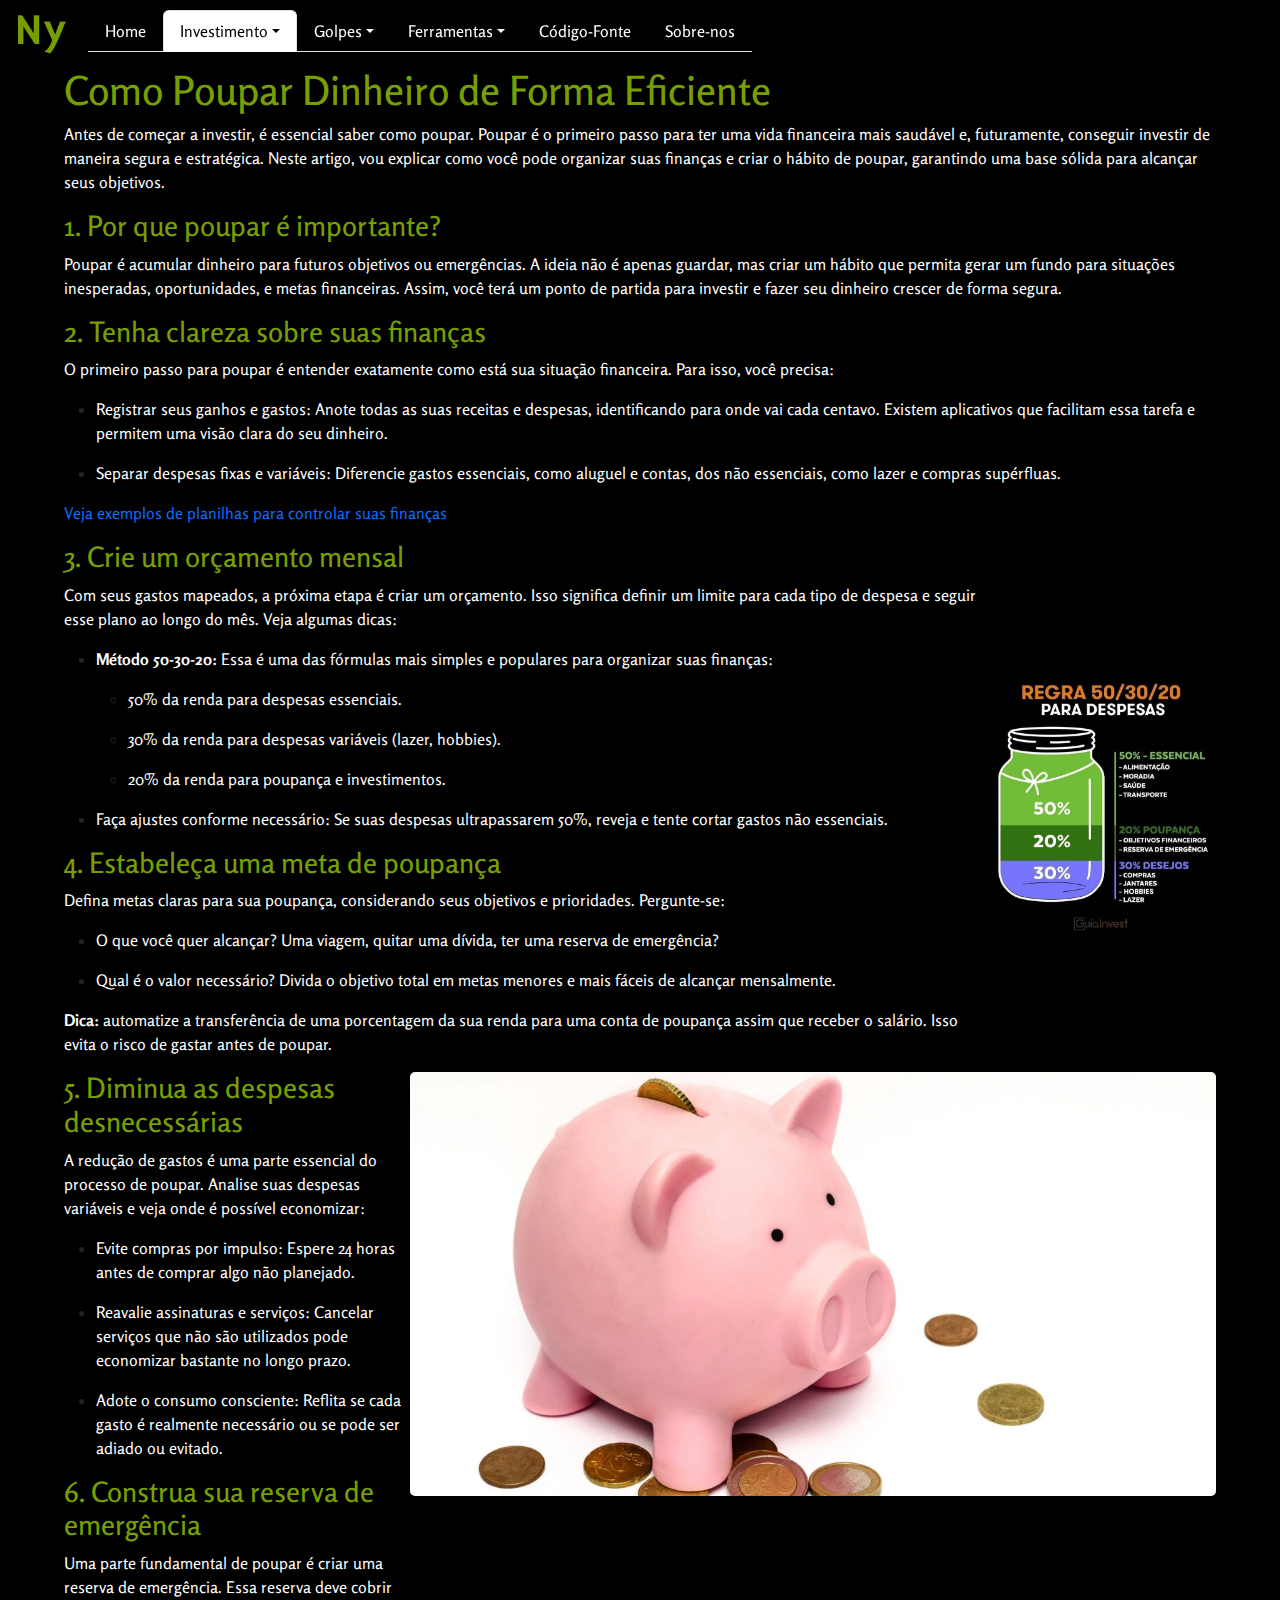
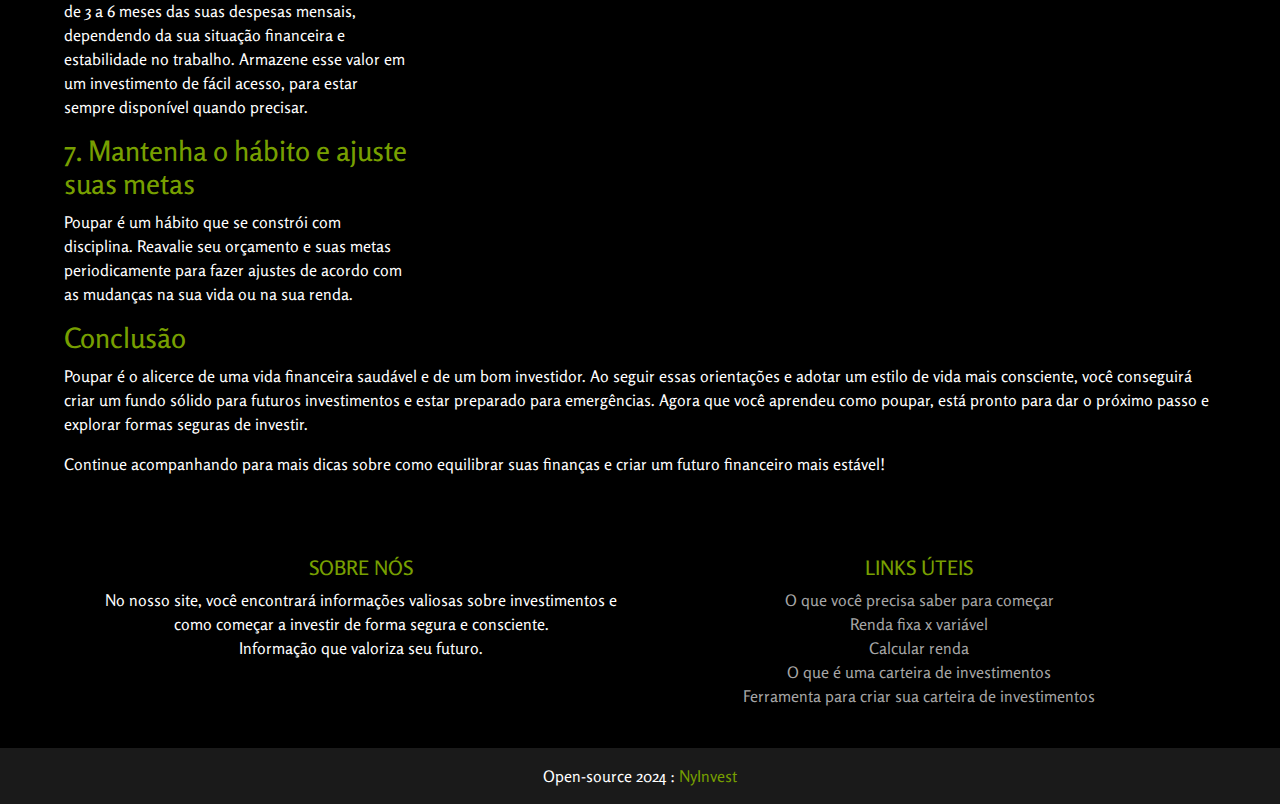
<file: poupar.html>
<!DOCTYPE html>
<html lang="PT-br">

<head>
    <meta charset="UTF-8">
    <meta http-equiv="X-UA-Compatible" content="IE=edge">
    <meta name="viewport" content="width=device-width, initial-scale=1.0">
    <link rel="stylesheet" href="style.css">
    <link rel="preconnect" href="https://fonts.googleapis.com">
    <link rel="preconnect" href="https://fonts.gstatic.com" crossorigin>

    <link href="https://fonts.googleapis.com/css2?family=Rosario&display=swap" rel="stylesheet">
    <link href="https://cdn.jsdelivr.net/npm/bootstrap@5.3.3/dist/css/bootstrap.min.css" rel="stylesheet"
        integrity="sha384-QWTKZyjpPEjISv5WaRU9OFeRpok6YctnYmDr5pNlyT2bRjXh0JMhjY6hW+ALEwIH" crossorigin="anonymous">
    <script src="https://cdn.jsdelivr.net/npm/bootstrap@5.3.3/dist/js/bootstrap.bundle.min.js"
        integrity="sha384-YvpcrYf0tY3lHB60NNkmXc5s9fDVZLESaAA55NDzOxhy9GkcIdslK1eN7N6jIeHz"
        crossorigin="anonymous"></script>
    <title>Ny: Poupar</title>
    <link rel="icon" type="image/png" sizes="32x32" href="img/Ny.png">
</head>

<body>
    <header>
        <nav class="navbar navbar-expand-lg custom-navbar">
            <div class="container-fluid">
                <a class="navbar-brand" style="padding: 0;" href="index.html">
                    <img src="img/logoP.png" alt="Logo" width="60" height="60" class="d-inline-block align-text-top">
                </a>
                <button class="navbar-toggler" type="button" data-bs-toggle="collapse" data-bs-target="#navbarNav"
                    aria-controls="navbarNav" aria-expanded="false" aria-label="Toggle navigation">
                    <span class="menu-botao"> </span>
                </button>
                <div class="collapse navbar-collapse" id="navbarNav">
                    <ul class="nav nav-tabs">
                        <li class="nav-item">
                            <a class="nav-link" aria-current="page" href="index.html">Home</a>
                        </li>
                        <li class="nav-item dropdown">
                            <a class="nav-link dropdown-toggle active" data-bs-toggle="dropdown" role="button"
                                aria-expanded="false">Investimento</a>
                            <ul class="dropdown-menu">
                                <li class="dropdown-title">Introdução</li>
                                <li><a class="dropdown-item" href="comocomecar.html">Como começar</a></li>
                                <li><a class="dropdown-item" href="poupar.html">Poupar</a></li>
                                <li><a class="dropdown-item" href="renda.html">Renda fixa X variável</a></li>
                                <li><a class="dropdown-item" href="carteira.html">Carteira de Investimentos</a></li>
                            </ul>
                        <li class="nav-item dropdown">
                            <a class="nav-link dropdown-toggle" data-bs-toggle="dropdown" role="button"
                                aria-expanded="false">Golpes</a>
                            <ul class="dropdown-menu">
                                <li class="dropdown-title">Nos Investimentos</li>
                                <li><a class="dropdown-item" href="golpesinvestimento.html">Como identificar</a></li>
                                <li><a class="dropdown-item" href="golpesfamosos.html">Mais comuns</a></li>
                                <li>
                                    <hr class="dropdown-divider">
                                </li>
                                <li class="dropdown-title">Populares</li>
                                <li><a class="dropdown-item" href="cassinos.html">Cassinos</a></li>
                                <li><a class="dropdown-item" href="urubudopix.html">Urubo do PIX</a></li>

                            </ul>
                        </li>
                        <li class="nav-item dropdown">
                            <a class="nav-link dropdown-toggle" data-bs-toggle="dropdown" role="button"
                                aria-expanded="false">Ferramentas</a>
                            <ul class="dropdown-menu">
                                <li class="dropdown-title">Calculadoras Gráficas</li>
                                <li><a class="dropdown-item" href="rendafixa.html">Renda Fixa</a></li>
                                <li><a class="dropdown-item" href="montarcarteira.html">Monte sua carteira de
                                        investimentos</a></li>
                            </ul>
                        <li class="nav-item">
                            <a class="nav-link" href="https://github.com/Benininico/NyInvest">Código-Fonte</a>
                        </li>
                        <li class=" nav-item">
                            <a class="nav-link" href="sobrenos.html">Sobre-nos</a>
                        </li>
                    </ul>
                    </ul>
                </div>
            </div>
        </nav>
    </header>
    <div class="conteudo">
        <div class="txt">
            <h1 class="title">Como Poupar Dinheiro de Forma Eficiente</h1>
            <p class="text">Antes de começar a investir, é essencial saber como poupar. Poupar é o primeiro passo para
                ter
                uma vida financeira mais saudável e, futuramente, conseguir investir de maneira segura e estratégica.
                Neste
                artigo, vou explicar como você pode organizar suas finanças e criar o hábito de poupar, garantindo uma
                base
                sólida para alcançar seus objetivos.</p>

            <h3 class="title">1. Por que poupar é importante?</h3>
            <p class="text">Poupar é acumular dinheiro para futuros objetivos ou emergências. A ideia não é apenas
                guardar,
                mas criar um hábito que permita gerar um fundo para situações inesperadas, oportunidades, e metas
                financeiras. Assim, você terá um ponto de partida para investir e fazer seu dinheiro crescer de forma
                segura.</p>

            <h3 class="title">2. Tenha clareza sobre suas finanças</h3>
            <p class="text">O primeiro passo para poupar é entender exatamente como está sua situação financeira. Para
                isso,
                você precisa:</p>
            <ul class="text">
                <li>
                    <p class="text">Registrar seus ganhos e gastos: Anote todas as suas receitas e despesas,
                        identificando
                        para onde vai cada centavo. Existem aplicativos que facilitam essa tarefa e permitem uma visão
                        clara
                        do seu dinheiro.</p>
                </li>
                <li>
                    <p class="text">Separar despesas fixas e variáveis: Diferencie gastos essenciais, como aluguel e
                        contas,
                        dos não essenciais, como lazer e compras supérfluas.</p>
                </li>
            </ul>
            <p class="text"><a
                    href="https://investnews.com.br/financas/planilha-de-controle-financeiro-modelos-gratuitos/">Veja
                    exemplos de planilhas para controlar suas finanças</a></p>
            </p>
            <div class="flexbox-index">
                <div class="item-flexbox-index" style="width: 80%;">
                    <h3 class="title">3. Crie um orçamento mensal</h3>
                    <p class="text">Com seus gastos mapeados, a próxima etapa é criar um orçamento. Isso significa
                        definir um
                        limite
                        para cada tipo de despesa e seguir esse plano ao longo do mês. Veja algumas dicas:</p>
                    <ul class="text">
                        <li>
                            <p class="text"><strong>Método 50-30-20:</strong> Essa é uma das fórmulas mais simples e
                                populares
                                para
                                organizar suas finanças:</p>
                        </li>
                        <ul class="text">
                            <li>
                                <p class="text">50% da renda para despesas essenciais.</p>
                            </li>
                            <li>
                                <p class="text">30% da renda para despesas variáveis (lazer, hobbies).</p>
                            </li>
                            <li>
                                <p class="text">20% da renda para poupança e investimentos.</p>
                            </li>
                        </ul>
                        <li>
                            <p class="text">Faça ajustes conforme necessário: Se suas despesas ultrapassarem 50%, reveja
                                e tente
                                cortar gastos não essenciais.</p>
                        </li>
                    </ul>
                    <h3 class="title">4. Estabeleça uma meta de poupança</h3>
                    <p class="text">Defina metas claras para sua poupança, considerando seus objetivos e prioridades.
                        Pergunte-se:
                    </p>
                    <ul class="text">
                        <li>
                            <p class="text">O que você quer alcançar? Uma viagem, quitar uma dívida, ter uma reserva de
                                emergência?
                            </p>
                        </li>
                        <li>
                            <p class="text">Qual é o valor necessário? Divida o objetivo total em metas menores e mais
                                fáceis de
                                alcançar mensalmente.</p>
                        </li>
                    </ul>
                    <p class="text"><strong>Dica:</strong> automatize a transferência de uma porcentagem da sua renda
                        para
                        uma
                        conta
                        de poupança assim que receber o salário. Isso evita o risco de gastar antes de poupar.</p>
                </div>
                <div class="item-flexbox-index img-center" style="width: 20%;">
                    <img src="img/investimento/503020.jpg">
                </div>
            </div>
            <div class="flexbox-index">
                <div class="item-flexbox-index" style="width: 30%;">
                    <h3 class="title">5. Diminua as despesas desnecessárias</h3>
                    <p class="text">A redução de gastos é uma parte essencial do processo de poupar. Analise suas
                        despesas
                        variáveis
                        e veja onde é possível economizar:</p>
                    <ul class="text">
                        <li>
                            <p class="text">Evite compras por impulso: Espere 24 horas antes de comprar algo não
                                planejado.</p>
                        </li>
                        <li>
                            <p class="text">Reavalie assinaturas e serviços: Cancelar serviços que não são utilizados
                                pode
                                economizar bastante no longo prazo.</p>
                        </li>
                        <li>
                            <p class="text">Adote o consumo consciente: Reflita se cada gasto é realmente necessário ou
                                se pode
                                ser
                                adiado ou evitado.</p>
                        </li>
                    </ul>
                    <h3 class="title">6. Construa sua reserva de emergência</h3>
                    <p class="text">Uma parte fundamental de poupar é criar uma reserva de emergência. Essa reserva deve
                        cobrir
                        de 3
                        a 6 meses das suas despesas mensais, dependendo da sua situação financeira e estabilidade no
                        trabalho.
                        Armazene esse valor em um investimento de fácil acesso, para estar sempre disponível quando
                        precisar.
                    </p>

                    <h3 class="title">7. Mantenha o hábito e ajuste suas metas</h3>
                    <p class="text">Poupar é um hábito que se constrói com disciplina. Reavalie seu orçamento e suas
                        metas
                        periodicamente para fazer ajustes de acordo com as mudanças na sua vida ou na sua renda.</p>
                </div>
                <div class="item-flexbox-index" style="width: 70%;">
                    <img src="img/investimento/reservadeemergencia.webp">
                </div>
            </div>
            <h3 class="title">Conclusão</h3>
            <p class="text">Poupar é o alicerce de uma vida financeira saudável e de um bom investidor. Ao seguir essas
                orientações e adotar um estilo de vida mais consciente, você conseguirá criar um fundo sólido para
                futuros
                investimentos e estar preparado para emergências. Agora que você aprendeu como poupar, está pronto para
                dar
                o próximo passo e explorar formas seguras de investir.</p>
            <p class="text">Continue acompanhando para mais dicas sobre como equilibrar suas finanças e criar um futuro
                financeiro mais estável!</p>

        </div>
    </div>
    <footer class="text-center custom-footer">
        <div class="container p-4">
            <div class="row">
                <div class="col-lg-6 col-md-12 mb-4 mb-md-0">
                    <h5 class="text-uppercase" style="color: #779f00;">Sobre nós</h5>
                    <p style="color: #fff;">
                        No nosso site, você encontrará informações valiosas sobre investimentos e como começar a
                        investir de forma segura e consciente. <br>
                        Informação que valoriza seu futuro.
                    </p>
                </div>
                <div class="col-lg-6 col-md-12 mb-4 mb-md-0">
                    <h5 class="text-uppercase" style="color: #779f00;">Links úteis</h5>
                    <ul class="list-unstyled">
                        <li><a href="comocomecar.html" style="color: #a6a6a6;">O que você precisa saber para começar</a>
                        </li>
                        <li><a href="renda.html" style="color: #a6a6a6;">Renda fixa x variável</a></li>
                        <li><a href="rendafixa.html" style="color: #a6a6a6;">Calcular renda</a></li>
                        <li><a href="carteira.html" style="color: #a6a6a6;">O que é uma carteira de investimentos</a>
                        </li>
                        <li><a href="montarcarteira.html" style="color: #a6a6a6;">Ferramenta para criar sua carteira de
                                investimentos</a></li>
                    </ul>
                </div>
            </div>
        </div>
        <div class="text-center p-3" style="background-color: rgba(255, 255, 255, 0.1); color: #ffffff;">
            Open-source 2024 :
            <a href="index.html" style="color: #779f00;">NyInvest</a>
        </div>
    </footer>

</body>

</html>
</file>
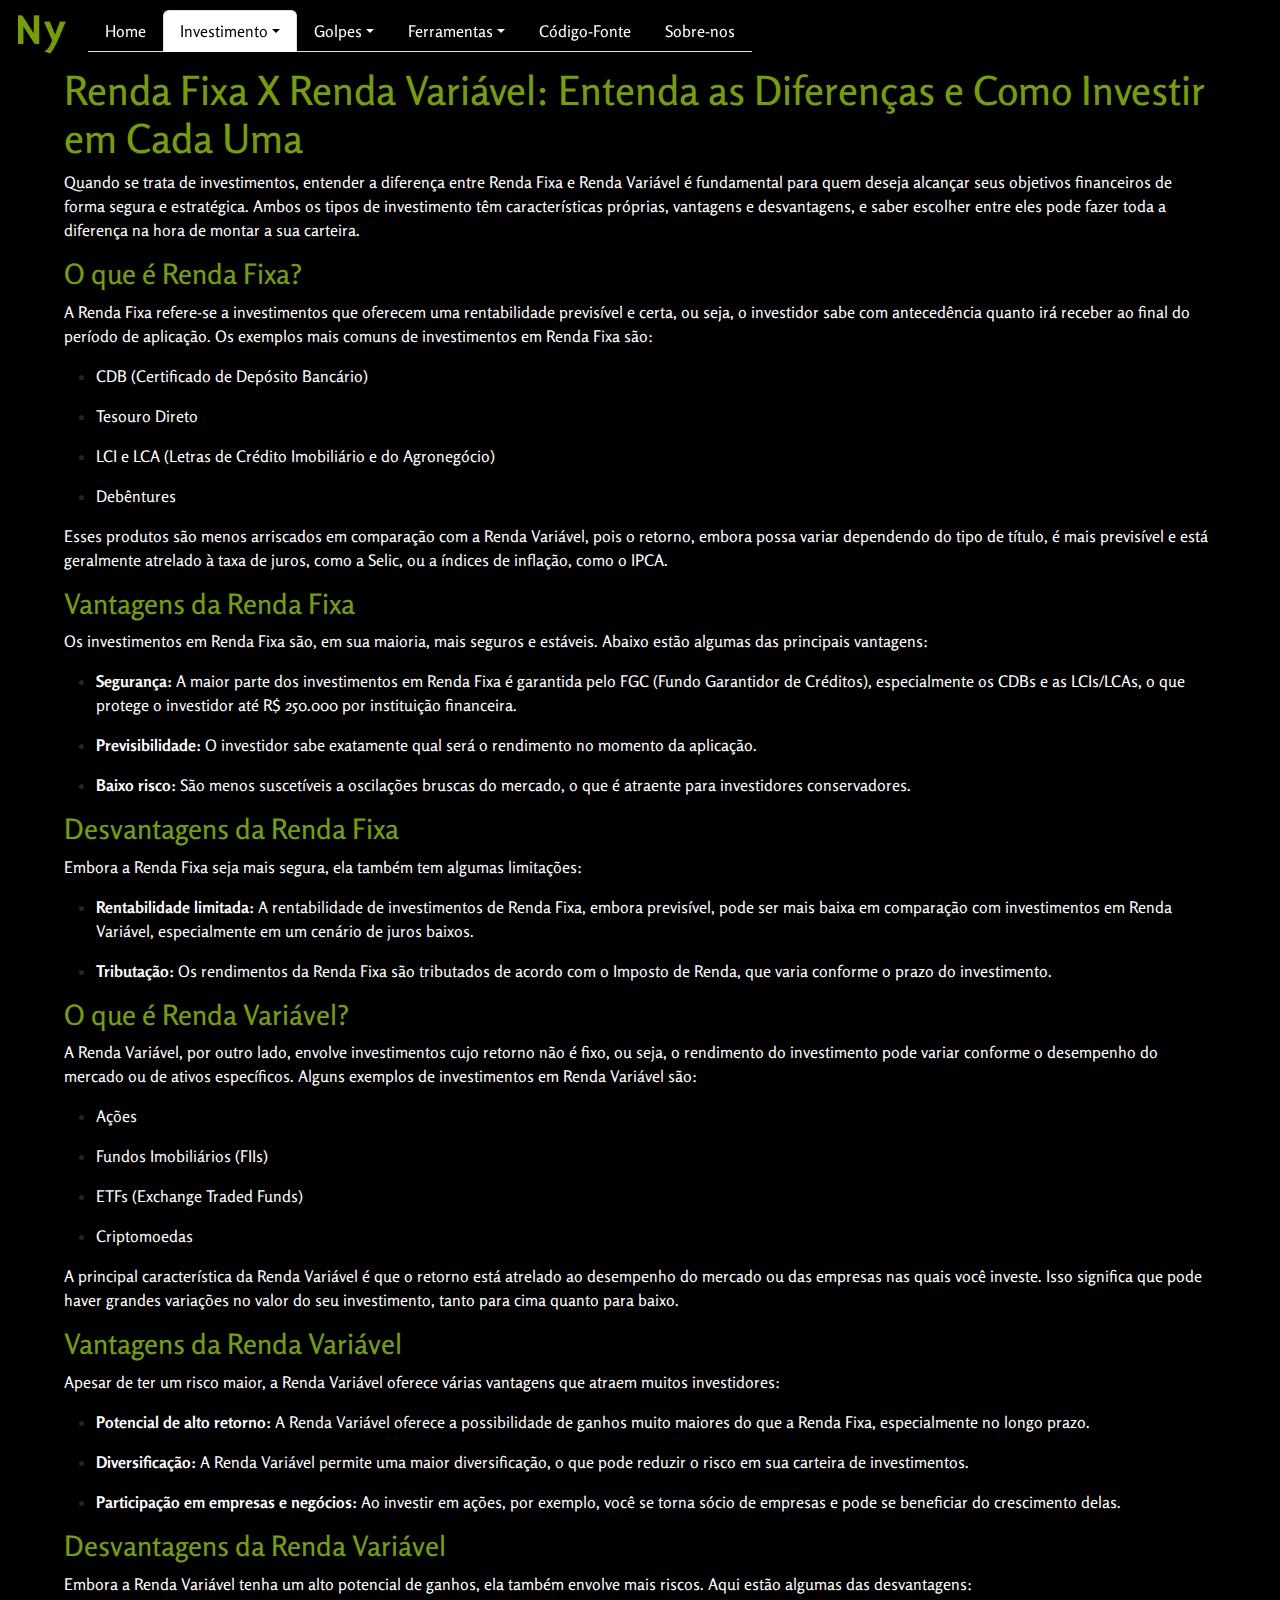
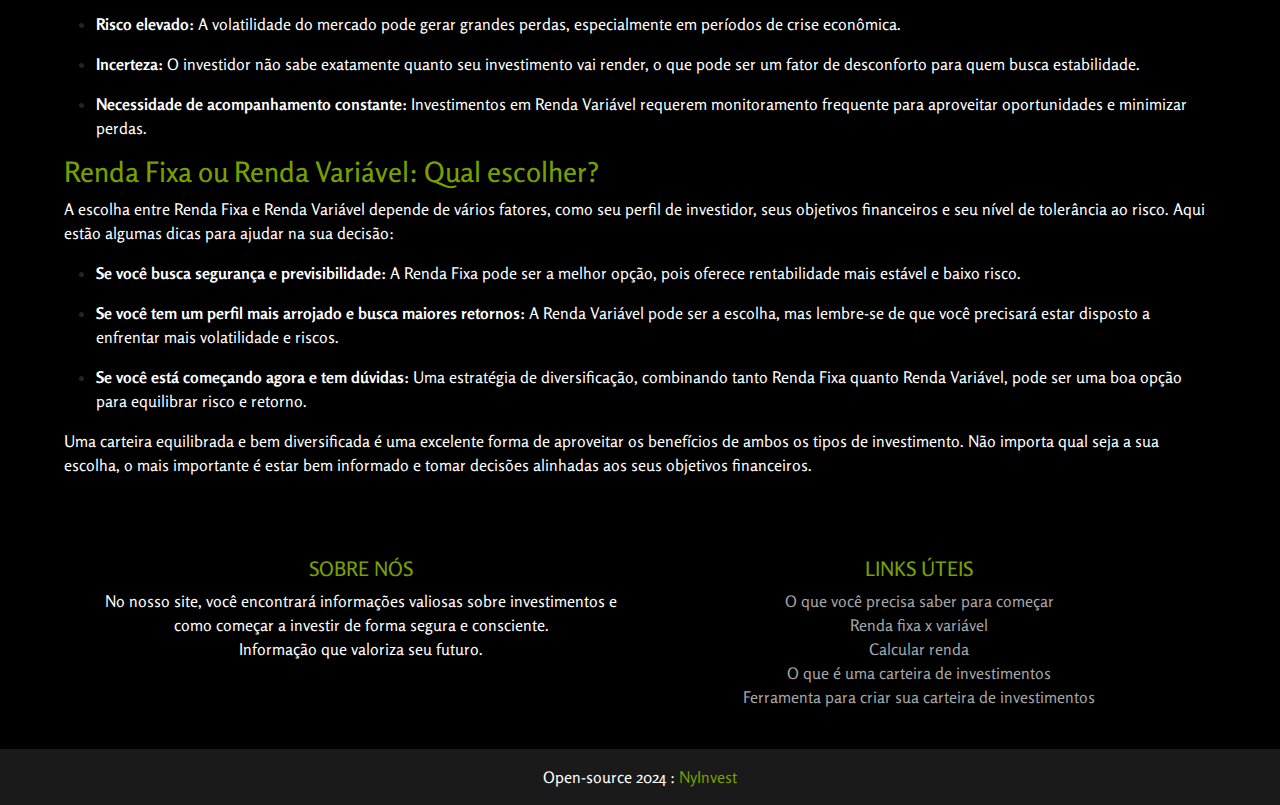
<file: renda.html>
<!DOCTYPE html>
<html lang="PT-br">

<head>
    <meta charset="UTF-8">
    <meta http-equiv="X-UA-Compatible" content="IE=edge">
    <meta name="viewport" content="width=device-width, initial-scale=1.0">
    <link rel="stylesheet" href="style.css">
    <link rel="preconnect" href="https://fonts.googleapis.com">
    <link rel="preconnect" href="https://fonts.gstatic.com" crossorigin>

    <link href="https://fonts.googleapis.com/css2?family=Rosario&display=swap" rel="stylesheet">
    <link href="https://cdn.jsdelivr.net/npm/bootstrap@5.3.3/dist/css/bootstrap.min.css" rel="stylesheet"
        integrity="sha384-QWTKZyjpPEjISv5WaRU9OFeRpok6YctnYmDr5pNlyT2bRjXh0JMhjY6hW+ALEwIH" crossorigin="anonymous">
    <script src="https://cdn.jsdelivr.net/npm/bootstrap@5.3.3/dist/js/bootstrap.bundle.min.js"
        integrity="sha384-YvpcrYf0tY3lHB60NNkmXc5s9fDVZLESaAA55NDzOxhy9GkcIdslK1eN7N6jIeHz"
        crossorigin="anonymous"></script>
    <title>Ny: Rendas</title>
    <link rel="icon" type="image/png" sizes="32x32" href="img/Ny.png">
</head>

<body>
    <header>
        <nav class="navbar navbar-expand-lg custom-navbar">
            <div class="container-fluid">
                <a class="navbar-brand" style="padding: 0;" href="index.html">
                    <img src="img/logoP.png" alt="Logo" width="60" height="60" class="d-inline-block align-text-top">
                </a>
                <button class="navbar-toggler" type="button" data-bs-toggle="collapse" data-bs-target="#navbarNav"
                    aria-controls="navbarNav" aria-expanded="false" aria-label="Toggle navigation">
                    <span class="menu-botao"> </span>
                </button>
                <div class="collapse navbar-collapse" id="navbarNav">
                    <ul class="nav nav-tabs">
                        <li class="nav-item">
                            <a class="nav-link" aria-current="page" href="index.html">Home</a>
                        </li>
                        <li class="nav-item dropdown">
                            <a class="nav-link dropdown-toggle active" data-bs-toggle="dropdown" role="button"
                                aria-expanded="false">Investimento</a>
                            <ul class="dropdown-menu">
                                <li class="dropdown-title">Introdução</li>
                                <li><a class="dropdown-item" href="comocomecar.html">Como começar</a></li>
                                <li><a class="dropdown-item" href="poupar.html">Poupar</a></li>
                                <li><a class="dropdown-item" href="renda.html">Renda fixa X variável</a></li>
                                <li><a class="dropdown-item" href="carteira.html">Carteira de Investimentos</a></li>
                            </ul>
                        <li class="nav-item dropdown">
                            <a class="nav-link dropdown-toggle" data-bs-toggle="dropdown" role="button"
                                aria-expanded="false">Golpes</a>
                            <ul class="dropdown-menu">
                                <li class="dropdown-title">Nos Investimentos</li>
                                <li><a class="dropdown-item" href="golpesinvestimento.html">Como identificar</a></li>
                                <li><a class="dropdown-item" href="golpesfamosos.html">Mais comuns</a></li>
                                <li>
                                    <hr class="dropdown-divider">
                                </li>
                                <li class="dropdown-title">Populares</li>
                                <li><a class="dropdown-item" href="cassinos.html">Cassinos</a></li>
                                <li><a class="dropdown-item" href="urubudopix.html">Urubo do PIX</a></li>

                            </ul>
                        </li>
                        <li class="nav-item dropdown">
                            <a class="nav-link dropdown-toggle" data-bs-toggle="dropdown" role="button"
                                aria-expanded="false">Ferramentas</a>
                            <ul class="dropdown-menu">
                                <li class="dropdown-title">Calculadoras Gráficas</li>
                                <li><a class="dropdown-item" href="rendafixa.html">Renda Fixa</a></li>
                                <li><a class="dropdown-item" href="montarcarteira.html">Monte sua carteira de
                                        investimentos</a></li>
                            </ul>
                        <li class="nav-item">
                            <a class="nav-link" href="https://github.com/Benininico/NyInvest">Código-Fonte</a>
                        </li>
                        <li class=" nav-item">
                            <a class="nav-link" href="sobrenos.html">Sobre-nos</a>
                        </li>
                    </ul>
                    </ul>
                </div>
            </div>
        </nav>
    </header>
    <div class="conteudo">
        <div class="txt">
            <h1 class="title">Renda Fixa X Renda Variável: Entenda as Diferenças e Como Investir em Cada Uma</h1>

            <p class="text">
                Quando se trata de investimentos, entender a diferença entre Renda Fixa e Renda Variável é fundamental
                para quem deseja alcançar seus objetivos financeiros de forma segura e estratégica. Ambos os tipos de
                investimento têm características próprias, vantagens e desvantagens, e saber escolher entre eles pode
                fazer toda a diferença na hora de montar a sua carteira.
            </p>

            <h3 class="title">O que é Renda Fixa?</h3>

            <p class="text">
                A Renda Fixa refere-se a investimentos que oferecem uma rentabilidade previsível e certa, ou seja, o
                investidor sabe com antecedência quanto irá receber ao final do período de aplicação. Os exemplos mais
                comuns de investimentos em Renda Fixa são:
            </p>

            <ul class="text">
                <li>
                    <p class="text">CDB (Certificado de Depósito Bancário)</p>
                </li>
                <li>
                    <p class="text">Tesouro Direto</p>
                </li>
                <li>
                    <p class="text">LCI e LCA (Letras de Crédito Imobiliário e do Agronegócio)</p>
                </li>
                <li>
                    <p class="text">Debêntures</p>
                </li>
            </ul>

            <p class="text">
                Esses produtos são menos arriscados em comparação com a Renda Variável, pois o retorno, embora possa
                variar dependendo do tipo de título, é mais previsível e está geralmente atrelado à taxa de juros, como
                a Selic, ou a índices de inflação, como o IPCA.
            </p>

            <h3 class="title">Vantagens da Renda Fixa</h3>

            <p class="text">
                Os investimentos em Renda Fixa são, em sua maioria, mais seguros e estáveis. Abaixo estão algumas das
                principais vantagens:
            </p>

            <ul class="text">
                <li>
                    <p class="text"><strong>Segurança:</strong> A maior parte dos investimentos em Renda Fixa é
                        garantida pelo FGC (Fundo Garantidor de Créditos), especialmente os CDBs e as LCIs/LCAs, o que
                        protege o investidor até R$ 250.000 por instituição financeira.</p>
                </li>
                <li>
                    <p class="text"><strong>Previsibilidade:</strong> O investidor sabe exatamente qual será o
                        rendimento no momento da aplicação.</p>
                </li>
                <li>
                    <p class="text"><strong>Baixo risco:</strong> São menos suscetíveis a oscilações bruscas do mercado,
                        o que é atraente para investidores conservadores.</p>
                </li>
            </ul>

            <h3 class="title">Desvantagens da Renda Fixa</h3>

            <p class="text">
                Embora a Renda Fixa seja mais segura, ela também tem algumas limitações:
            </p>

            <ul class="text">
                <li>
                    <p class="text"><strong>Rentabilidade limitada:</strong> A rentabilidade de investimentos de Renda
                        Fixa, embora previsível, pode ser mais baixa em comparação com investimentos em Renda Variável,
                        especialmente em um cenário de juros baixos.</p>
                </li>
                <li>
                    <p class="text"><strong>Tributação:</strong> Os rendimentos da Renda Fixa são tributados de acordo
                        com o Imposto de Renda, que varia conforme o prazo do investimento.</p>
                </li>
            </ul>

            <h3 class="title">O que é Renda Variável?</h3>

            <p class="text">
                A Renda Variável, por outro lado, envolve investimentos cujo retorno não é fixo, ou seja, o rendimento
                do investimento pode variar conforme o desempenho do mercado ou de ativos específicos. Alguns exemplos
                de investimentos em Renda Variável são:
            </p>

            <ul class="text">
                <li>
                    <p class="text">Ações</p>
                </li>
                <li>
                    <p class="text">Fundos Imobiliários (FIIs)</p>
                </li>
                <li>
                    <p class="text">ETFs (Exchange Traded Funds)</p>
                </li>
                <li>
                    <p class="text">Criptomoedas</p>
                </li>
            </ul>

            <p class="text">
                A principal característica da Renda Variável é que o retorno está atrelado ao desempenho do mercado ou
                das empresas nas quais você investe. Isso significa que pode haver grandes variações no valor do seu
                investimento, tanto para cima quanto para baixo.
            </p>

            <h3 class="title">Vantagens da Renda Variável</h3>

            <p class="text">
                Apesar de ter um risco maior, a Renda Variável oferece várias vantagens que atraem muitos investidores:
            </p>

            <ul class="text">
                <li>
                    <p class="text"><strong>Potencial de alto retorno:</strong> A Renda Variável oferece a possibilidade
                        de ganhos muito maiores do que a Renda Fixa, especialmente no longo prazo.</p>
                </li>
                <li>
                    <p class="text"><strong>Diversificação:</strong> A Renda Variável permite uma maior diversificação,
                        o que pode reduzir o risco em sua carteira de investimentos.</p>
                </li>
                <li>
                    <p class="text"><strong>Participação em empresas e negócios:</strong> Ao investir em ações, por
                        exemplo, você se torna sócio de empresas e pode se beneficiar do crescimento delas.</p>
                </li>
            </ul>

            <h3 class="title">Desvantagens da Renda Variável</h3>

            <p class="text">
                Embora a Renda Variável tenha um alto potencial de ganhos, ela também envolve mais riscos. Aqui estão
                algumas das desvantagens:
            </p>

            <ul class="text">
                <li>
                    <p class="text"><strong>Risco elevado:</strong> A volatilidade do mercado pode gerar grandes perdas,
                        especialmente em períodos de crise econômica.</p>
                </li>
                <li>
                    <p class="text"><strong>Incerteza:</strong> O investidor não sabe exatamente quanto seu investimento
                        vai render, o que pode ser um fator de desconforto para quem busca estabilidade.</p>
                </li>
                <li>
                    <p class="text"><strong>Necessidade de acompanhamento constante:</strong> Investimentos em Renda
                        Variável requerem monitoramento frequente para aproveitar oportunidades e minimizar perdas.</p>
                </li>
            </ul>

            <h3 class="title">Renda Fixa ou Renda Variável: Qual escolher?</h3>

            <p class="text">
                A escolha entre Renda Fixa e Renda Variável depende de vários fatores, como seu perfil de investidor,
                seus objetivos financeiros e seu nível de tolerância ao risco. Aqui estão algumas dicas para ajudar na
                sua decisão:
            </p>

            <ul class="text">
                <li>
                    <p class="text"><strong>Se você busca segurança e previsibilidade:</strong> A Renda Fixa pode ser a
                        melhor opção, pois oferece rentabilidade mais estável e baixo risco.</p>
                </li>
                <li>
                    <p class="text"><strong>Se você tem um perfil mais arrojado e busca maiores retornos:</strong> A
                        Renda Variável pode ser a escolha, mas lembre-se de que você precisará estar disposto a
                        enfrentar mais volatilidade e riscos.</p>
                </li>
                <li>
                    <p class="text"><strong>Se você está começando agora e tem dúvidas:</strong> Uma estratégia de
                        diversificação, combinando tanto Renda Fixa quanto Renda Variável, pode ser uma boa opção para
                        equilibrar risco e retorno.</p>
                </li>
            </ul>

            <p class="text">
                Uma carteira equilibrada e bem diversificada é uma excelente forma de aproveitar os benefícios de ambos
                os tipos de investimento. Não importa qual seja a sua escolha, o mais importante é estar bem informado e
                tomar decisões alinhadas aos seus objetivos financeiros.
            </p>

            <!-- Imagem ilustrativa sobre Renda Fixa e Renda Variável -->
        </div>
    </div>
    <footer class="text-center custom-footer">
        <div class="container p-4">
            <div class="row">
                <div class="col-lg-6 col-md-12 mb-4 mb-md-0">
                    <h5 class="text-uppercase" style="color: #779f00;">Sobre nós</h5>
                    <p style="color: #fff;">
                        No nosso site, você encontrará informações valiosas sobre investimentos e como começar a
                        investir de forma segura e consciente. <br>
                        Informação que valoriza seu futuro.
                    </p>
                </div>
                <div class="col-lg-6 col-md-12 mb-4 mb-md-0">
                    <h5 class="text-uppercase" style="color: #779f00;">Links úteis</h5>
                    <ul class="list-unstyled">
                        <li><a href="comocomecar.html" style="color: #a6a6a6;">O que você precisa saber para começar</a>
                        </li>
                        <li><a href="renda.html" style="color: #a6a6a6;">Renda fixa x variável</a></li>
                        <li><a href="rendafixa.html" style="color: #a6a6a6;">Calcular renda</a></li>
                        <li><a href="carteira.html" style="color: #a6a6a6;">O que é uma carteira de investimentos</a>
                        </li>
                        <li><a href="montarcarteira.html" style="color: #a6a6a6;">Ferramenta para criar sua carteira de
                                investimentos</a></li>
                    </ul>
                </div>
            </div>
        </div>
        <div class="text-center p-3" style="background-color: rgba(255, 255, 255, 0.1); color: #ffffff;">
            Open-source 2024 :
            <a href="index.html" style="color: #779f00;">NyInvest</a>
        </div>
    </footer>

</body>

</html>
</file>
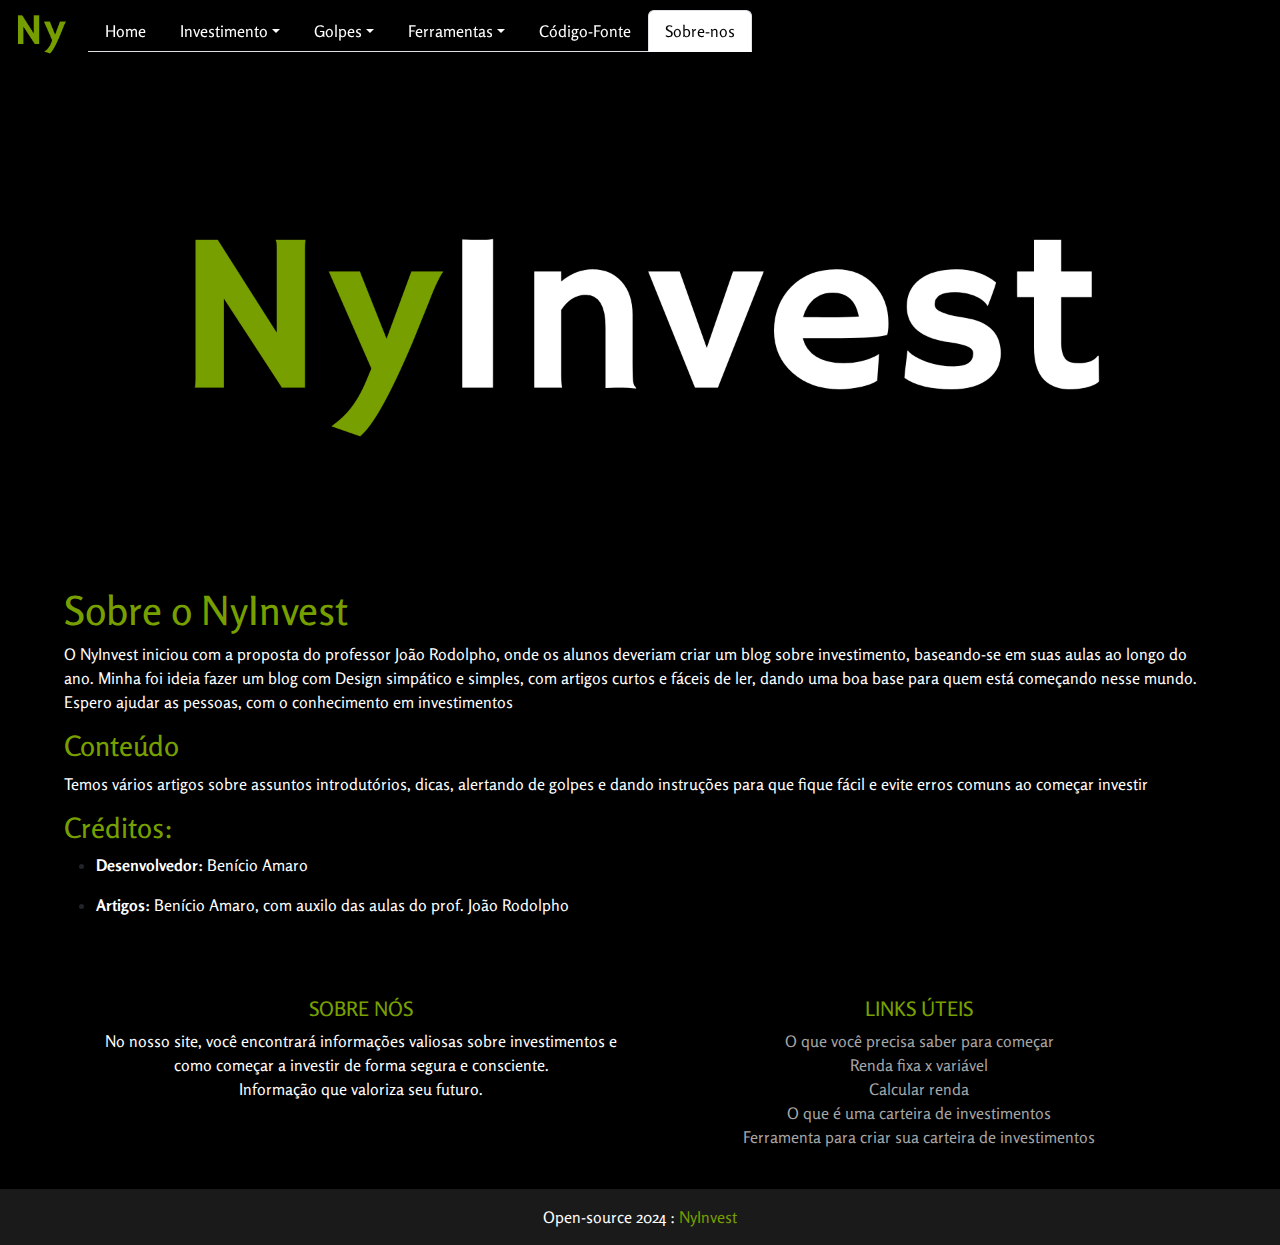
<file: sobrenos.html>
<!DOCTYPE html>
<html lang="PT-br">

<head>
    <meta charset="UTF-8">
    <meta http-equiv="X-UA-Compatible" content="IE=edge">
    <meta name="viewport" content="width=device-width, initial-scale=1.0">
    <link rel="stylesheet" href="style.css">
    <link rel="preconnect" href="https://fonts.googleapis.com">
    <link rel="preconnect" href="https://fonts.gstatic.com" crossorigin>

    <link href="https://fonts.googleapis.com/css2?family=Rosario&display=swap" rel="stylesheet">
    <link href="https://cdn.jsdelivr.net/npm/bootstrap@5.3.3/dist/css/bootstrap.min.css" rel="stylesheet"
        integrity="sha384-QWTKZyjpPEjISv5WaRU9OFeRpok6YctnYmDr5pNlyT2bRjXh0JMhjY6hW+ALEwIH" crossorigin="anonymous">
    <script src="https://cdn.jsdelivr.net/npm/bootstrap@5.3.3/dist/js/bootstrap.bundle.min.js"
        integrity="sha384-YvpcrYf0tY3lHB60NNkmXc5s9fDVZLESaAA55NDzOxhy9GkcIdslK1eN7N6jIeHz"
        crossorigin="anonymous"></script>
    <title>Ny: Sobre</title>
    <link rel="icon" type="image/png" sizes="32x32" href="img/Ny.png">
</head>

<body>
    <header>
        <nav class="navbar navbar-expand-lg custom-navbar">
            <div class="container-fluid">
                <a class="navbar-brand" style="padding: 0;" href="index.html">
                    <img src="img/logoP.png" alt="Logo" width="60" height="60" class="d-inline-block align-text-top">
                </a>
                <button class="navbar-toggler" type="button" data-bs-toggle="collapse" data-bs-target="#navbarNav"
                    aria-controls="navbarNav" aria-expanded="false" aria-label="Toggle navigation">
                    <span class="menu-botao"> </span>
                </button>
                <div class="collapse navbar-collapse" id="navbarNav">
                    <ul class="nav nav-tabs">
                        <li class="nav-item">
                            <a class="nav-link" aria-current="page" href="index.html">Home</a>
                        </li>
                        <li class="nav-item dropdown">
                            <a class="nav-link dropdown-toggle" data-bs-toggle="dropdown" role="button"
                                aria-expanded="false">Investimento</a>
                            <ul class="dropdown-menu">
                                <li class="dropdown-title">Introdução</li>
                                <li><a class="dropdown-item" href="comocomecar.html">Como começar</a></li>
                                <li><a class="dropdown-item" href="poupar.html">Poupar</a></li>
                                <li><a class="dropdown-item" href="renda.html">Renda fixa X variável</a></li>
                                <li><a class="dropdown-item" href="carteira.html">Carteira de Investimentos</a></li>
                            </ul>
                        <li class="nav-item dropdown">
                            <a class="nav-link dropdown-toggle" data-bs-toggle="dropdown" role="button"
                                aria-expanded="false">Golpes</a>
                            <ul class="dropdown-menu">
                                <li class="dropdown-title">Nos Investimentos</li>
                                <li><a class="dropdown-item" href="golpesinvestimento.html">Como identificar</a></li>
                                <li><a class="dropdown-item" href="golpesfamosos.html">Mais comuns</a></li>
                                <li>
                                    <hr class="dropdown-divider">
                                </li>
                                <li class="dropdown-title">Populares</li>
                                <li><a class="dropdown-item" href="cassinos.html">Cassinos</a></li>
                                <li><a class="dropdown-item" href="urubudopix.html">Urubo do PIX</a></li>

                            </ul>
                        </li>
                        <li class="nav-item dropdown">
                            <a class="nav-link dropdown-toggle" data-bs-toggle="dropdown" role="button"
                                aria-expanded="false">Ferramentas</a>
                            <ul class="dropdown-menu">
                                <li class="dropdown-title">Calculadoras Gráficas</li>
                                <li><a class="dropdown-item" href="rendafixa.html">Renda Fixa</a></li>
                                <li><a class="dropdown-item" href="montarcarteira.html">Monte sua carteira de
                                        investimentos</a></li>
                            </ul>
                        <li class="nav-item">
                            <a class="nav-link" href="https://github.com/Benininico/NyInvest">Código-Fonte</a>
                        </li>
                        <li class=" nav-item">
                            <a class="nav-link active" href="sobrenos.html">Sobre-nos</a>
                        </li>
                    </ul>
                    </ul>
                </div>
            </div>
        </nav>
    </header>
    <div class="conteudo">
        <img src="img/logoG.png" width="100%">
        <div class="txt">
            <h1 class="title">Sobre o NyInvest</h1>
            <p class="text">O NyInvest iniciou com a proposta do professor João Rodolpho, onde os alunos deveriam criar
                um blog sobre investimento, baseando-se em suas aulas ao longo do ano. Minha foi ideia fazer um blog com
                Design simpático e simples, com artigos curtos e fáceis de ler, dando uma boa base para quem está
                começando nesse mundo. Espero ajudar as pessoas, com o conhecimento em investimentos</p>
            <h3 class="title">Conteúdo</h3>
            <p class="text">
                Temos vários artigos sobre assuntos introdutórios, dicas, alertando de golpes e dando
                instruções para
                que fique fácil e evite erros comuns ao começar investir
            </p>
            <h3 class="title">Créditos:</h3>
            <ul>
                <li>
                    <p class="text"><strong>Desenvolvedor: </strong>Benício Amaro</p>
                </li>
                <li>
                    <p class="text"><strong>Artigos: </strong>Benício Amaro, com auxilo das aulas do prof. João Rodolpho
                    </p>
                </li>
            </ul>
        </div>
    </div>
    <footer class="text-center custom-footer">
        <div class="container p-4">
            <div class="row">
                <div class="col-lg-6 col-md-12 mb-4 mb-md-0">
                    <h5 class="text-uppercase" style="color: #779f00;">Sobre nós</h5>
                    <p style="color: #fff;">
                        No nosso site, você encontrará informações valiosas sobre investimentos e como começar a
                        investir de forma segura e consciente. <br>
                        Informação que valoriza seu futuro.
                    </p>
                </div>
                <div class="col-lg-6 col-md-12 mb-4 mb-md-0">
                    <h5 class="text-uppercase" style="color: #779f00;">Links úteis</h5>
                    <ul class="list-unstyled">
                        <li><a href="comocomecar.html" style="color: #a6a6a6;">O que você precisa saber para começar</a>
                        </li>
                        <li><a href="renda.html" style="color: #a6a6a6;">Renda fixa x variável</a></li>
                        <li><a href="rendafixa.html" style="color: #a6a6a6;">Calcular renda</a></li>
                        <li><a href="carteira.html" style="color: #a6a6a6;">O que é uma carteira de investimentos</a>
                        </li>
                        <li><a href="montarcarteira.html" style="color: #a6a6a6;">Ferramenta para criar sua carteira de
                                investimentos</a></li>
                    </ul>
                </div>
            </div>
        </div>
        <div class="text-center p-3" style="background-color: rgba(255, 255, 255, 0.1); color: #ffffff;">
            Open-source 2024 :
            <a href="index.html" style="color: #779f00;">NyInvest</a>
        </div>
    </footer>

</body>

</html>
</file>
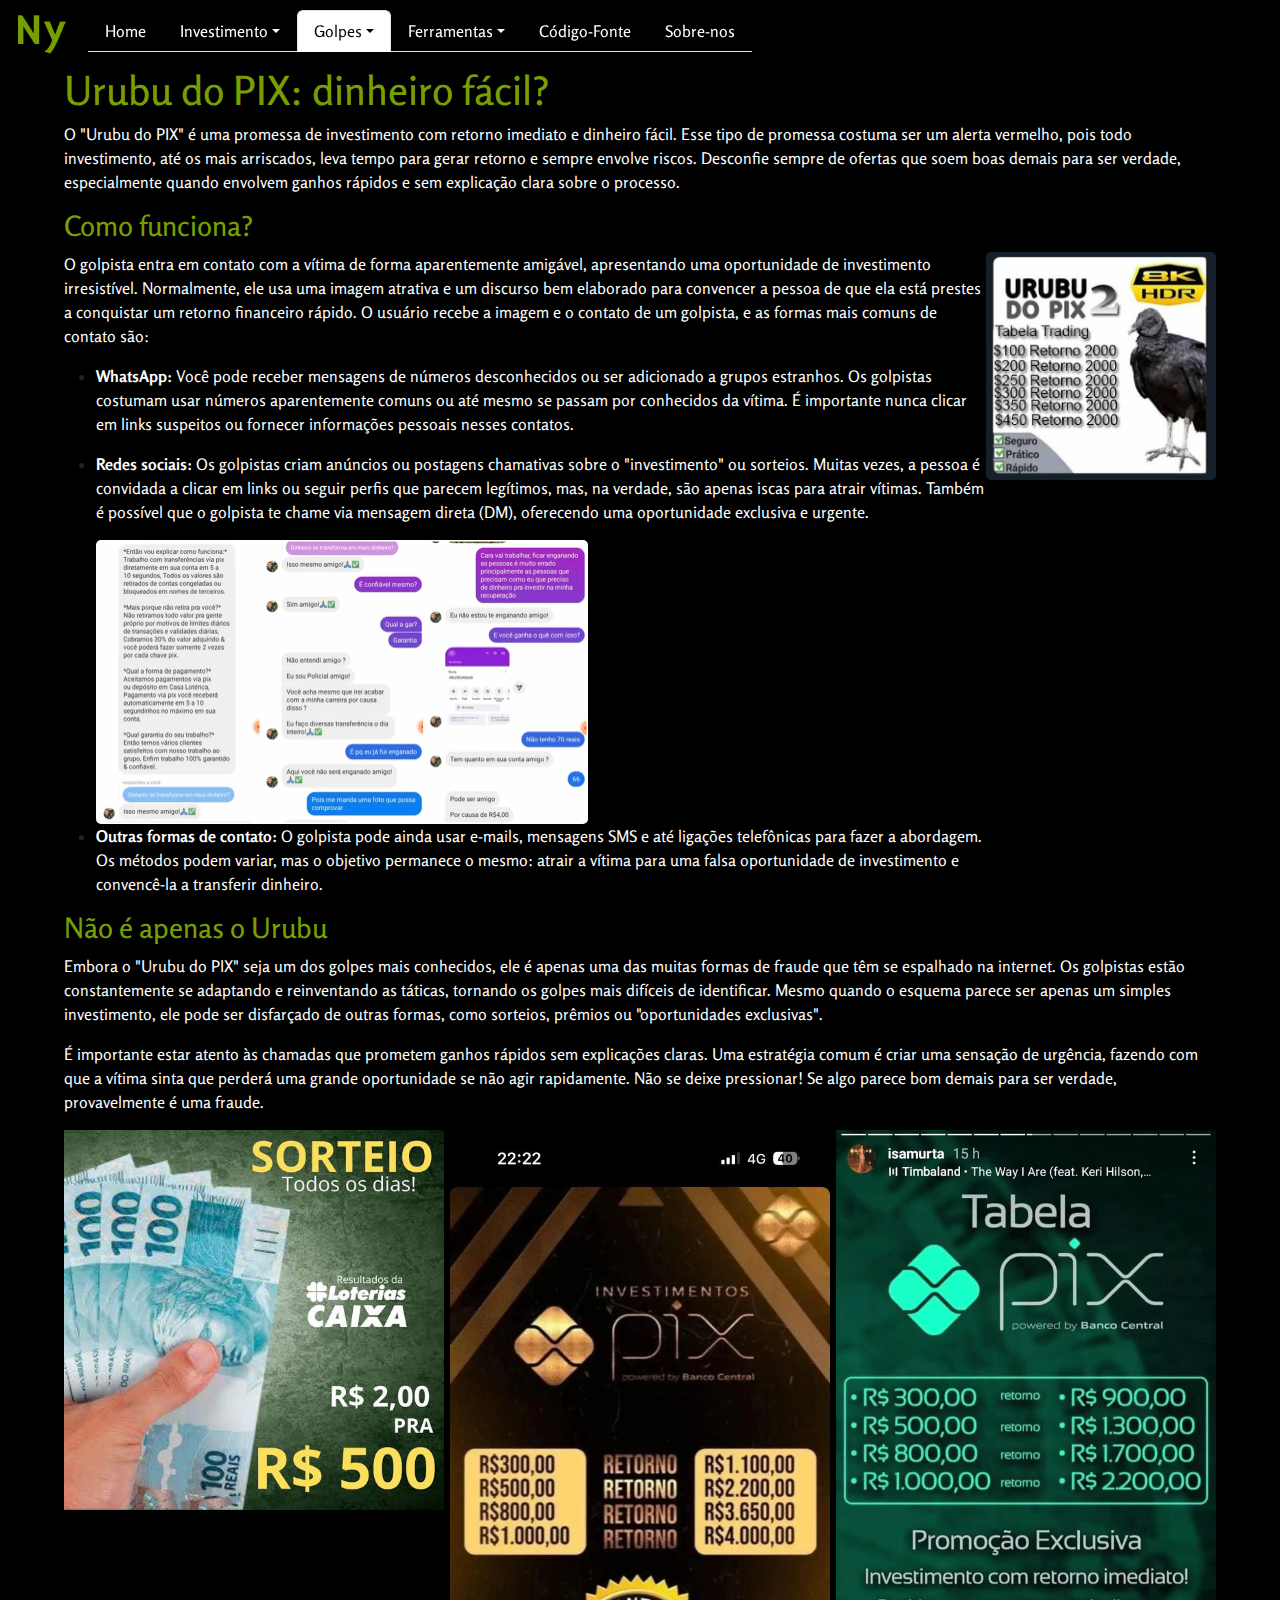
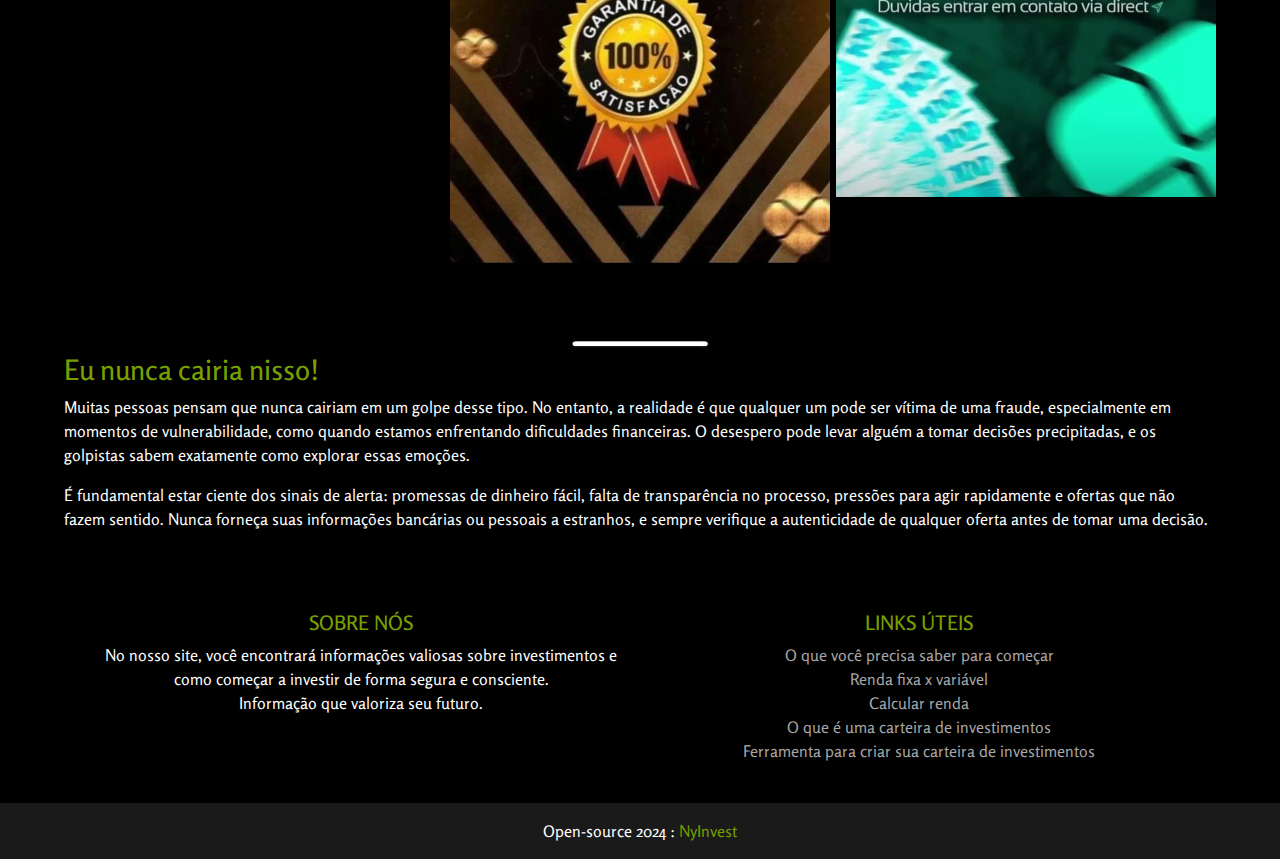
<file: urubudopix.html>
<!DOCTYPE html>
<html lang="PT-br">

<head>
    <meta charset="UTF-8">
    <meta http-equiv="X-UA-Compatible" content="IE=edge">
    <meta name="viewport" content="width=device-width, initial-scale=1.0">
    <link rel="stylesheet" href="style.css">
    <link rel="preconnect" href="https://fonts.googleapis.com">
    <link rel="preconnect" href="https://fonts.gstatic.com" crossorigin>

    <link href="https://fonts.googleapis.com/css2?family=Rosario&display=swap" rel="stylesheet">
    <link href="https://cdn.jsdelivr.net/npm/bootstrap@5.3.3/dist/css/bootstrap.min.css" rel="stylesheet"
        integrity="sha384-QWTKZyjpPEjISv5WaRU9OFeRpok6YctnYmDr5pNlyT2bRjXh0JMhjY6hW+ALEwIH" crossorigin="anonymous">
    <script src="https://cdn.jsdelivr.net/npm/bootstrap@5.3.3/dist/js/bootstrap.bundle.min.js"
        integrity="sha384-YvpcrYf0tY3lHB60NNkmXc5s9fDVZLESaAA55NDzOxhy9GkcIdslK1eN7N6jIeHz"
        crossorigin="anonymous"></script>
    <title>Ny: Urubu do PIX</title>
    <link rel="icon" type="image/png" sizes="32x32" href="img/Ny.png">
</head>

<body>
    <header>
        <nav class="navbar navbar-expand-lg custom-navbar">
            <div class="container-fluid">
                <a class="navbar-brand" style="padding: 0;" href="index.html">
                    <img src="img/logoP.png" alt="Logo" width="60" height="60" class="d-inline-block align-text-top">
                </a>
                <button class="navbar-toggler" type="button" data-bs-toggle="collapse" data-bs-target="#navbarNav"
                    aria-controls="navbarNav" aria-expanded="false" aria-label="Toggle navigation">
                    <span class="menu-botao"> </span>
                </button>
                <div class="collapse navbar-collapse" id="navbarNav">
                    <ul class="nav nav-tabs">
                        <li class="nav-item">
                            <a class="nav-link" aria-current="page" href="index.html">Home</a>
                        </li>
                        <li class="nav-item dropdown">
                            <a class="nav-link dropdown-toggle" data-bs-toggle="dropdown" role="button"
                                aria-expanded="false">Investimento</a>
                            <ul class="dropdown-menu">
                                <li class="dropdown-title">Introdução</li>
                                <li><a class="dropdown-item" href="comocomecar.html">Como começar</a></li>
                                <li><a class="dropdown-item" href="poupar.html">Poupar</a></li>
                                <li><a class="dropdown-item" href="renda.html">Renda fixa X variável</a></li>
                                <li><a class="dropdown-item" href="carteira.html">Carteira de Investimentos</a></li>
                            </ul>
                        <li class="nav-item dropdown">
                            <a class="nav-link dropdown-toggle active" data-bs-toggle="dropdown" role="button"
                                aria-expanded="false">Golpes</a>
                            <ul class="dropdown-menu">
                                <li class="dropdown-title">Nos Investimentos</li>
                                <li><a class="dropdown-item" href="golpesinvestimento.html">Como identificar</a></li>
                                <li><a class="dropdown-item" href="golpesfamosos.html">Mais comuns</a></li>
                                <li>
                                    <hr class="dropdown-divider">
                                </li>
                                <li class="dropdown-title">Populares</li>
                                <li><a class="dropdown-item" href="cassinos.html">Cassinos</a></li>
                                <li><a class="dropdown-item" href="urubudopix.html">Urubo do PIX</a></li>

                            </ul>
                        </li>
                        <li class="nav-item dropdown">
                            <a class="nav-link dropdown-toggle" data-bs-toggle="dropdown" role="button"
                                aria-expanded="false">Ferramentas</a>
                            <ul class="dropdown-menu">
                                <li class="dropdown-title">Calculadoras Gráficas</li>
                                <li><a class="dropdown-item" href="rendafixa.html">Renda Fixa</a></li>
                                <li><a class="dropdown-item" href="montarcarteira.html">Monte sua carteira de
                                        investimentos</a></li>
                            </ul>
                        <li class="nav-item">
                            <a class="nav-link" href="https://github.com/Benininico/NyInvest">Código-Fonte</a>
                        </li>
                        <li class=" nav-item">
                            <a class="nav-link" href="sobrenos.html">Sobre-nos</a>
                        </li>
                    </ul>
                    </ul>
                </div>
            </div>
        </nav>
    </header>
    <div class="conteudo">
        <div class="txt">
            <h1 class="title">Urubu do PIX: dinheiro fácil?</h1>

            <p class="text">O "Urubu do PIX" é uma promessa de investimento com retorno imediato e dinheiro fácil. Esse
                tipo de promessa costuma ser um alerta vermelho, pois todo investimento, até os mais arriscados, leva
                tempo para gerar retorno e sempre envolve riscos. Desconfie sempre de ofertas que soem boas demais para
                ser verdade, especialmente quando envolvem ganhos rápidos e sem explicação clara sobre o processo.</p>

            <h3 class="title">Como funciona?</h3>
            <div class="flexbox-index">
                <div class="item-flexbox-index" style="width: 80%;">
                    <p class="text">
                        O golpista entra em contato com a vítima de forma aparentemente amigável, apresentando uma
                        oportunidade de investimento irresistível. Normalmente, ele usa uma imagem atrativa e um
                        discurso bem elaborado para convencer a pessoa de que ela está prestes a conquistar um retorno
                        financeiro rápido. O usuário recebe a imagem e o contato de um golpista, e as formas mais comuns
                        de contato são:
                    </p>
                    <ul>
                        <li>
                            <p class="text"><strong>WhatsApp: </strong>Você pode receber mensagens de números
                                desconhecidos ou ser adicionado a grupos estranhos. Os golpistas costumam usar números
                                aparentemente comuns ou até mesmo se passam por conhecidos da vítima. É importante nunca
                                clicar em links suspeitos ou fornecer informações pessoais nesses contatos.</p>
                        </li>
                        <li>
                            <p class="text"><strong>Redes sociais: </strong>Os golpistas criam anúncios ou postagens
                                chamativas sobre o "investimento" ou sorteios. Muitas vezes, a pessoa é convidada a
                                clicar em links ou seguir perfis que parecem legítimos, mas, na verdade, são apenas
                                iscas para atrair vítimas. Também é possível que o golpista te chame via mensagem direta
                                (DM), oferecendo uma oportunidade exclusiva e urgente.</p>
                            <div class="item-flexbox-index">
                                <img src="img/golpe.webp" style="max-width: 100%; width: 492px; height: 284.5px;"
                                    alt="">
                            </div>
                        </li>
                        <li>
                            <p class="text"><strong>Outras formas de contato: </strong>O golpista pode ainda usar
                                e-mails, mensagens SMS e até ligações telefônicas para fazer a abordagem. Os métodos
                                podem variar, mas o objetivo permanece o mesmo: atrair a vítima para uma falsa
                                oportunidade de investimento e convencê-la a transferir dinheiro.</p>
                        </li>
                    </ul>
                </div>
                <div class="item-flexbox-index" style="width: 20%;">
                    <img class="img-center" src="img/urubu1.jpg">
                </div>
            </div>
            <h3 class="title">Não é apenas o Urubu</h3>
            <p class="text">Embora o "Urubu do PIX" seja um dos golpes mais conhecidos, ele é apenas uma das muitas
                formas de fraude que têm se espalhado na internet. Os golpistas estão constantemente se adaptando e
                reinventando as táticas, tornando os golpes mais difíceis de identificar. Mesmo quando o esquema parece
                ser apenas um simples investimento, ele pode ser disfarçado de outras formas, como sorteios, prêmios ou
                "oportunidades exclusivas".</p>
            <p class="text">É importante estar atento às chamadas que prometem ganhos rápidos sem explicações claras.
                Uma estratégia comum é criar uma sensação de urgência, fazendo com que a vítima sinta que perderá uma
                grande oportunidade se não agir rapidamente. Não se deixe pressionar! Se algo parece bom demais para ser
                verdade, provavelmente é uma fraude.</p>
            <div class="flexbox-img">
                <div class="item-flexbox-img" style="width: 33%;">
                    <img src="img/urubu2.jpg">
                </div>
                <div class="item-flexbox-img" style="width: 33%;">
                    <img src="img/urubu3.jpeg">
                </div>
                <div class="item-flexbox-img" style="width: 33%;">
                    <img src="img/urubu4.jpeg">
                </div>
            </div>
            <h3 class="title">Eu nunca cairia nisso!</h3>
            <p class="text">Muitas pessoas pensam que nunca cairiam em um golpe desse tipo. No entanto, a realidade é
                que qualquer um pode ser vítima de uma fraude, especialmente em momentos de vulnerabilidade, como quando
                estamos enfrentando dificuldades financeiras. O desespero pode levar alguém a tomar decisões
                precipitadas, e os golpistas sabem exatamente como explorar essas emoções.</p>
            <p class="text">É fundamental estar ciente dos sinais de alerta: promessas de dinheiro fácil, falta de
                transparência no processo, pressões para agir rapidamente e ofertas que não fazem sentido. Nunca forneça
                suas informações bancárias ou pessoais a estranhos, e sempre verifique a autenticidade de qualquer
                oferta antes de tomar uma decisão.</p>
        </div>
    </div>
    <footer class="text-center custom-footer">
        <div class="container p-4">
            <div class="row">
                <div class="col-lg-6 col-md-12 mb-4 mb-md-0">
                    <h5 class="text-uppercase" style="color: #779f00;">Sobre nós</h5>
                    <p style="color: #fff;">
                        No nosso site, você encontrará informações valiosas sobre investimentos e como começar a
                        investir de forma segura e consciente. <br>
                        Informação que valoriza seu futuro.
                    </p>
                </div>
                <div class="col-lg-6 col-md-12 mb-4 mb-md-0">
                    <h5 class="text-uppercase" style="color: #779f00;">Links úteis</h5>
                    <ul class="list-unstyled">
                        <li><a href="comocomecar.html" style="color: #a6a6a6;">O que você precisa saber para
                                começar</a>
                        </li>
                        <li><a href="renda.html" style="color: #a6a6a6;">Renda fixa x variável</a></li>
                        <li><a href="rendafixa.html" style="color: #a6a6a6;">Calcular renda</a></li>
                        <li><a href="carteira.html" style="color: #a6a6a6;">O que é uma carteira de
                                investimentos</a>
                        </li>
                        <li><a href="montarcarteira.html" style="color: #a6a6a6;">Ferramenta para criar sua carteira
                                de
                                investimentos</a></li>
                    </ul>
                </div>
            </div>
        </div>
        <div class="text-center p-3" style="background-color: rgba(255, 255, 255, 0.1); color: #ffffff;">
            Open-source 2024 :
            <a href="index.html" style="color: #779f00;">NyInvest</a>
        </div>
    </footer>

</body>

</html>
</file>
<file: style.css>
* {
    margin: 0;
    padding: 0;
    font-family: "Rosario", sans-serif;
    font-optical-sizing: auto;
    font-weight: 400;
    font-style: normal;
}

/* Paleta de cores */
.paleta {
    color: #a6a6a6;
    color: #ff3131;
    color: #779f00;
    color: #000;
    color: #fff;
}


/* Fonte */
.fonte {
    font-family: "Hammersmith One", sans-serif;
    font-weight: 400;
    font-style: normal;
}

body {
    background-color: #000;
}


a {
    text-decoration: none !important;
}


/* Menu */
.custom-navbar {
    padding-top: 10px;
    background-color: #000;
}

.container-fluid {
    position: fixed;
    /* Mantém o menu fixo na viewport */
    top: 0;
    /* Alinha ao topo da tela */
    width: 100%;
    /* Faz o menu ocupar toda a largura da tela */
    z-index: 1000;
    /* Mantém o menu acima de outros elementos */
    background-color: #000000e6;
}

.custom-navbar .nav-link {
    color: #fff;
}

.custom-navbar .nav-link:hover {
    color: #a6a6a6;
}

.dropdown-menu .dropdown-item:hover {
    background-color: #a6a6a6;
    color: #000;
}

.dropdown-title {
    margin-left: 10px;
    color: #779f00;
}

.menu-botao {
    display: inline-block;
    width: 1.5em;
    height: 1.5em;
    vertical-align: middle;
    background-image: url(img/menu-botao.png);
    background-repeat: no-repeat;
    background-position: center;
    background-size: 100%
}

/* Footer */
.custom-footer {
    background-color: #000;
    color: #779f00;
}


/* Conteudo  */
.conteudo {
    padding-top: 50px;
    background-color: #000;
    padding-bottom: 40px;
}

h1.title {
    color: #779f00;
}

h2.title {
    color: #779f00;
}

h3.title {
    color: #779f00;
}

h4.title {
    color: #779f00;
}

p.text {
    color: #fff;
}

hr.linha {
    margin-inline: 10%;
    border: 2px solid #a6a6a6;
    border-radius: 2px;
}

hr.linha1 {
    margin-inline: 10%;
    border: 1px dotted #a6a6a6;
    border-radius: 2px;
}

hr.linhaC {
    color: transparent;
}

.txt {
    margin-inline: 5%;
    font-family: "Rosario", sans-serif;
    font-optical-sizing: auto;
    font-weight: 400;
    font-style: normal;
}

/* Index */
.flexbox-index {
    display: flex;
    flex-direction: row;
    flex-wrap: wrap;
}

.item-flexbox-index img {
    width: 100%;
    border-radius: 5px;
}

.img-center {
    display: grid;
    place-items: center;
    align-items: center;
    margin-inline: auto;
    justify-content: center;
}

img.img {
    border-radius: 5px;
    padding: 5px;
}

.direita {
    text-align: right;
    display: flex;
    justify-content: flex-end;
    align-items: center;
}

.info-index {
    text-align: center;
}

.info-index ul {}

.info-index li:hover {
    transform: scale(1.075);
    border-radius: 5px;
}

.info-index li {
    margin-bottom: 3%;
    text-align: left !important;
    transition: transform 0.3s ease;
}

.termos-index {
    display: grid;
    grid-template-columns: repeat(3, 1fr);
    gap: 10px;
}

.termos-index li:hover {
    transform: scale(1.05);
    border-radius: 10px;
    color: #a6a6a6 !important;
    background-color: #3636362d;
}

.termos-index li {
    margin-bottom: 3%;
    padding: 5px;
    text-align: left !important;
    transition: transform 0.3s ease;
}

.flexbox-img {
    display: flex;
    flex-wrap: nowrap;
    justify-content: space-between;
    width: 100%;
}

.item-flexbox-img img {
    gap: auto;
    width: 100%;
    margin-inline: auto;
}


/* Para celulares e tablets */

@media screen and (max-width: 1024px),
screen and (orientation: portrait) {
    .flexbox-index {
        flex-direction: column;
    }

    .item-flexbox-index {
        width: 100% !important;
        height: 100% !important;
    }

    .item-flexbox-index img {
        padding-left: 0px;
    }

    hr.linhaC {
        margin-inline: 10%;
        border: 2px solid #a6a6a6;
        border-radius: 2px;
    }
}

@media screen and (max-width: 700px) and (orientation: portrait) {
    .flexbox-index {
        flex-direction: column;
    }

    .termos-index {
        display: grid;
        grid-template-columns: repeat(2, 1fr);
        gap: 10px;
    }

    .item-flexbox-index {
        width: 100% !important;
        height: 100% !important;
    }

    .item-flexbox-index img {
        padding-left: 0px;
    }

    hr.linhaC {
        margin-inline: 10%;
        border: 2px solid #a6a6a6;
        border-radius: 2px;
    }
}
</file>
